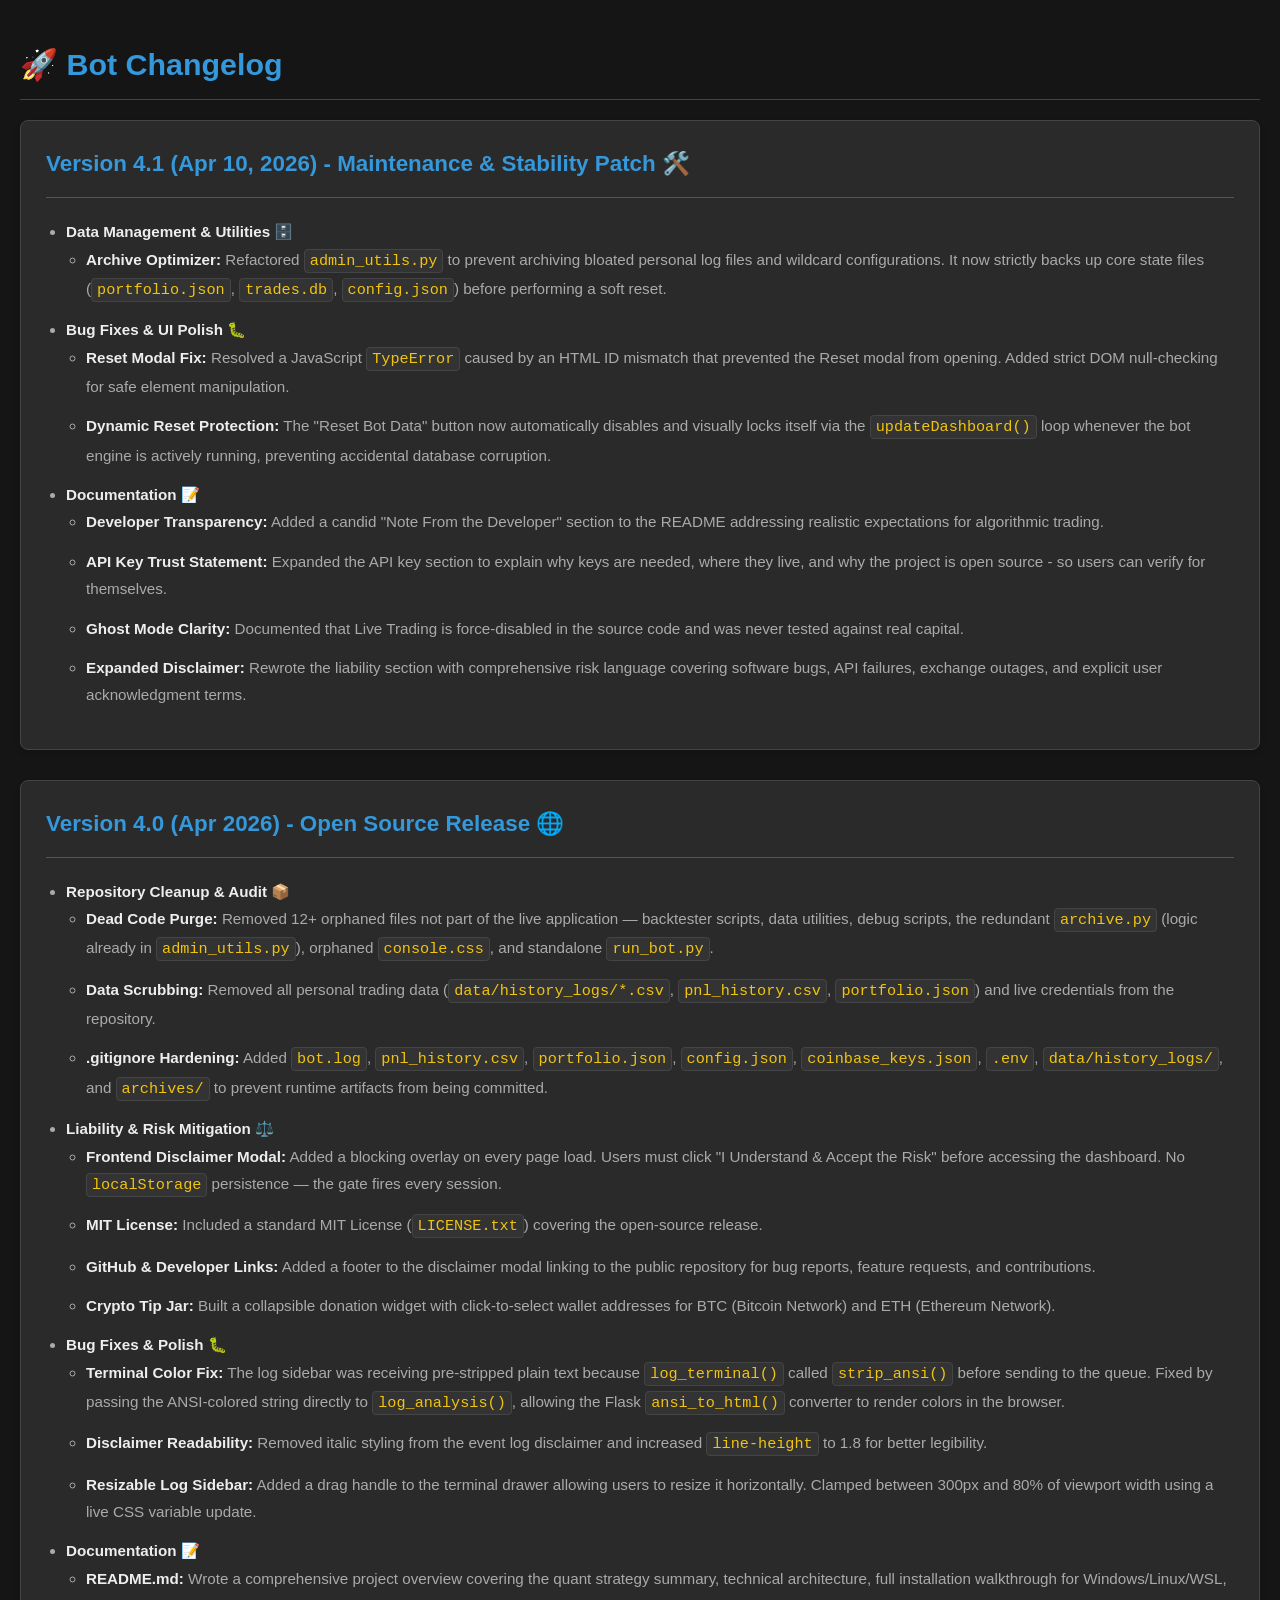
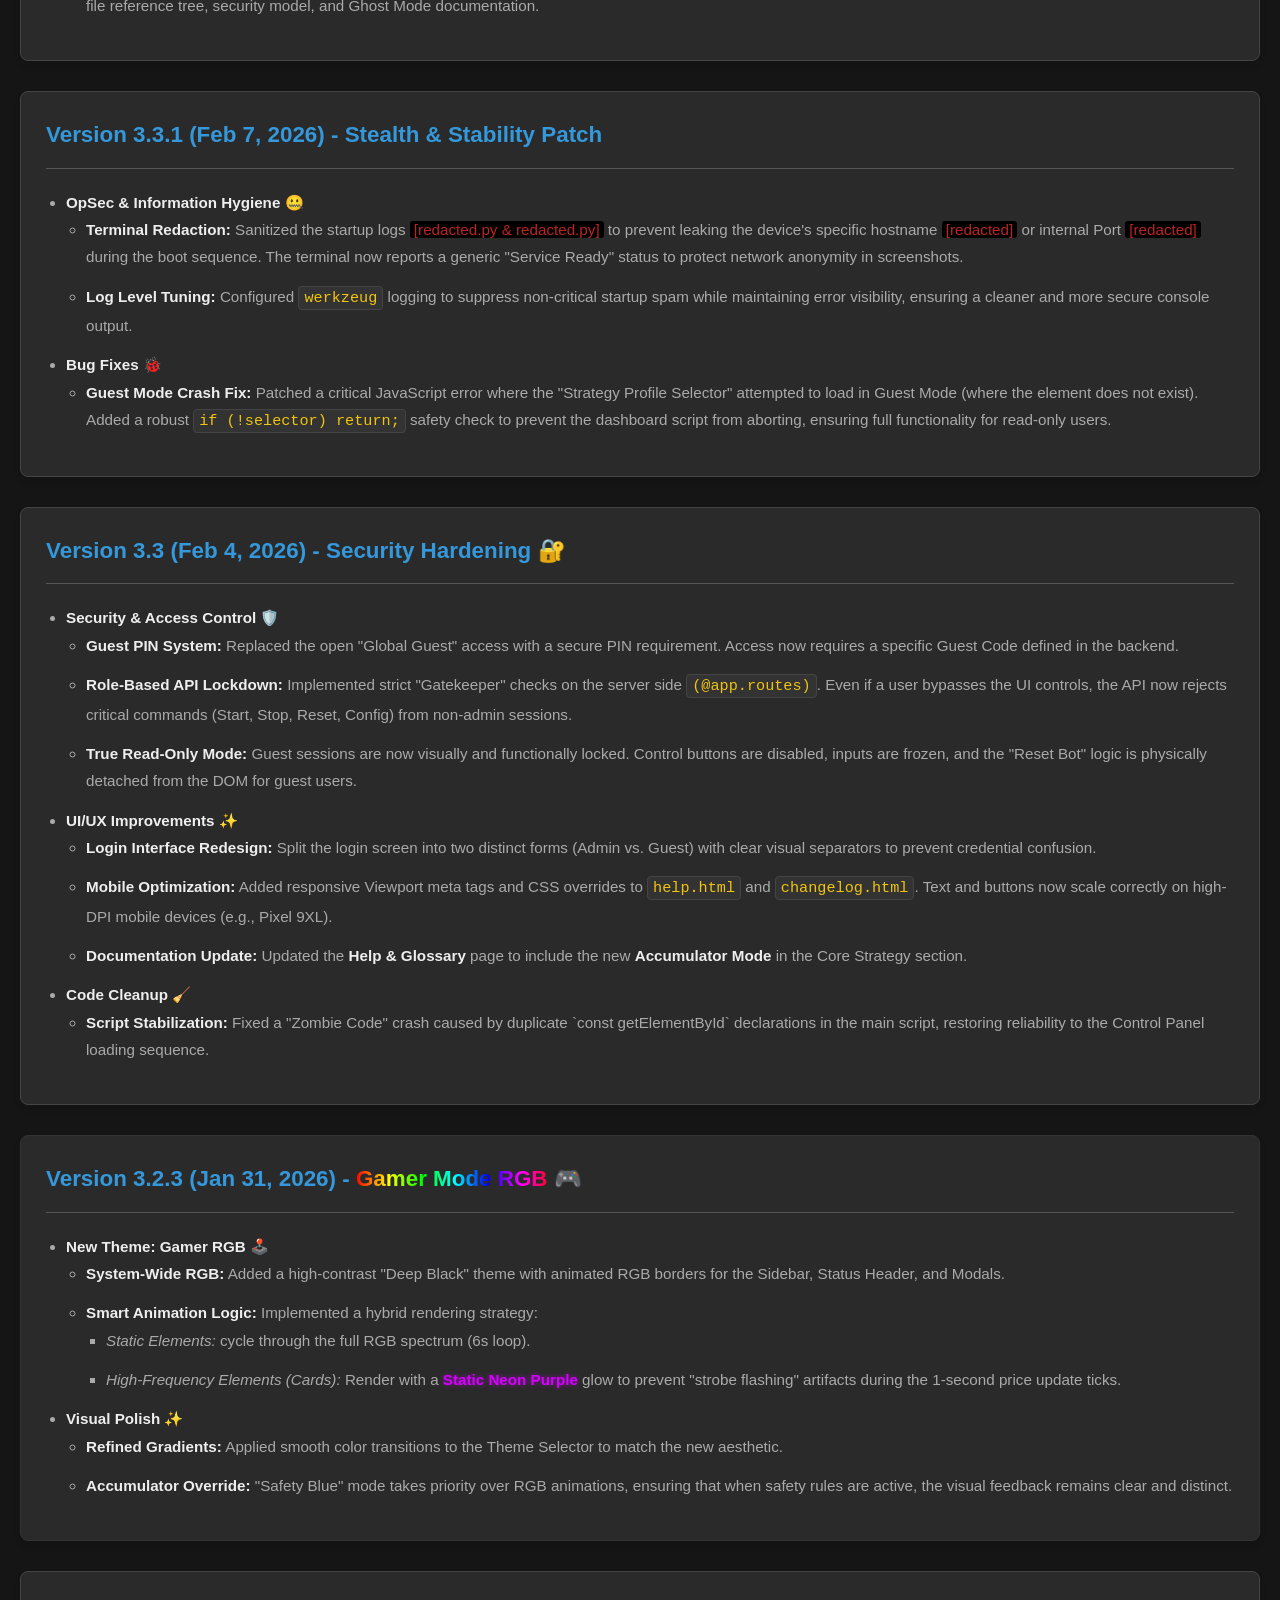
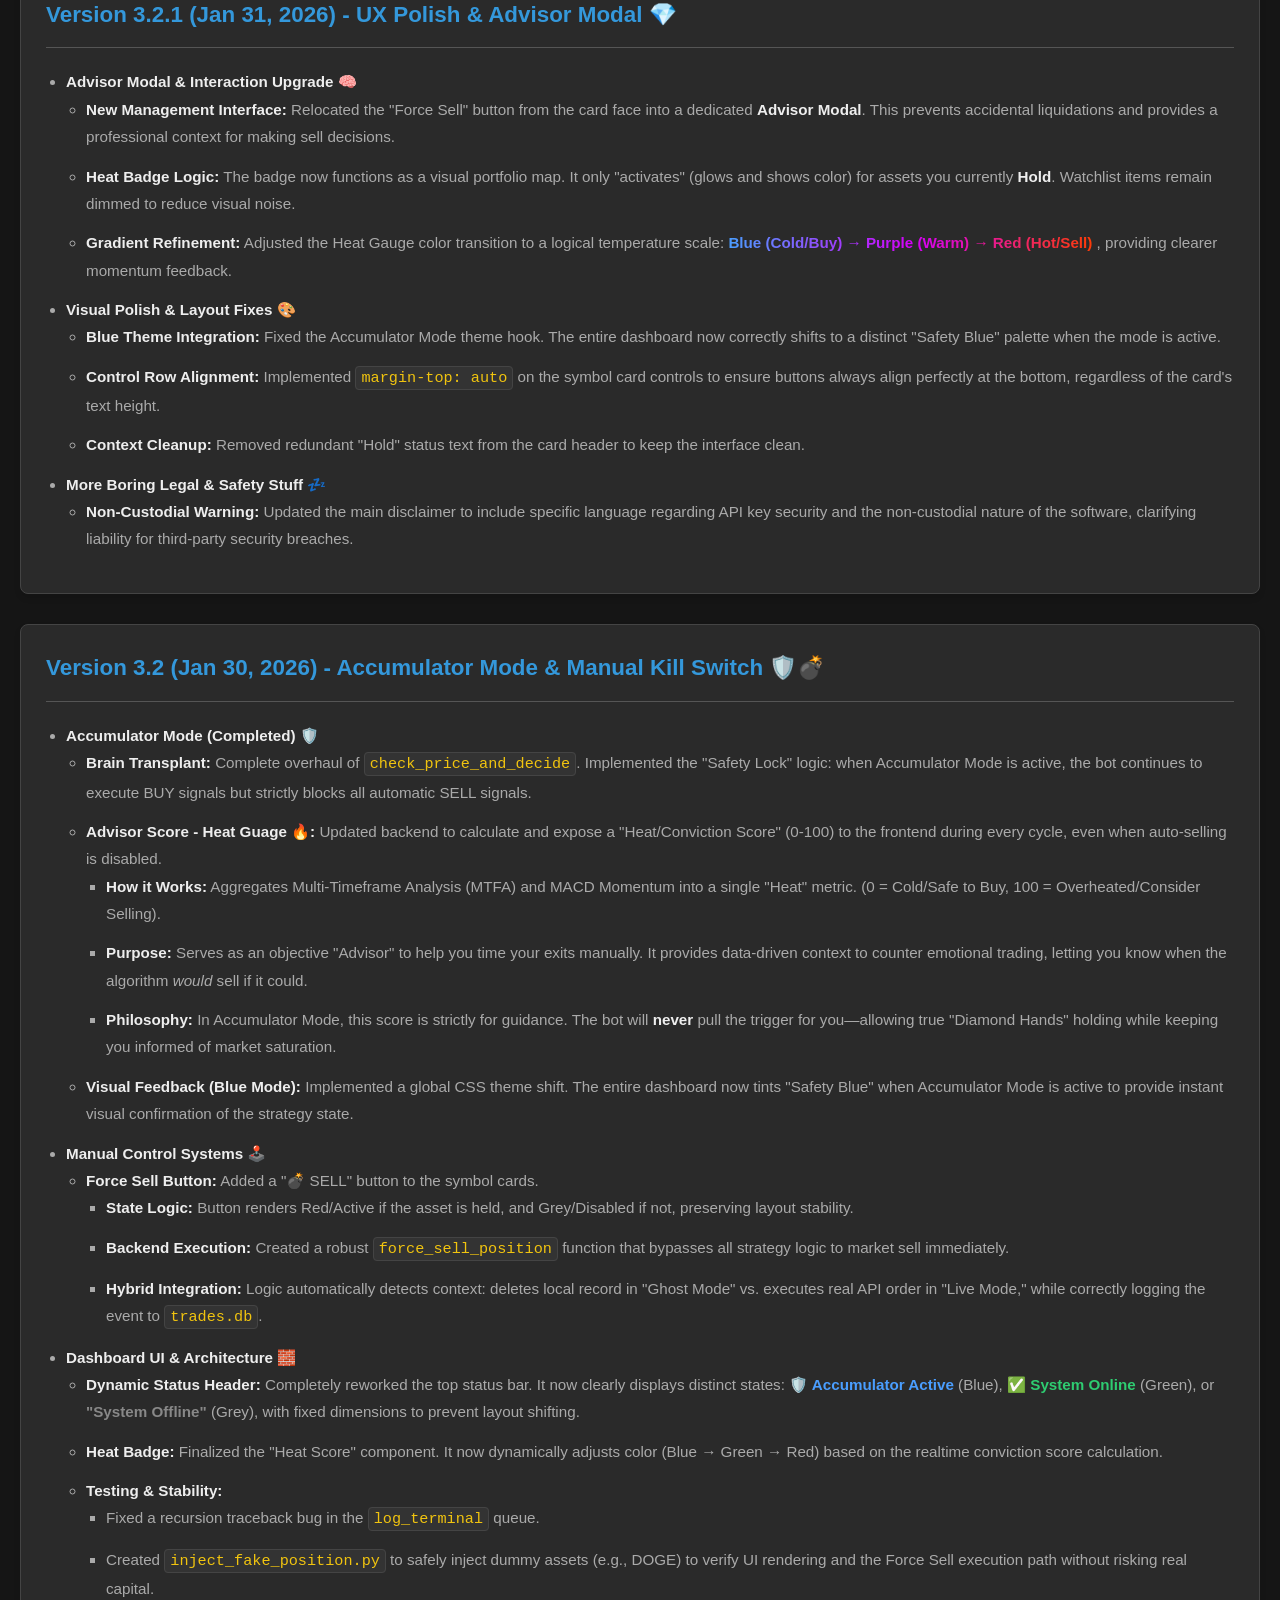
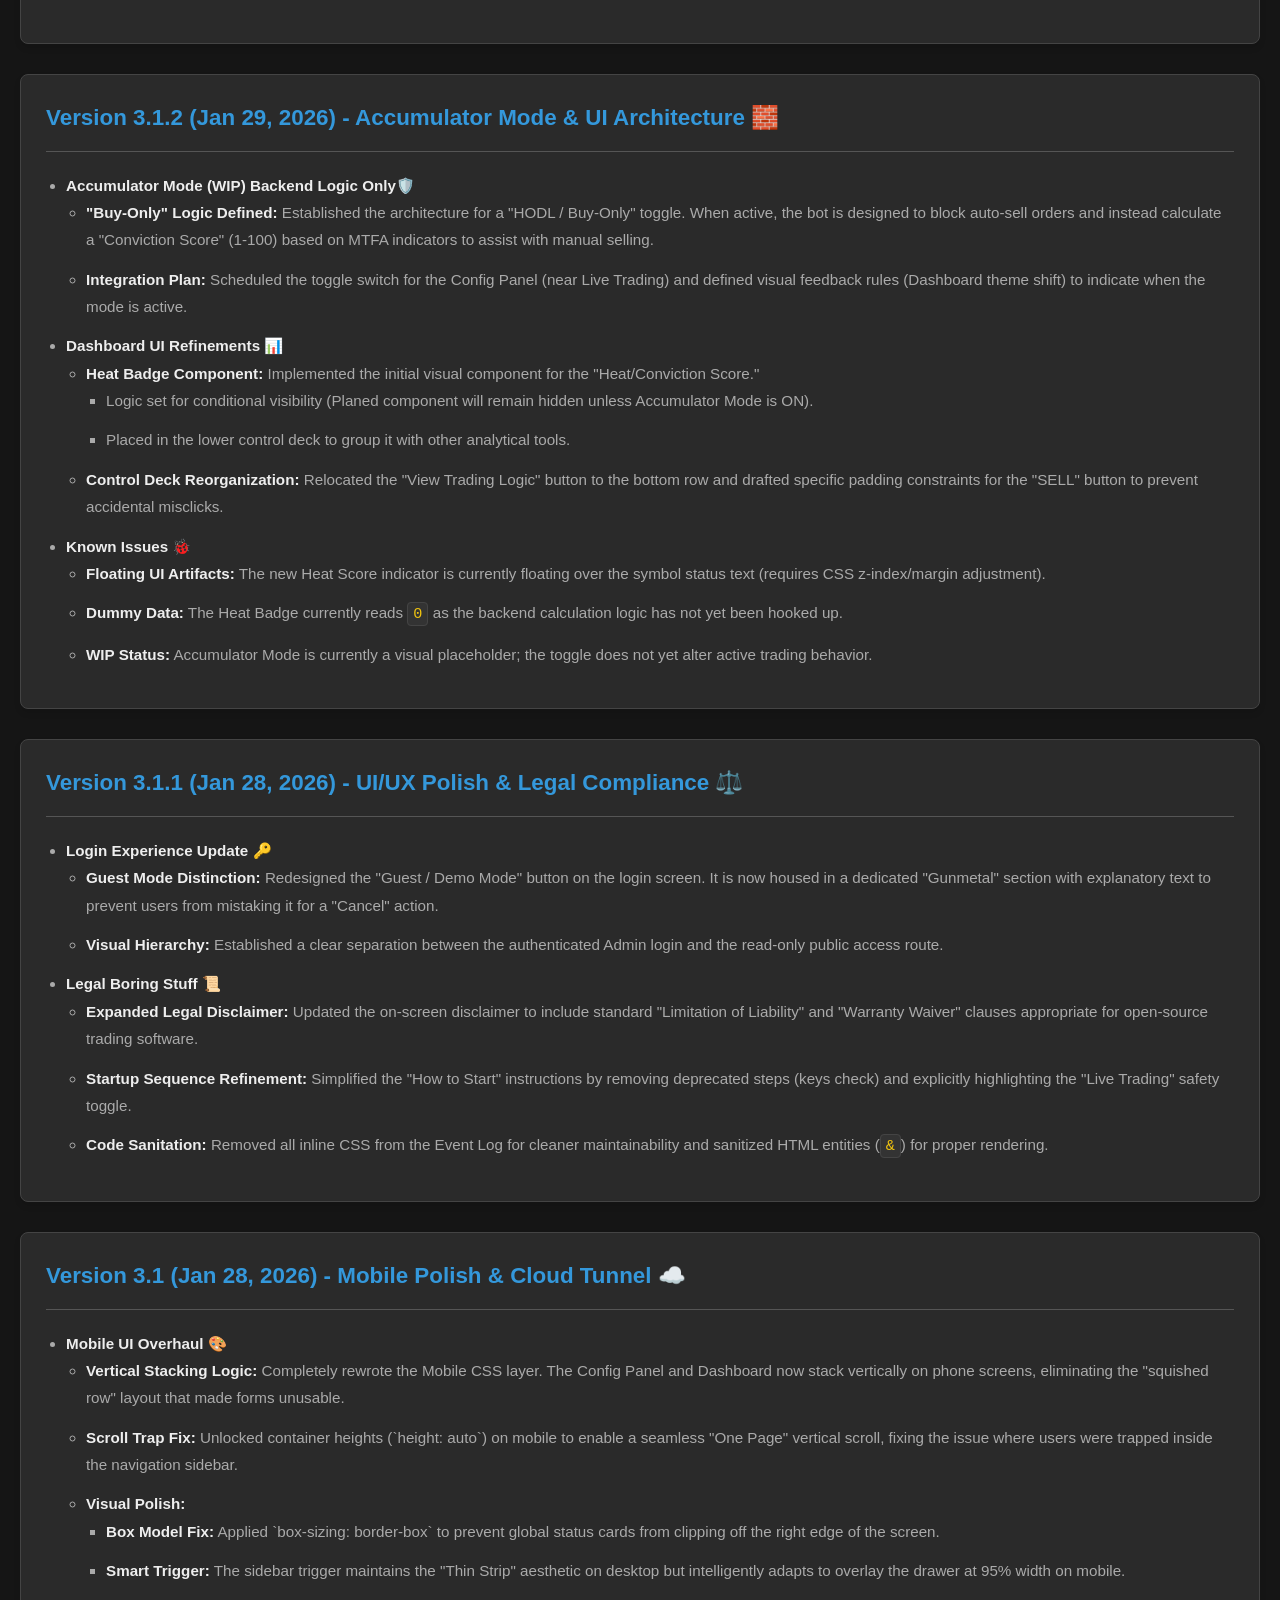
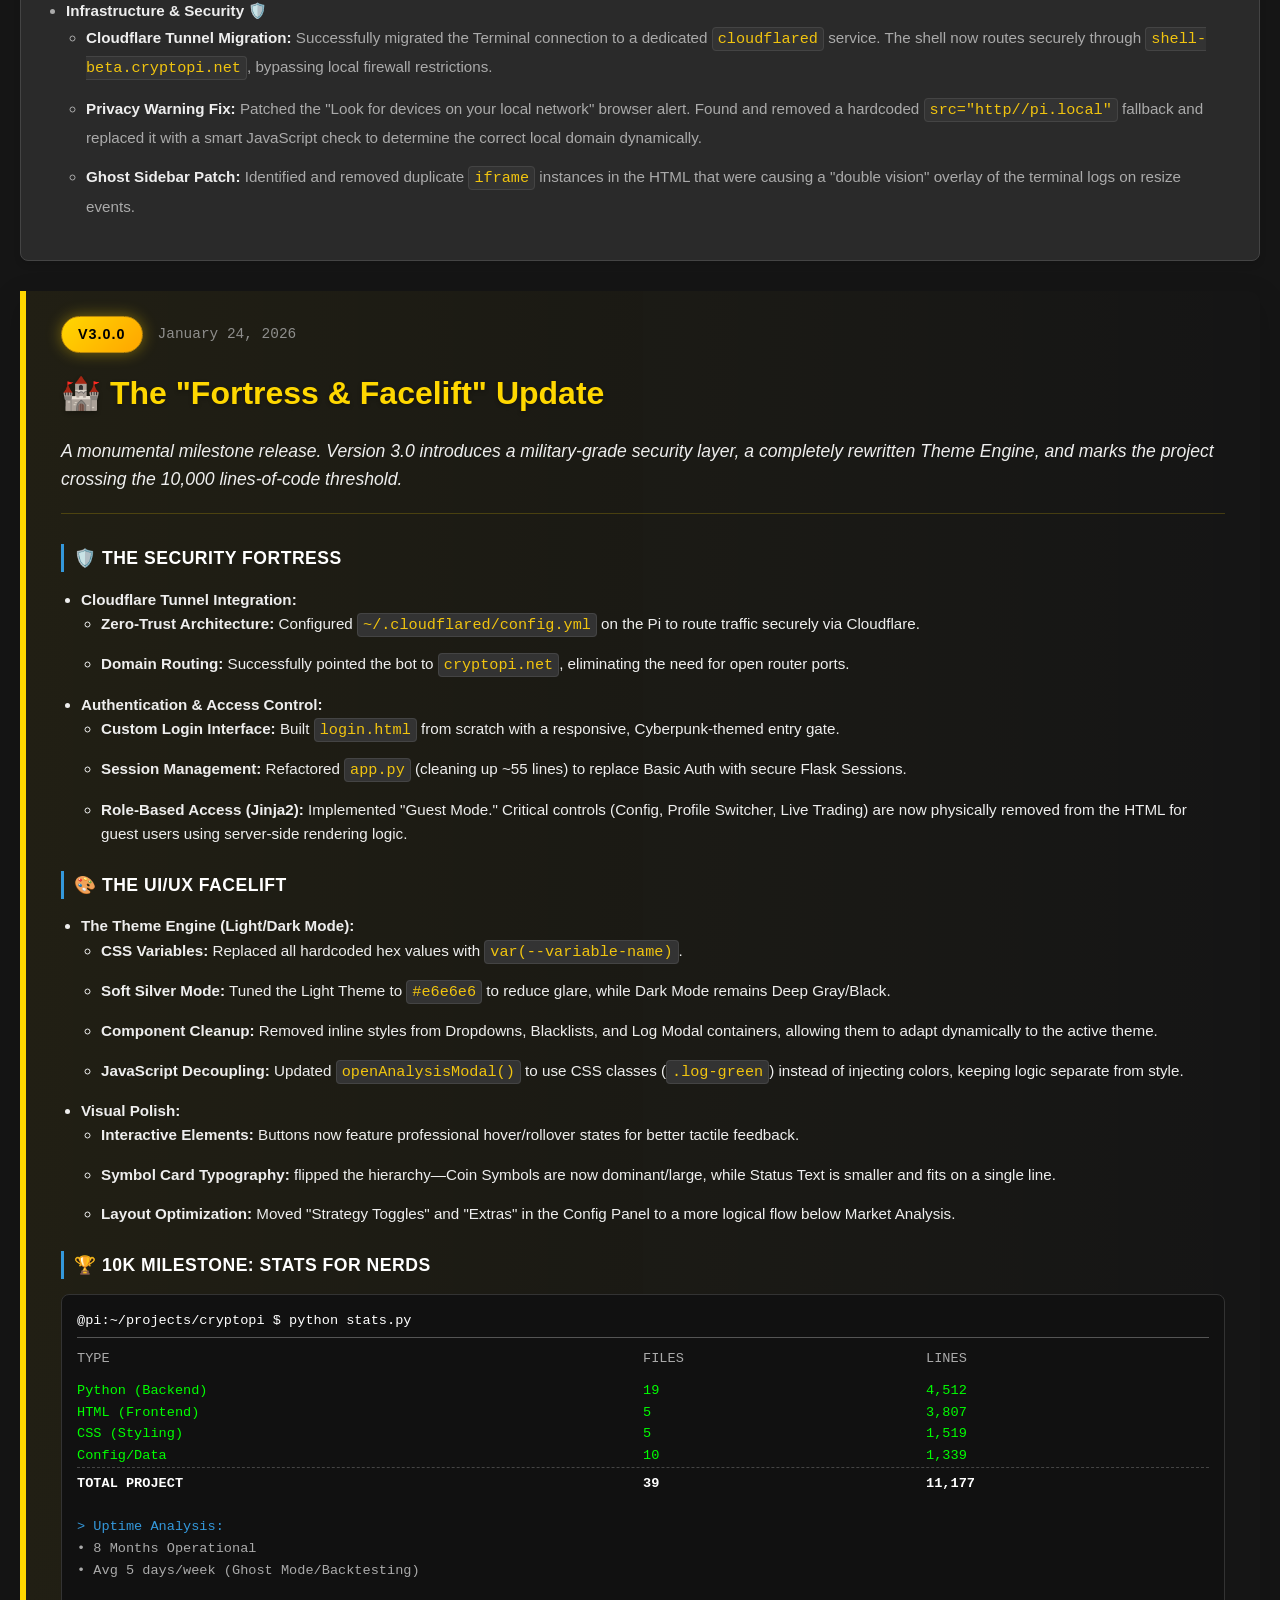
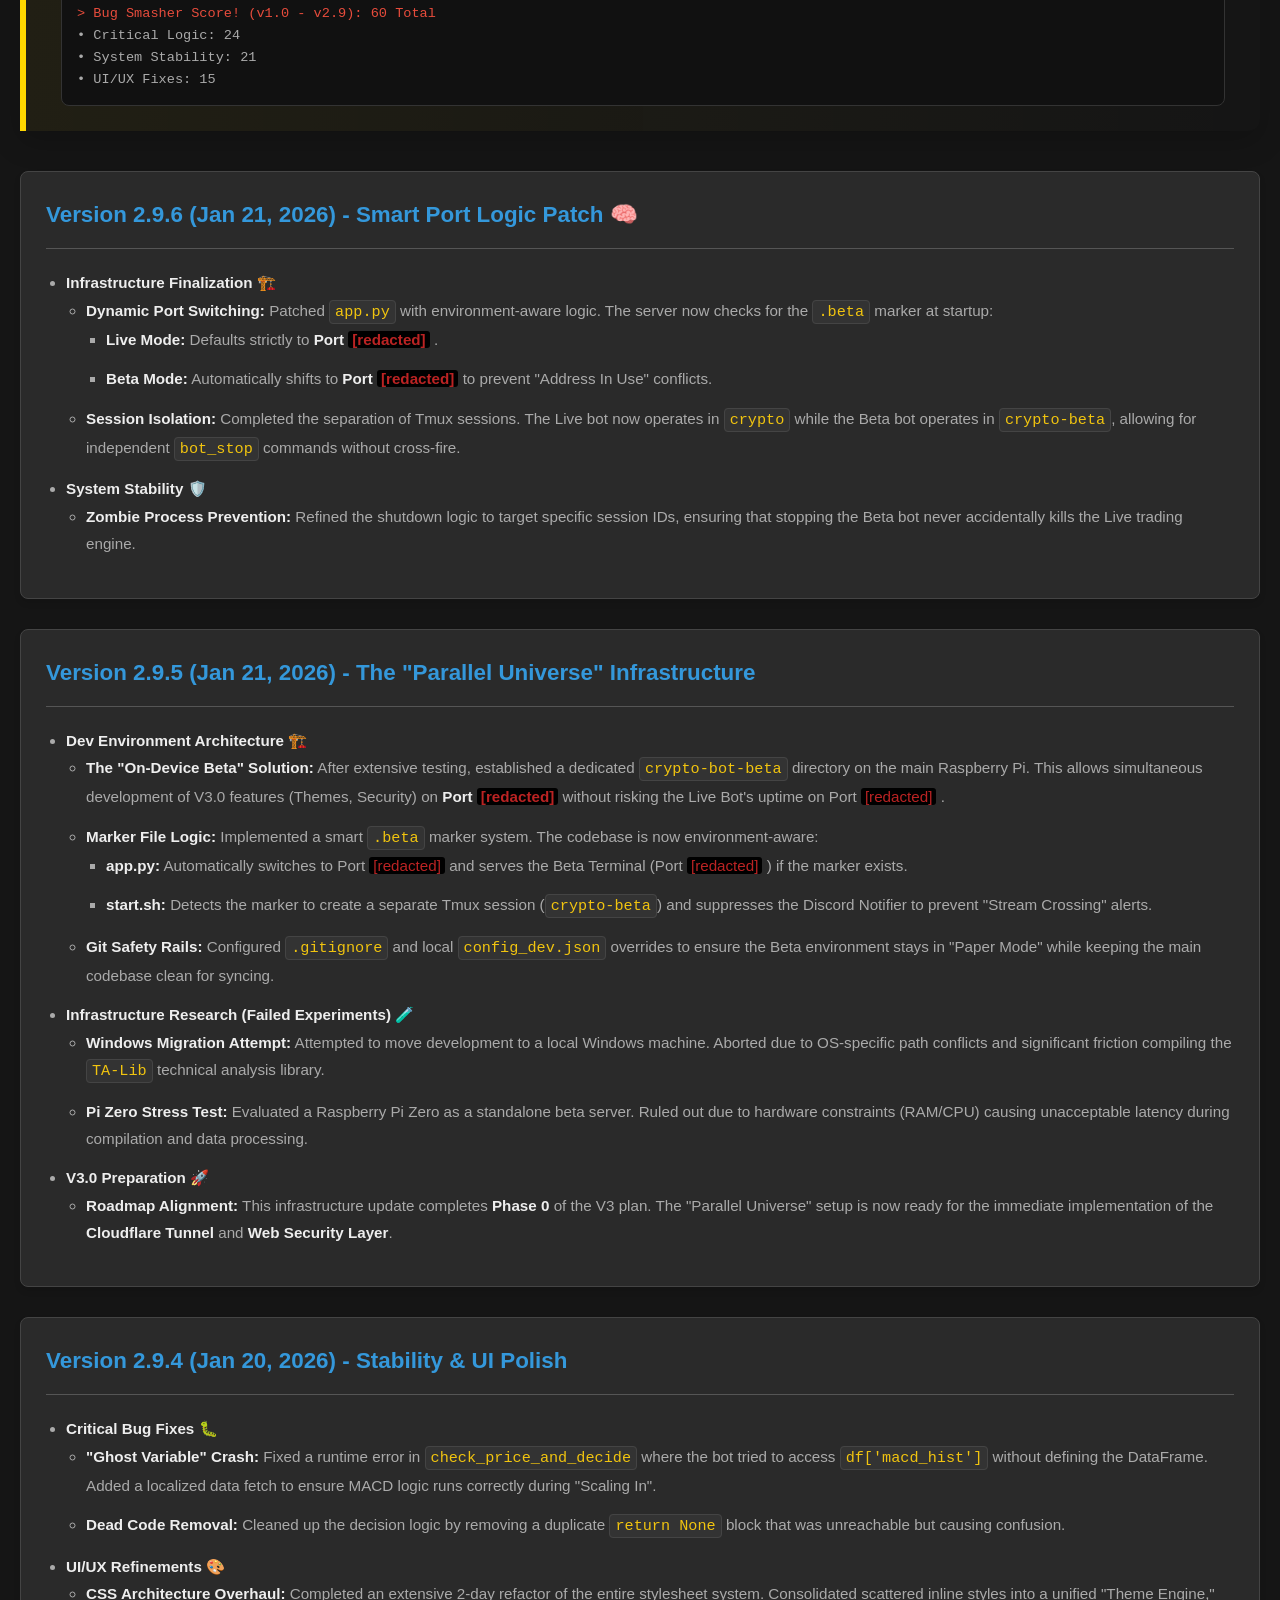
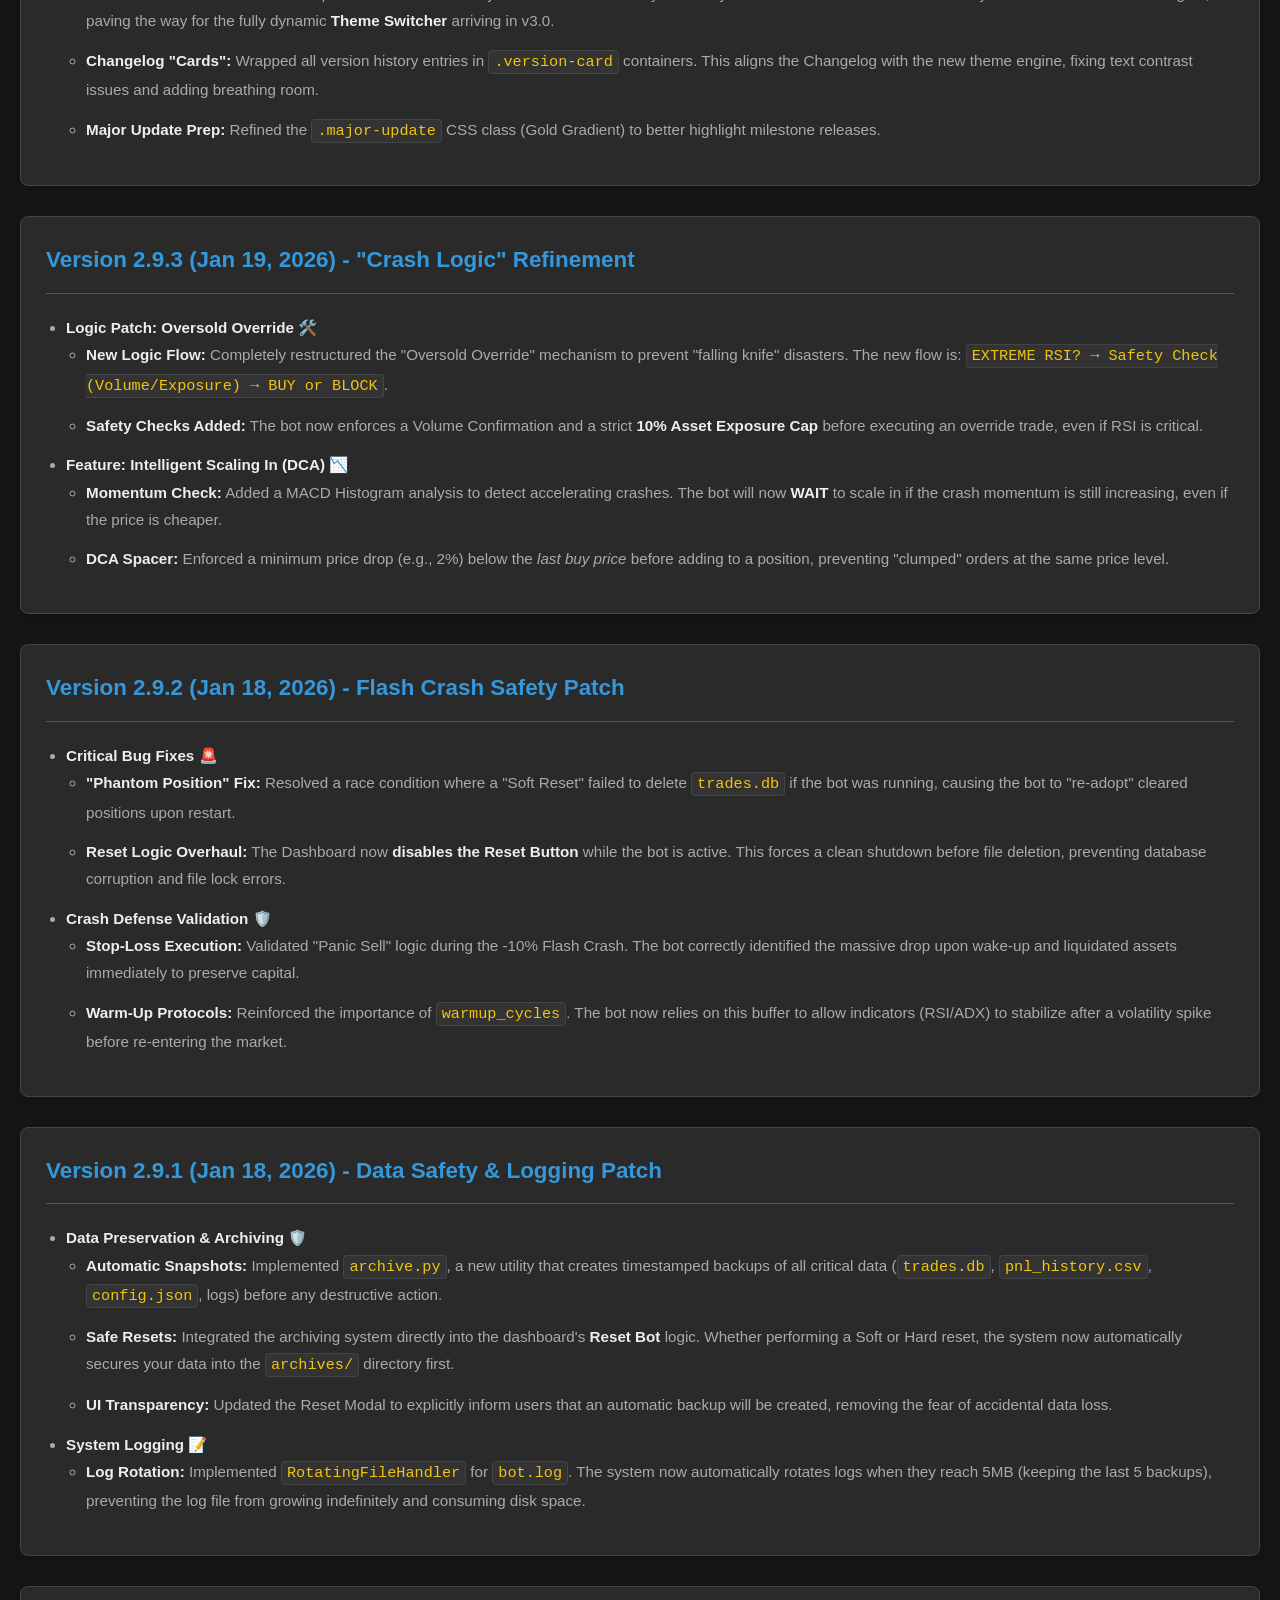
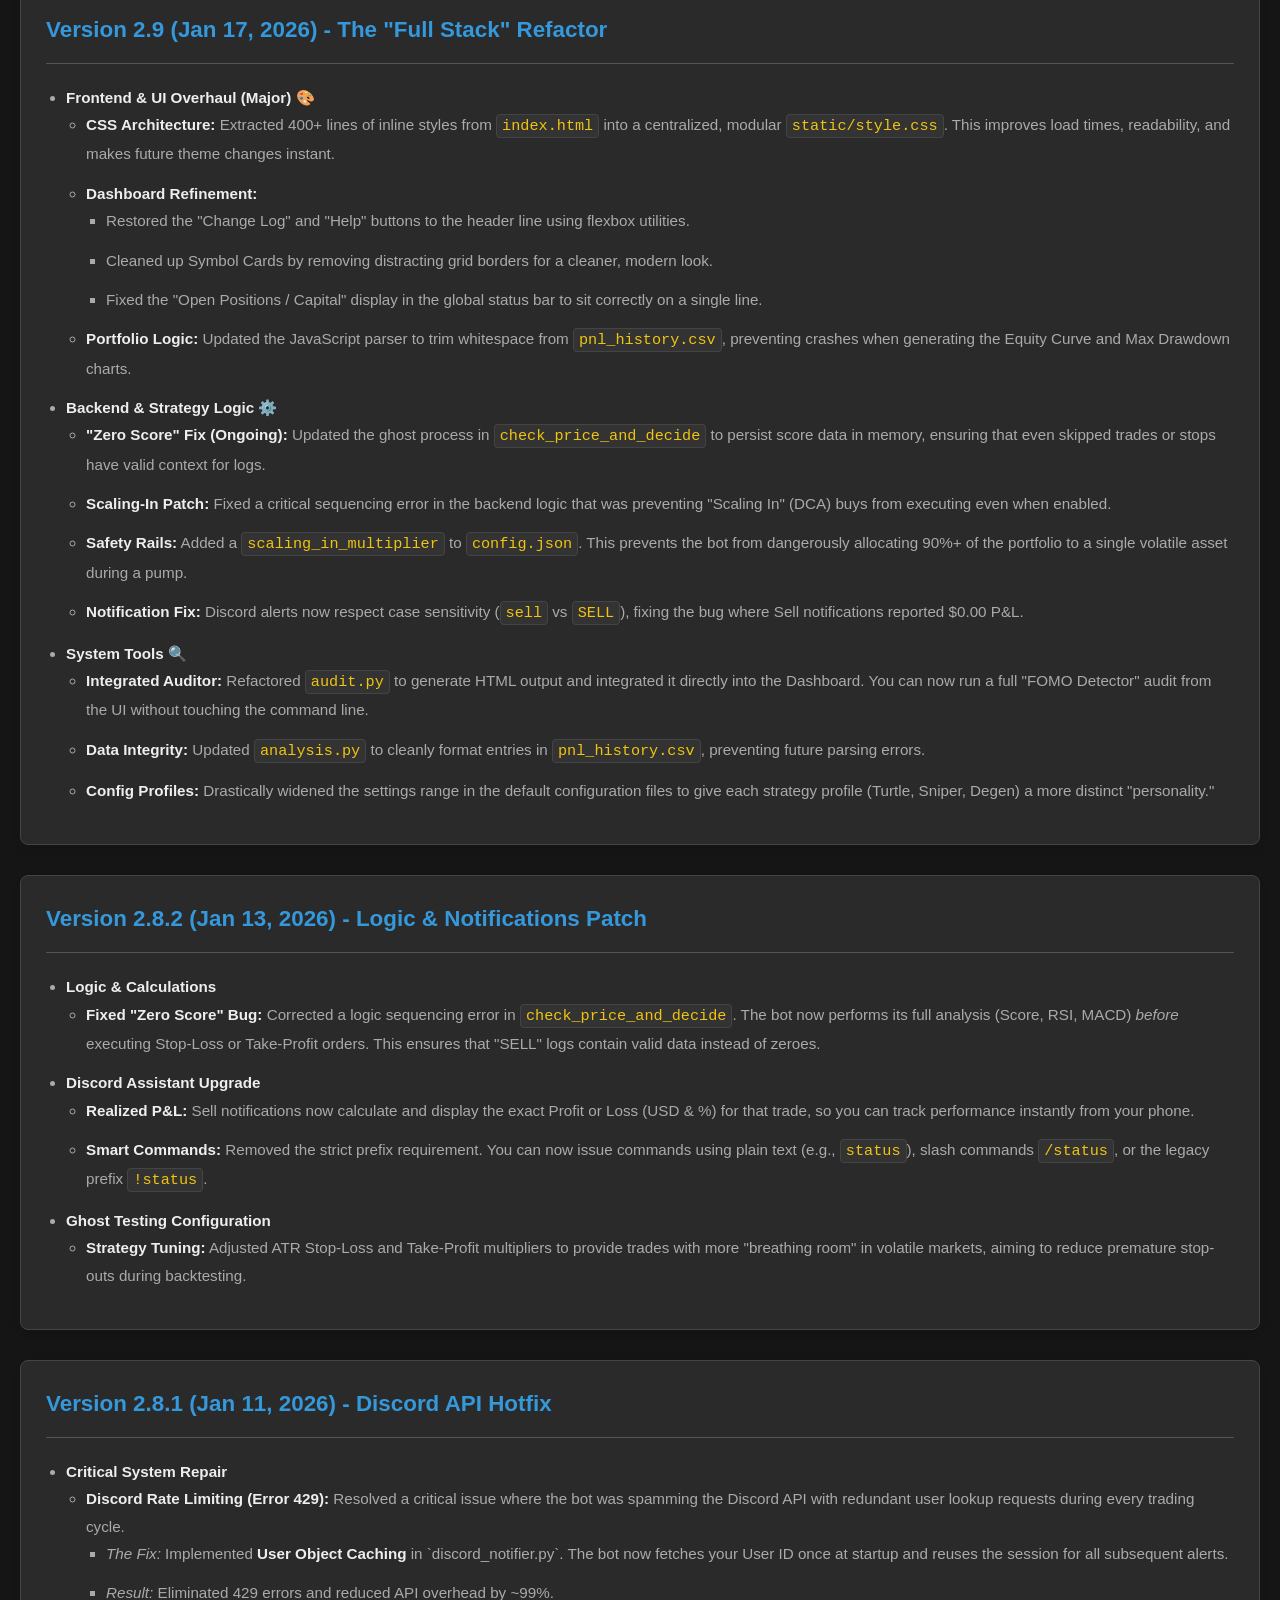
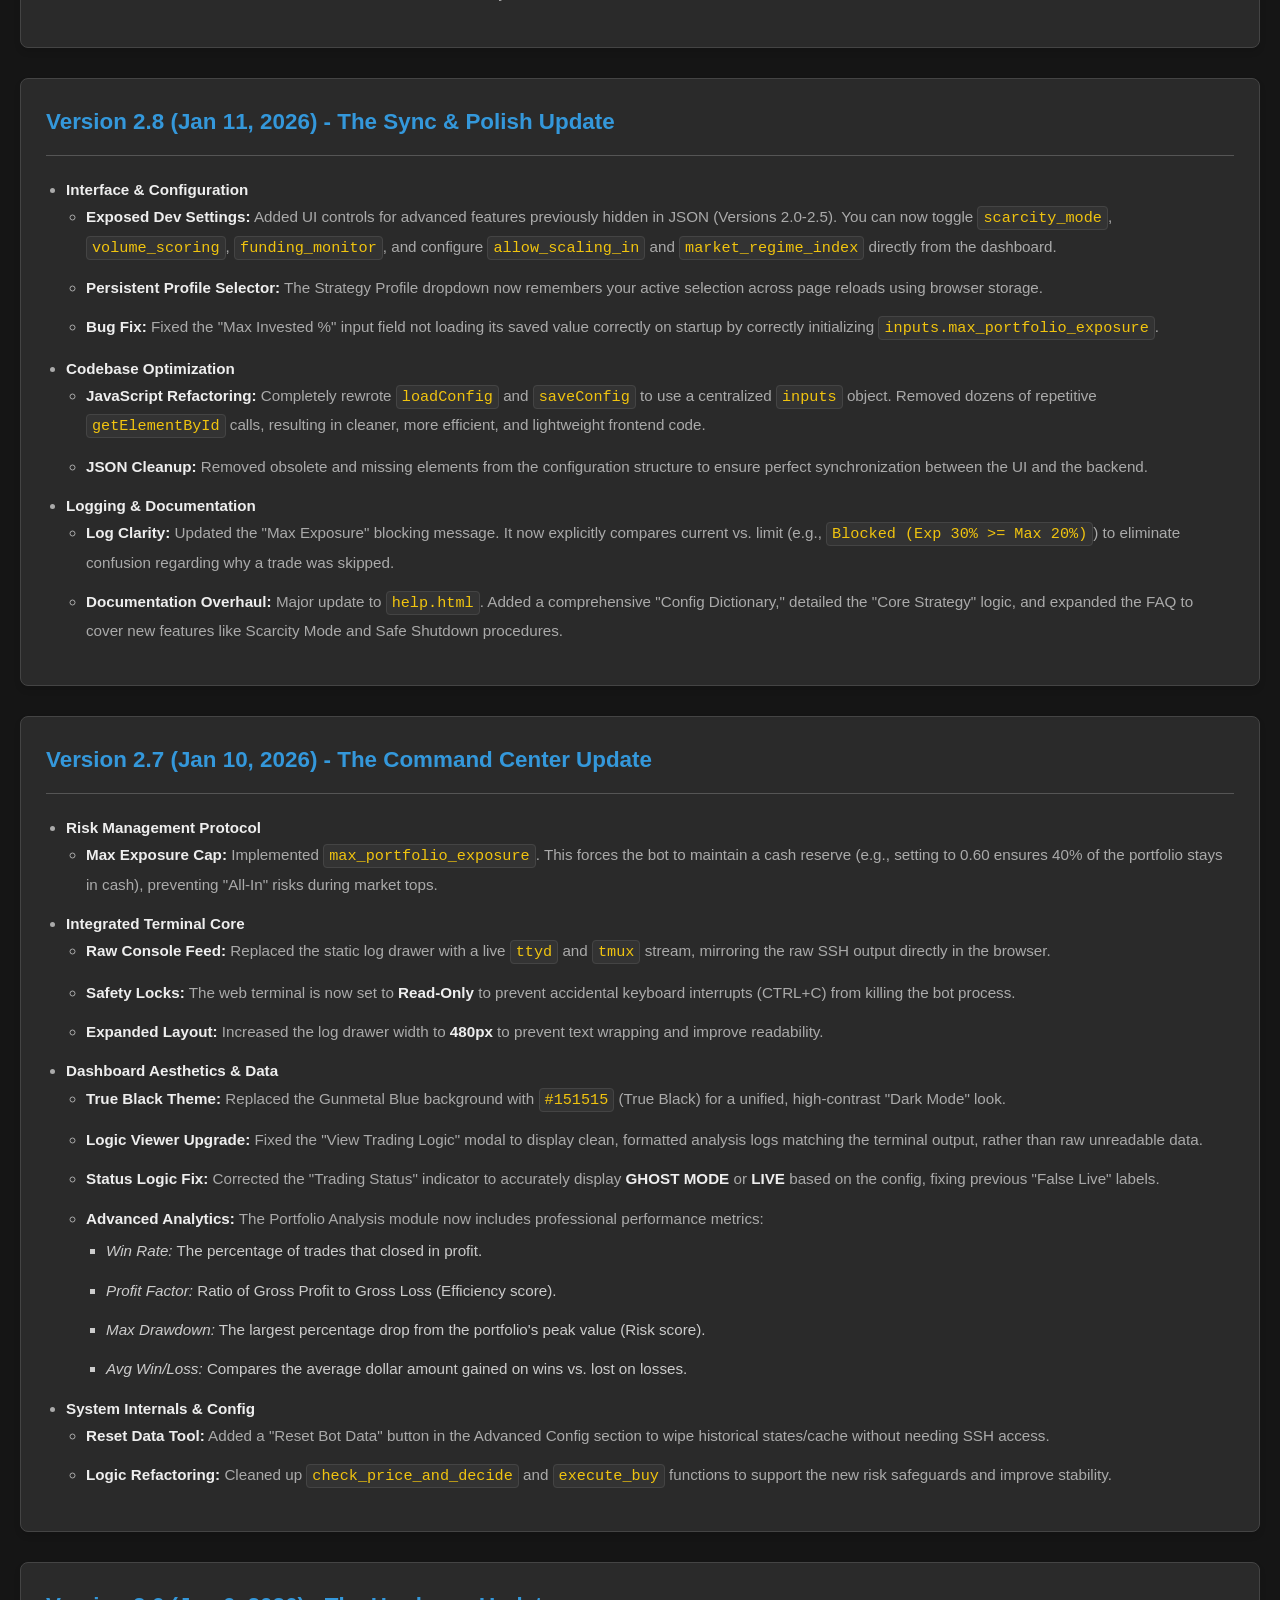
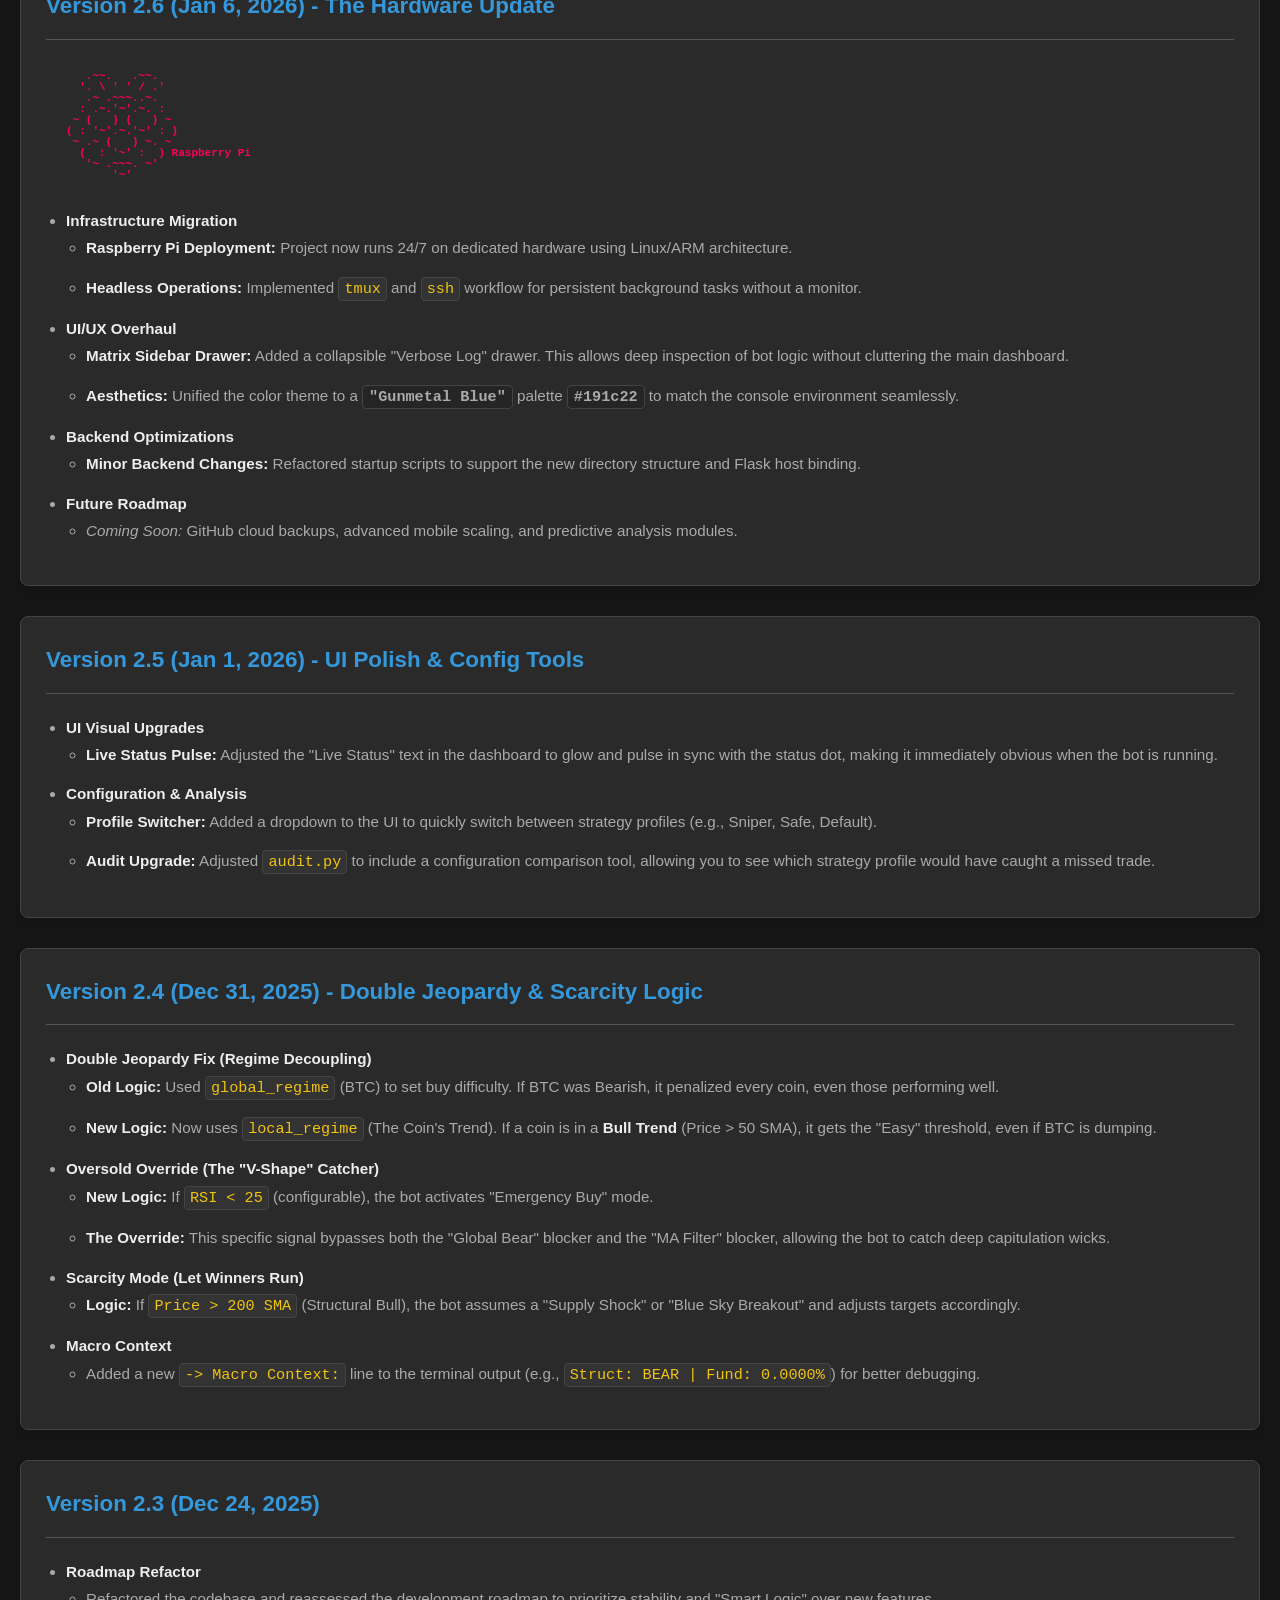
<file: templates/changelog.html>
<!DOCTYPE html>
<html lang="en">
<head>
    <meta charset="UTF-8">
    <meta name="viewport" content="width=device-width, initial-scale=1.0">
    <title>Changelog</title>
    <link rel="stylesheet" href="../static/style.css">
    <style>
        /* Only apply these rules on screens smaller than 768px (Tablets & Phones) */
        @media (max-width: 768px) {
            
            /* 1. Boost Base Text Size */
            body.aux-body, p, li, div {
                font-size: 18px !important; /* Standard is usually 14-16px */
                line-height: 1.6 !important; /* More breathing room between lines */
            }

            /* 2. Make Headings Stand Out */
            h1 { font-size: 28px !important; margin-bottom: 20px !important; }
            h2 { font-size: 24px !important; margin-top: 30px !important; }
            h3 { font-size: 20px !important; color: var(--accent-primary); }

            /* 3. Fix Code Blocks (Prevent tiny text) */
            code, .highlight-box {
                font-size: 14px !important; /* Readable but distinct from body text */
            }

            /* 4. Make "Details" Toggles Easier to Tap */
            summary {
                font-size: 19px !important;
                padding: 15px 0 !important; /* Bigger tap target for fingers */
            }

            /* 5. Add side padding so text doesn't hit the screen edge */
            body.aux-body {
                padding: 20px !important;
                max-width: 100% !important;
            }
        }
    </style>
    <script>
    const saved = localStorage.getItem('app_theme');
    if (saved && saved !== 'default') {
        document.documentElement.setAttribute('data-theme', saved);
    }
    </script>
</head>
<body class="aux-body">
    <h1 class="aux-header-1">🚀 Bot Changelog</h1>

    <div class="version-card">
    <h2 class="aux-header-2">
        Version 4.1 (Apr 10, 2026) - Maintenance & Stability Patch 🛠️
    </h2>
    <ul>
        <li>
            <strong>Data Management & Utilities 🗄️</strong>
            <ul>
                <li><strong>Archive Optimizer:</strong> Refactored <code>admin_utils.py</code> to prevent archiving bloated personal log files and wildcard configurations. It now strictly backs up core state files (<code>portfolio.json</code>, <code>trades.db</code>, <code>config.json</code>) before performing a soft reset.</li>
            </ul>
        </li>
        <li>
            <strong>Bug Fixes & UI Polish 🐛</strong>
            <ul>
                <li><strong>Reset Modal Fix:</strong> Resolved a JavaScript <code>TypeError</code> caused by an HTML ID mismatch that prevented the Reset modal from opening. Added strict DOM null-checking for safe element manipulation.</li>
                <li><strong>Dynamic Reset Protection:</strong> The "Reset Bot Data" button now automatically disables and visually locks itself via the <code>updateDashboard()</code> loop whenever the bot engine is actively running, preventing accidental database corruption.</li>
            </ul>
        </li>
        <li>
            <strong>Documentation 📝</strong>
            <ul>
                <li><strong>Developer Transparency:</strong> Added a candid "Note From the Developer" section to the README addressing realistic expectations for algorithmic trading.</li>
                <li><strong>API Key Trust Statement:</strong> Expanded the API key section to explain why keys are needed, where they live, and why the project is open source - so users can verify for themselves.</li>
                <li><strong>Ghost Mode Clarity:</strong> Documented that Live Trading is force-disabled in the source code and was never tested against real capital.</li>
                <li><strong>Expanded Disclaimer:</strong> Rewrote the liability section with comprehensive risk language covering software bugs, API failures, exchange outages, and explicit user acknowledgment terms.</li>
            </ul>
        </li>
    </ul>
    </div>

    <div class="version-card">
    <h2 class="aux-header-2">
        Version 4.0 (Apr 2026) - Open Source Release 🌐
    </h2>
    <ul>
        <li>
            <strong>Repository Cleanup & Audit 📦</strong>
            <ul>
                <li><strong>Dead Code Purge:</strong> Removed 12+ orphaned files not part of the live application — backtester scripts, data utilities, debug scripts, the redundant <code>archive.py</code> (logic already in <code>admin_utils.py</code>), orphaned <code>console.css</code>, and standalone <code>run_bot.py</code>.</li>
                <li><strong>Data Scrubbing:</strong> Removed all personal trading data (<code>data/history_logs/*.csv</code>, <code>pnl_history.csv</code>, <code>portfolio.json</code>) and live credentials from the repository.</li>
                <li><strong>.gitignore Hardening:</strong> Added <code>bot.log</code>, <code>pnl_history.csv</code>, <code>portfolio.json</code>, <code>config.json</code>, <code>coinbase_keys.json</code>, <code>.env</code>, <code>data/history_logs/</code>, and <code>archives/</code> to prevent runtime artifacts from being committed.</li>
            </ul>
        </li>
        <li>
            <strong>Liability & Risk Mitigation ⚖️</strong>
            <ul>
                <li><strong>Frontend Disclaimer Modal:</strong> Added a blocking overlay on every page load. Users must click "I Understand &amp; Accept the Risk" before accessing the dashboard. No <code>localStorage</code> persistence — the gate fires every session.</li>
                <li><strong>MIT License:</strong> Included a standard MIT License (<code>LICENSE.txt</code>) covering the open-source release.</li>
                <li><strong>GitHub &amp; Developer Links:</strong> Added a footer to the disclaimer modal linking to the public repository for bug reports, feature requests, and contributions.</li>
                <li><strong>Crypto Tip Jar:</strong> Built a collapsible donation widget with click-to-select wallet addresses for BTC (Bitcoin Network) and ETH (Ethereum Network).</li>
            </ul>
        </li>
        <li>
            <strong>Bug Fixes & Polish 🐛</strong>
            <ul>
                <li><strong>Terminal Color Fix:</strong> The log sidebar was receiving pre-stripped plain text because <code>log_terminal()</code> called <code>strip_ansi()</code> before sending to the queue. Fixed by passing the ANSI-colored string directly to <code>log_analysis()</code>, allowing the Flask <code>ansi_to_html()</code> converter to render colors in the browser.</li>
                <li><strong>Disclaimer Readability:</strong> Removed italic styling from the event log disclaimer and increased <code>line-height</code> to 1.8 for better legibility.</li>
                <li><strong>Resizable Log Sidebar:</strong> Added a drag handle to the terminal drawer allowing users to resize it horizontally. Clamped between 300px and 80% of viewport width using a live CSS variable update.</li>
            </ul>
        </li>
        <li>
            <strong>Documentation 📝</strong>
            <ul>
                <li><strong>README.md:</strong> Wrote a comprehensive project overview covering the quant strategy summary, technical architecture, full installation walkthrough for Windows/Linux/WSL, file reference tree, security model, and Ghost Mode documentation.</li>
            </ul>
        </li>
    </ul>
</div>
    
    <div class="version-card">
    <h2 class="aux-header-2">
        Version 3.3.1 (Feb 7, 2026) - Stealth & Stability Patch
    </h2>
    <ul>
        <li>
            <strong>OpSec & Information Hygiene 🤐</strong>
            <ul>
                <li>
                    <strong>Terminal Redaction:</strong> Sanitized the startup logs 
                    <span style="background-color: #000; color: #bb2323; padding: 0 4px; border-radius: 3px;" title="Redacted">[redacted.py & redacted.py]</span> 
                    to prevent leaking the device's specific hostname 
                    <span style="background-color: #000; color: #bb2323; padding: 0 4px; border-radius: 3px;" title="Redacted">[redacted]</span> 
                    or internal Port 
                    <span style="background-color: #000; color: #bb2323; padding: 0 4px; border-radius: 3px;" title="Redacted">[redacted]</span> 
                    during the boot sequence. The terminal now reports a generic "Service Ready" status to protect network anonymity in screenshots.
                </li>
                <li><strong>Log Level Tuning:</strong> Configured <code>werkzeug</code> logging to suppress non-critical startup spam while maintaining error visibility, ensuring a cleaner and more secure console output.</li>
            </ul>
        </li>
        <li>
            <strong>Bug Fixes 🐞</strong>
            <ul>
                <li><strong>Guest Mode Crash Fix:</strong> Patched a critical JavaScript error where the "Strategy Profile Selector" attempted to load in Guest Mode (where the element does not exist). Added a robust <code>if (!selector) return;</code> safety check to prevent the dashboard script from aborting, ensuring full functionality for read-only users.</li>
            </ul>
        </li>
    </ul>
</div>

    <div class="version-card">
    <h2 class="aux-header-2">
        Version 3.3 (Feb 4, 2026) - Security Hardening 🔐
    </h2>
    <ul>
        <li>
            <strong>Security & Access Control 🛡️</strong>
            <ul>
                <li><strong>Guest PIN System:</strong> Replaced the open "Global Guest" access with a secure PIN requirement. Access now requires a specific Guest Code defined in the backend.</li>
                <li><strong>Role-Based API Lockdown:</strong> Implemented strict "Gatekeeper" checks on the server side <code>(@app.routes)</code>. Even if a user bypasses the UI controls, the API now rejects critical commands (Start, Stop, Reset, Config) from non-admin sessions.</li>
                <li><strong>True Read-Only Mode:</strong> Guest sessions are now visually and functionally locked. Control buttons are disabled, inputs are frozen, and the "Reset Bot" logic is physically detached from the DOM for guest users.</li>
            </ul>
        </li>
        <li>
            <strong>UI/UX Improvements ✨</strong>
            <ul>
                <li><strong>Login Interface Redesign:</strong> Split the login screen into two distinct forms (Admin vs. Guest) with clear visual separators to prevent credential confusion.</li>
                <li><strong>Mobile Optimization:</strong> Added responsive Viewport meta tags and CSS overrides to <code>help.html</code> and <code>changelog.html</code>. Text and buttons now scale correctly on high-DPI mobile devices (e.g., Pixel 9XL).</li>
                <li><strong>Documentation Update:</strong> Updated the <strong>Help & Glossary</strong> page to include the new <strong>Accumulator Mode</strong> in the Core Strategy section.</li>
            </ul>
        </li>
        <li>
            <strong>Code Cleanup 🧹</strong>
            <ul>
                <li><strong>Script Stabilization:</strong> Fixed a "Zombie Code" crash caused by duplicate `const getElementById` declarations in the main script, restoring reliability to the Control Panel loading sequence.</li>
            </ul>
        </li>
    </ul>
</div>

    <div class="version-card" style="border: 1px solid #333;">
        <h2 class="aux-header-2">
            Version 3.2.3 (Jan 31, 2026) - 
            <span style="background-image: linear-gradient(to right, #ff0000, #ffff00, #00ff00, #00ffff, #0000ff, #ff00ff, #ff0000); -webkit-background-clip: text; color: transparent; animation: hue-rotate 6s infinite linear;">
                Gamer Mode RGB
            </span> 🎮
        </h2>
        <ul>
            <li>
                <strong>New Theme: Gamer RGB 🕹️</strong>
                <ul>
                    <li><strong>System-Wide RGB:</strong> Added a high-contrast "Deep Black" theme with animated RGB borders for the Sidebar, Status Header, and Modals.</li>
                    <li><strong>Smart Animation Logic:</strong> Implemented a hybrid rendering strategy:
                        <ul>
                            <li><em>Static Elements:</em> cycle through the full RGB spectrum (6s loop).</li>
                            <li><em>High-Frequency Elements (Cards):</em> Render with a <strong style="color: #d600ff; text-shadow: 0 0 5px rgba(214, 0, 255, 0.6);">Static Neon Purple</strong> glow to prevent "strobe flashing" artifacts during the 1-second price update ticks.</li>
                        </ul>
                    </li>
                </ul>
            </li>
            <li>
                <strong>Visual Polish ✨</strong>
                <ul>
                    <li><strong>Refined Gradients:</strong> Applied smooth color transitions to the Theme Selector to match the new aesthetic.</li>
                    <li><strong>Accumulator Override:</strong> "Safety Blue" mode takes priority over RGB animations, ensuring that when safety rules are active, the visual feedback remains clear and distinct.</li>
                </ul>
            </li>
        </ul>
    </div>

    <div class="version-card">
    <h2 class="aux-header-2">Version 3.2.1 (Jan 31, 2026) - UX Polish & Advisor Modal 💎</h2>
    <ul>
        <li>
            <strong>Advisor Modal & Interaction Upgrade 🧠</strong>
            <ul>
                <li><strong>New Management Interface:</strong> Relocated the "Force Sell" button from the card face into a dedicated <strong>Advisor Modal</strong>. This prevents accidental liquidations and provides a professional context for making sell decisions.</li>
                <li><strong>Heat Badge Logic:</strong> The badge now functions as a visual portfolio map. It only "activates" (glows and shows color) for assets you currently <strong>Hold</strong>. Watchlist items remain dimmed to reduce visual noise.</li>
                <li><strong>Gradient Refinement:</strong> Adjusted the Heat Gauge color transition to a logical temperature scale: 
                    <strong style="background-image: linear-gradient(to right, #4a9eff, #d500f9, #ff3d00); -webkit-background-clip: text; color: transparent;">
                        Blue (Cold/Buy) → Purple (Warm) → Red (Hot/Sell)
                    </strong>, providing clearer momentum feedback.
                </li>
            </ul>
        </li>
        <li>
            <strong>Visual Polish & Layout Fixes 🎨</strong>
            <ul>
                <li><strong>Blue Theme Integration:</strong> Fixed the Accumulator Mode theme hook. The entire dashboard now correctly shifts to a distinct "Safety Blue" palette when the mode is active.</li>
                <li><strong>Control Row Alignment:</strong> Implemented <code>margin-top: auto</code> on the symbol card controls to ensure buttons always align perfectly at the bottom, regardless of the card's text height.</li>
                <li><strong>Context Cleanup:</strong> Removed redundant "Hold" status text from the card header to keep the interface clean.</li>
            </ul>
        </li>
        <li>
            <strong>More Boring Legal & Safety Stuff 💤</strong>
            <ul>
                <li><strong>Non-Custodial Warning:</strong> Updated the main disclaimer to include specific language regarding API key security and the non-custodial nature of the software, clarifying liability for third-party security breaches.</li>
            </ul>
        </li>
    </ul>
</div>

    <div class="version-card">
    <h2 class="aux-header-2">Version 3.2 (Jan 30, 2026) - Accumulator Mode & Manual Kill Switch 🛡️💣</h2>
    <ul>
        <li>
            <strong>Accumulator Mode (Completed) 🛡️</strong>
            <ul>
                <li><strong>Brain Transplant:</strong> Complete overhaul of <code>check_price_and_decide</code>. Implemented the "Safety Lock" logic: when Accumulator Mode is active, the bot continues to execute BUY signals but strictly blocks all automatic SELL signals.</li>
                <li><strong>Advisor Score - Heat Guage 🔥:</strong> Updated backend to calculate and expose a "Heat/Conviction Score" (0-100) to the frontend during every cycle, even when auto-selling is disabled.
                    <ul>
                        <li><strong>How it Works:</strong> Aggregates Multi-Timeframe Analysis (MTFA) and MACD Momentum into a single "Heat" metric. (0 = Cold/Safe to Buy, 100 = Overheated/Consider Selling).</li>
                        <li><strong>Purpose:</strong> Serves as an objective "Advisor" to help you time your exits manually. It provides data-driven context to counter emotional trading, letting you know when the algorithm <em>would</em> sell if it could.</li>
                        <li><strong>Philosophy:</strong> In Accumulator Mode, this score is strictly for guidance. The bot will <strong>never</strong> pull the trigger for you—allowing true "Diamond Hands" holding while keeping you informed of market saturation.</li>
                    </ul>
                </li>
                <li><strong>Visual Feedback (Blue Mode):</strong> Implemented a global CSS theme shift. The entire dashboard now tints "Safety Blue" when Accumulator Mode is active to provide instant visual confirmation of the strategy state.</li>
            </ul>
        </li>
        <li>
            <strong>Manual Control Systems 🕹️</strong>
            <ul>
                <li><strong>Force Sell Button:</strong> Added a "💣 SELL" button to the symbol cards.
                    <ul>
                        <li><strong>State Logic:</strong> Button renders Red/Active if the asset is held, and Grey/Disabled if not, preserving layout stability.</li>
                        <li><strong>Backend Execution:</strong> Created a robust <code>force_sell_position</code> function that bypasses all strategy logic to market sell immediately.</li>
                        <li><strong>Hybrid Integration:</strong> Logic automatically detects context: deletes local record in "Ghost Mode" vs. executes real API order in "Live Mode," while correctly logging the event to <code>trades.db</code>.</li>
                    </ul>
                </li>
            </ul>
        </li>
        <li>
            <strong>Dashboard UI & Architecture 🧱</strong>
            <ul>
                <li><strong>Dynamic Status Header:</strong> Completely reworked the top status bar. It now clearly displays distinct states: 
                    <span class="live-text mode-accumulator" style="display:inline; font-size:inherit; color:#4a9eff; animation: text-pulse-blue 2s infinite;">🛡️ Accumulator Active</span> (Blue), 
                    <span class="live-text mode-running" style="display:inline; font-size:inherit; color:#2ecc71; animation: text-pulse-green 2s infinite;">✅ System Online</span> (Green), or 
                    <span class="live-text mode-offline" style="display:inline; font-size:inherit; color:#888;">"System Offline"</span> (Grey), 
                    with fixed dimensions to prevent layout shifting.
                </li>
                <li><strong>Heat Badge:</strong> Finalized the "Heat Score" component. It now dynamically adjusts color (Blue → Green → Red) based on the realtime conviction score calculation.</li>
                <li><strong>Testing & Stability:</strong> 
                    <ul>
                        <li>Fixed a recursion traceback bug in the <code>log_terminal</code> queue.</li>
                        <li>Created <code>inject_fake_position.py</code> to safely inject dummy assets (e.g., DOGE) to verify UI rendering and the Force Sell execution path without risking real capital.</li>
                    </ul>
                </li>
            </ul>
        </li>
    </ul>
</div>

    <div class="version-card">
    <h2 class="aux-header-2">Version 3.1.2 (Jan 29, 2026) - Accumulator Mode & UI Architecture 🧱</h2>
    <ul>
        <li>
            <strong>Accumulator Mode (WIP) Backend Logic Only🛡️</strong>
            <ul>
                <li><strong>"Buy-Only" Logic Defined:</strong> Established the architecture for a "HODL / Buy-Only" toggle. When active, the bot is designed to block auto-sell orders and instead calculate a "Conviction Score" (1-100) based on MTFA indicators to assist with manual selling.</li>
                <li><strong>Integration Plan:</strong> Scheduled the toggle switch for the Config Panel (near Live Trading) and defined visual feedback rules (Dashboard theme shift) to indicate when the mode is active.</li>
            </ul>
        </li>
        <li>
            <strong>Dashboard UI Refinements 📊</strong>
            <ul>
                <li><strong>Heat Badge Component:</strong> Implemented the initial visual component for the "Heat/Conviction Score."
                    <ul>
                        <li>Logic set for conditional visibility (Planed component will remain hidden unless Accumulator Mode is ON).</li>
                        <li>Placed in the lower control deck to group it with other analytical tools.</li>
                    </ul>
                </li>
                <li><strong>Control Deck Reorganization:</strong> Relocated the "View Trading Logic" button to the bottom row and drafted specific padding constraints for the "SELL" button to prevent accidental misclicks.</li>
            </ul>
        </li>
        <li>
            <strong>Known Issues 🐞</strong>
            <ul>
                <li><strong>Floating UI Artifacts:</strong> The new Heat Score indicator is currently floating over the symbol status text (requires CSS z-index/margin adjustment).</li>
                <li><strong>Dummy Data:</strong> The Heat Badge currently reads <code>0</code> as the backend calculation logic has not yet been hooked up.</li>
                <li><strong>WIP Status:</strong> Accumulator Mode is currently a visual placeholder; the toggle does not yet alter active trading behavior.</li>
            </ul>
        </li>
    </ul>
</div>

    <div class="version-card">
    <h2 class="aux-header-2">Version 3.1.1 (Jan 28, 2026) - UI/UX Polish & Legal Compliance ⚖️</h2>
    <ul>
        <li>
            <strong>Login Experience Update 🔑</strong>
            <ul>
                <li><strong>Guest Mode Distinction:</strong> Redesigned the "Guest / Demo Mode" button on the login screen. It is now housed in a dedicated "Gunmetal" section with explanatory text to prevent users from mistaking it for a "Cancel" action.</li>
                <li><strong>Visual Hierarchy:</strong> Established a clear separation between the authenticated Admin login and the read-only public access route.</li>
            </ul>
        </li>
        <li>
            <strong>Legal Boring Stuff 📜</strong>
            <ul>
                <li><strong>Expanded Legal Disclaimer:</strong> Updated the on-screen disclaimer to include standard "Limitation of Liability" and "Warranty Waiver" clauses appropriate for open-source trading software.</li>
                <li><strong>Startup Sequence Refinement:</strong> Simplified the "How to Start" instructions by removing deprecated steps (keys check) and explicitly highlighting the "Live Trading" safety toggle.</li>
                <li><strong>Code Sanitation:</strong> Removed all inline CSS from the Event Log for cleaner maintainability and sanitized HTML entities (<code>&amp;</code>) for proper rendering.</li>
            </ul>
        </li>
    </ul>
</div>

    <div class="version-card">
    <h2 class="aux-header-2">Version 3.1 (Jan 28, 2026) - Mobile Polish & Cloud Tunnel ☁️</h2>
    <ul>
        <li>
            <strong>Mobile UI Overhaul 🎨</strong>
            <ul>
                <li><strong>Vertical Stacking Logic:</strong> Completely rewrote the Mobile CSS layer. The Config Panel and Dashboard now stack vertically on phone screens, eliminating the "squished row" layout that made forms unusable.</li>
                <li><strong>Scroll Trap Fix:</strong> Unlocked container heights (`height: auto`) on mobile to enable a seamless "One Page" vertical scroll, fixing the issue where users were trapped inside the navigation sidebar.</li>
                <li><strong>Visual Polish:</strong>
                    <ul>
                        <li><strong>Box Model Fix:</strong> Applied `box-sizing: border-box` to prevent global status cards from clipping off the right edge of the screen.</li>
                        <li><strong>Smart Trigger:</strong> The sidebar trigger maintains the "Thin Strip" aesthetic on desktop but intelligently adapts to overlay the drawer at 95% width on mobile.</li>
                    </ul>
                </li>
            </ul>
        </li>
        <li>
            <strong>Infrastructure & Security 🛡️</strong>
            <ul>
                <li><strong>Cloudflare Tunnel Migration:</strong> Successfully migrated the Terminal connection to a dedicated <code>cloudflared</code> service. The shell now routes securely through <code>shell-beta.cryptopi.net</code>, bypassing local firewall restrictions.</li>
                <li><strong>Privacy Warning Fix:</strong> Patched the "Look for devices on your local network" browser alert. Found and removed a hardcoded <code>src="http//pi.local"</code> fallback and replaced it with a smart JavaScript check to determine the correct local domain dynamically.</li>
                <li><strong>Ghost Sidebar Patch:</strong> Identified and removed duplicate <code>iframe</code> instances in the HTML that were causing a "double vision" overlay of the terminal logs on resize events.</li>
            </ul>
        </li>
    </ul>
</div>

<div class="changelog-entry major-update">
    
    <div class="version-header">
        <span class="version-tag v2">v3.0.0</span>
        <span class="release-date">January 24, 2026</span>
    </div>
    
    <h3 class="update-title">🏰 The "Fortress & Facelift" Update</h3>
    <p class="update-summary">
        A monumental milestone release. Version 3.0 introduces a military-grade security layer, a completely rewritten Theme Engine, and marks the project crossing the 10,000 lines-of-code threshold.
    </p>

    <div class="changes-list">
        
        <h4>🛡️ The Security Fortress</h4>
        <ul>
            <li>
                <strong>Cloudflare Tunnel Integration:</strong>
                <ul>
                    <li><strong>Zero-Trust Architecture:</strong> Configured <code>~/.cloudflared/config.yml</code> on the Pi to route traffic securely via Cloudflare.</li>
                    <li><strong>Domain Routing:</strong> Successfully pointed the bot to <code>cryptopi.net</code>, eliminating the need for open router ports.</li>
                </ul>
            </li>
            <li>
                <strong>Authentication & Access Control:</strong>
                <ul>
                    <li><strong>Custom Login Interface:</strong> Built <code>login.html</code> from scratch with a responsive, Cyberpunk-themed entry gate.</li>
                    <li><strong>Session Management:</strong> Refactored <code>app.py</code> (cleaning up ~55 lines) to replace Basic Auth with secure Flask Sessions.</li>
                    <li><strong>Role-Based Access (Jinja2):</strong> Implemented "Guest Mode." Critical controls (Config, Profile Switcher, Live Trading) are now physically removed from the HTML for guest users using server-side rendering logic.</li>
                </ul>
            </li>
        </ul>

        <h4>🎨 The UI/UX Facelift</h4>
        <ul>
            <li>
                <strong>The Theme Engine (Light/Dark Mode):</strong>
                <ul>
                    <li><strong>CSS Variables:</strong> Replaced all hardcoded hex values with <code>var(--variable-name)</code>. </li>
                    <li><strong>Soft Silver Mode:</strong> Tuned the Light Theme to <code>#e6e6e6</code> to reduce glare, while Dark Mode remains Deep Gray/Black.</li>
                    <li><strong>Component Cleanup:</strong> Removed inline styles from Dropdowns, Blacklists, and Log Modal containers, allowing them to adapt dynamically to the active theme.</li>
                    <li><strong>JavaScript Decoupling:</strong> Updated <code>openAnalysisModal()</code> to use CSS classes (<code>.log-green</code>) instead of injecting colors, keeping logic separate from style.</li>
                </ul>
            </li>
            <li>
                <strong>Visual Polish:</strong>
                <ul>
                    <li><strong>Interactive Elements:</strong> Buttons now feature professional hover/rollover states for better tactile feedback.</li>
                    <li><strong>Symbol Card Typography:</strong> flipped the hierarchy—Coin Symbols are now dominant/large, while Status Text is smaller and fits on a single line.</li>
                    <li><strong>Layout Optimization:</strong> Moved "Strategy Toggles" and "Extras" in the Config Panel to a more logical flow below Market Analysis.</li>
                </ul>
            </li>
        </ul>

        <h4>🏆 10k Milestone: Stats for Nerds</h4>
        <div style="background-color: #111; padding: 15px; border-radius: 8px; font-family: monospace; font-size: 0.85rem; color: #00ff00; border: 1px solid #333; margin-top: 10px;">
            <p style="margin: 0 0 10px 0; color: #fff; border-bottom: 1px solid #555; padding-bottom: 5px;">@pi:~/projects/cryptopi $ python stats.py</p>
            
            <div style="display: grid; grid-template-columns: 2fr 1fr 1fr; margin-bottom: 10px; color: #aaa;">
                <span>TYPE</span><span>FILES</span><span>LINES</span>
            </div>
            <div style="display: grid; grid-template-columns: 2fr 1fr 1fr;">
                <span>Python (Backend)</span><span>19</span><span>4,512</span>
            </div>
            <div style="display: grid; grid-template-columns: 2fr 1fr 1fr;">
                <span>HTML (Frontend)</span><span>5</span><span>3,807</span>
            </div>
            <div style="display: grid; grid-template-columns: 2fr 1fr 1fr;">
                <span>CSS (Styling)</span><span>5</span><span>1,519</span>
            </div>
            <div style="display: grid; grid-template-columns: 2fr 1fr 1fr; margin-bottom: 5px; border-bottom: 1px dashed #444;">
                <span>Config/Data</span><span>10</span><span>1,339</span>
            </div>
            <div style="display: grid; grid-template-columns: 2fr 1fr 1fr; font-weight: bold; color: #fff;">
                <span>TOTAL PROJECT</span><span>39</span><span>11,177</span>
            </div>

            <br>
            <p style="margin: 0; color: #3498db;">> Uptime Analysis:</p>
            <p style="margin: 0; color: #aaa;">  • 8 Months Operational</p>
            <p style="margin: 0; color: #aaa;">  • Avg 5 days/week (Ghost Mode/Backtesting)</p>
            <br>
            <p style="margin: 0; color: #e74c3c;">> Bug Smasher Score! (v1.0 - v2.9): 60 Total</p>
            <p style="margin: 0; color: #aaa;">  • Critical Logic: 24</p>
            <p style="margin: 0; color: #aaa;">  • System Stability: 21</p>
            <p style="margin: 0; color: #aaa;">  • UI/UX Fixes: 15</p>
        </div>

    </div>
</div>    

<div class="version-card">
    <h2 class="aux-header-2">Version 2.9.6 (Jan 21, 2026) - Smart Port Logic Patch 🧠</h2>
    <ul>
        <li>
            <strong>Infrastructure Finalization 🏗️</strong>
            <ul>
                <li><strong>Dynamic Port Switching:</strong> Patched <code>app.py</code> with environment-aware logic. The server now checks for the <code>.beta</code> marker at startup:
                    <ul>
                        <li><strong>Live Mode:</strong> Defaults strictly to <strong>Port <span style="background-color: #000; color: #bb2323; padding: 0 4px; border-radius: 3px;" title="Redacted">[redacted]</span> </strong>.</li>
                        <li><strong>Beta Mode:</strong> Automatically shifts to <strong>Port <span style="background-color: #000; color: #bb2323; padding: 0 4px; border-radius: 3px;" title="Redacted">[redacted]</span> </strong> to prevent "Address In Use" conflicts.</li>
                    </ul>
                </li>
                <li><strong>Session Isolation:</strong> Completed the separation of Tmux sessions. The Live bot now operates in <code>crypto</code> while the Beta bot operates in <code>crypto-beta</code>, allowing for independent <code>bot_stop</code> commands without cross-fire.</li>
            </ul>
        </li>
        <li>
            <strong>System Stability 🛡️</strong>
            <ul>
                <li><strong>Zombie Process Prevention:</strong> Refined the shutdown logic to target specific session IDs, ensuring that stopping the Beta bot never accidentally kills the Live trading engine.</li>
            </ul>
        </li>
    </ul>
</div>

<div class="version-card">
    <h2 class="aux-header-2">Version 2.9.5 (Jan 21, 2026) - The "Parallel Universe" Infrastructure</h2>
    <ul>
        <li>
            <strong>Dev Environment Architecture 🏗️</strong>
            <ul>
                <li><strong>The "On-Device Beta" Solution:</strong> After extensive testing, established a dedicated <code>crypto-bot-beta</code> directory on the main Raspberry Pi. This allows simultaneous development of V3.0 features (Themes, Security) on <strong>Port <span style="background-color: #000; color: #bb2323; padding: 0 4px; border-radius: 3px;" title="Redacted">[redacted]</span> </strong> without risking the Live Bot's uptime on Port <span style="background-color: #000; color: #bb2323; padding: 0 4px; border-radius: 3px;" title="Redacted">[redacted]</span> .</li>
                <li><strong>Marker File Logic:</strong> Implemented a smart <code>.beta</code> marker system. The codebase is now environment-aware:
                    <ul>
                        <li><strong>app.py:</strong> Automatically switches to Port <span style="background-color: #000; color: #bb2323; padding: 0 4px; border-radius: 3px;" title="Redacted">[redacted]</span>  and serves the Beta Terminal (Port <span style="background-color: #000; color: #bb2323; padding: 0 4px; border-radius: 3px;" title="Redacted">[redacted]</span> ) if the marker exists.</li>
                        <li><strong>start.sh:</strong> Detects the marker to create a separate Tmux session (<code>crypto-beta</code>) and suppresses the Discord Notifier to prevent "Stream Crossing" alerts.</li>
                    </ul>
                </li>
                <li><strong>Git Safety Rails:</strong> Configured <code>.gitignore</code> and local <code>config_dev.json</code> overrides to ensure the Beta environment stays in "Paper Mode" while keeping the main codebase clean for syncing.</li>
            </ul>
        </li>
        <li>
            <strong>Infrastructure Research (Failed Experiments) 🧪</strong>
            <ul>
                <li><strong>Windows Migration Attempt:</strong> Attempted to move development to a local Windows machine. Aborted due to OS-specific path conflicts and significant friction compiling the <code>TA-Lib</code> technical analysis library.</li>
                <li><strong>Pi Zero Stress Test:</strong> Evaluated a Raspberry Pi Zero as a standalone beta server. Ruled out due to hardware constraints (RAM/CPU) causing unacceptable latency during compilation and data processing.</li>
            </ul>
        </li>
        <li>
            <strong>V3.0 Preparation 🚀</strong>
            <ul>
                <li><strong>Roadmap Alignment:</strong> This infrastructure update completes <strong>Phase 0</strong> of the V3 plan. The "Parallel Universe" setup is now ready for the immediate implementation of the <strong>Cloudflare Tunnel</strong> and <strong>Web Security Layer</strong>.</li>
            </ul>
        </li>
    </ul>
</div>    

<div class="version-card">
    <h2 class="aux-header-2">Version 2.9.4 (Jan 20, 2026) - Stability & UI Polish</h2>
    <ul>
        <li>
            <strong>Critical Bug Fixes 🐛</strong>
            <ul>
                <li><strong>"Ghost Variable" Crash:</strong> Fixed a runtime error in <code>check_price_and_decide</code> where the bot tried to access <code>df['macd_hist']</code> without defining the DataFrame. Added a localized data fetch to ensure MACD logic runs correctly during "Scaling In".</li>
                <li><strong>Dead Code Removal:</strong> Cleaned up the decision logic by removing a duplicate <code>return None</code> block that was unreachable but causing confusion.</li>
            </ul>
        </li>
        <li>
            <strong>UI/UX Refinements 🎨</strong>
            <ul>
                <li><strong>CSS Architecture Overhaul:</strong> Completed an extensive 2-day refactor of the entire stylesheet system. Consolidated scattered inline styles into a unified "Theme Engine," paving the way for the fully dynamic <strong>Theme Switcher</strong> arriving in v3.0.</li>
                <li><strong>Changelog "Cards":</strong> Wrapped all version history entries in <code>.version-card</code> containers. This aligns the Changelog with the new theme engine, fixing text contrast issues and adding breathing room.</li>
                <li><strong>Major Update Prep:</strong> Refined the <code>.major-update</code> CSS class (Gold Gradient) to better highlight milestone releases.</li>
            </ul>
        </li>
    </ul>
</div>

<div class="version-card">
    <h2 class="aux-header-2">Version 2.9.3 (Jan 19, 2026) - "Crash Logic" Refinement</h2>
    
    <ul>
        <li>
            <strong>Logic Patch: Oversold Override 🛠️ </strong>
            <ul>
                <li><strong>New Logic Flow:</strong> Completely restructured the "Oversold Override" mechanism to prevent "falling knife" disasters. The new flow is: <code>EXTREME RSI? &rarr; Safety Check (Volume/Exposure) &rarr; BUY or BLOCK</code>.</li>
                <li><strong>Safety Checks Added:</strong> The bot now enforces a <stronterg>Volume Confirmation</strong> and a strict <strong>10% Asset Exposure Cap</strong> before executing an override trade, even if RSI is critical.</li>
            </ul>
        </li>
        <li>
            <strong>Feature: Intelligent Scaling In (DCA) 📉</strong>
            <ul>
                <li><strong>Momentum Check:</strong> Added a MACD Histogram analysis to detect accelerating crashes. The bot will now <strong>WAIT</strong> to scale in if the crash momentum is still increasing, even if the price is cheaper.</li>
                <li><strong>DCA Spacer:</strong> Enforced a minimum price drop (e.g., 2%) below the <em>last buy price</em> before adding to a position, preventing "clumped" orders at the same price level.</li>
            </ul>
        </li>
    </ul>
</div>

<div class="version-card">
    <h2 class="aux-header-2">Version 2.9.2 (Jan 18, 2026) - Flash Crash Safety Patch</h2>
    
    <ul>
        <li>
            <strong>Critical Bug Fixes 🚨 </strong>
            <ul>
                <li><strong>"Phantom Position" Fix:</strong> Resolved a race condition where a "Soft Reset" failed to delete <code>trades.db</code> if the bot was running, causing the bot to "re-adopt" cleared positions upon restart.</li>
                <li><strong>Reset Logic Overhaul:</strong> The Dashboard now <strong>disables the Reset Button</strong> while the bot is active. This forces a clean shutdown before file deletion, preventing database corruption and file lock errors.</li>
            </ul>
        </li>
        <li>
            <strong>Crash Defense Validation 🛡️ </strong>
            <ul>
                <li><strong>Stop-Loss Execution:</strong> Validated "Panic Sell" logic during the -10% Flash Crash. The bot correctly identified the massive drop upon wake-up and liquidated assets immediately to preserve capital.</li>
                <li><strong>Warm-Up Protocols:</strong> Reinforced the importance of <code>warmup_cycles</code>. The bot now relies on this buffer to allow indicators (RSI/ADX) to stabilize after a volatility spike before re-entering the market.</li>
            </ul>
        </li>
    </ul>
</div>

<div class="version-card">
    <h2 class="aux-header-2">Version 2.9.1 (Jan 18, 2026) - Data Safety & Logging Patch</h2>

        <ul>
            <li>
                <strong>Data Preservation & Archiving 🛡️ </strong>
                <ul>
                    <li><strong>Automatic Snapshots:</strong> Implemented <code>archive.py</code>, a new utility that creates timestamped backups of all critical data (<code>trades.db</code>, <code>pnl_history.csv</code>, <code>config.json</code>, logs) before any destructive action.</li>
                    <li><strong>Safe Resets:</strong> Integrated the archiving system directly into the dashboard's <strong>Reset Bot</strong> logic. Whether performing a Soft or Hard reset, the system now automatically secures your data into the <code>archives/</code> directory first.</li>
                    <li><strong>UI Transparency:</strong> Updated the Reset Modal to explicitly inform users that an automatic backup will be created, removing the fear of accidental data loss.</li>
                </ul>
            </li>
            <li>
                <strong>System Logging 📝 </strong>
                <ul>
                    <li><strong>Log Rotation:</strong> Implemented <code>RotatingFileHandler</code> for <code>bot.log</code>. The system now automatically rotates logs when they reach 5MB (keeping the last 5 backups), preventing the log file from growing indefinitely and consuming disk space.</li>
                </ul>
            </li>
        </ul>
</div>

<div class="version-card">
    <h2 class="aux-header-2">Version 2.9 (Jan 17, 2026) - The "Full Stack" Refactor</h2>

    <ul>
        <li>
            <strong>Frontend & UI Overhaul (Major) 🎨 </strong>
            <ul>
                <li><strong>CSS Architecture:</strong> Extracted 400+ lines of inline styles from <code>index.html</code> into a centralized, modular <code>static/style.css</code>. This improves load times, readability, and makes future theme changes instant.</li>
                <li><strong>Dashboard Refinement:</strong>
                    <ul>
                        <li>Restored the "Change Log" and "Help" buttons to the header line using flexbox utilities.</li>
                        <li>Cleaned up Symbol Cards by removing distracting grid borders for a cleaner, modern look.</li>
                        <li>Fixed the "Open Positions / Capital" display in the global status bar to sit correctly on a single line.</li>
                    </ul>
                </li>
                <li><strong>Portfolio Logic:</strong> Updated the JavaScript parser to trim whitespace from <code>pnl_history.csv</code>, preventing crashes when generating the Equity Curve and Max Drawdown charts.</li>
            </ul>
        </li>
        <li>
            <strong>Backend & Strategy Logic ⚙️ </strong>
            <ul>
                <li><strong>"Zero Score" Fix (Ongoing):</strong> Updated the ghost process in <code>check_price_and_decide</code> to persist score data in memory, ensuring that even skipped trades or stops have valid context for logs.</li>
                <li><strong>Scaling-In Patch:</strong> Fixed a critical sequencing error in the backend logic that was preventing "Scaling In" (DCA) buys from executing even when enabled.</li>
                <li><strong>Safety Rails:</strong> Added a <code>scaling_in_multiplier</code> to <code>config.json</code>. This prevents the bot from dangerously allocating 90%+ of the portfolio to a single volatile asset during a pump.</li>
                <li><strong>Notification Fix:</strong> Discord alerts now respect case sensitivity (<code>sell</code> vs <code>SELL</code>), fixing the bug where Sell notifications reported $0.00 P&L.</li>
            </ul>
        </li>
        <li>
            <strong>System Tools 🔍 </strong>
            <ul>
                <li><strong>Integrated Auditor:</strong> Refactored <code>audit.py</code> to generate HTML output and integrated it directly into the Dashboard. You can now run a full "FOMO Detector" audit from the UI without touching the command line.</li>
                <li><strong>Data Integrity:</strong> Updated <code>analysis.py</code> to cleanly format entries in <code>pnl_history.csv</code>, preventing future parsing errors.</li>
                <li><strong>Config Profiles:</strong> Drastically widened the settings range in the default configuration files to give each strategy profile (Turtle, Sniper, Degen) a more distinct "personality."</li>
            </ul>
        </li>
    </ul>
</div>

<div class="version-card">
    <h2 class="aux-header-2">Version 2.8.2 (Jan 13, 2026) - Logic & Notifications Patch</h2>
    
    <ul>
        <li>
            <strong>Logic & Calculations</strong>
            <ul>
                <li><strong>Fixed "Zero Score" Bug:</strong> Corrected a logic sequencing error in <code>check_price_and_decide</code>. The bot now performs its full analysis (Score, RSI, MACD) <em>before</em> executing Stop-Loss or Take-Profit orders. This ensures that "SELL" logs contain valid data instead of zeroes.</li>
            </ul>
        </li>
        <li>
            <strong>Discord Assistant Upgrade</strong>
            <ul>
                <li><strong>Realized P&L:</strong> Sell notifications now calculate and display the exact Profit or Loss (USD & %) for that trade, so you can track performance instantly from your phone.</li>
                <li><strong>Smart Commands:</strong> Removed the strict prefix requirement. You can now issue commands using plain text (e.g., <code>status</code>), slash commands <code>/status</code>, or the legacy prefix <code>!status</code>.</li>
            </ul>
        </li>
        <li>
            <strong>Ghost Testing Configuration</strong>
            <ul>
                <li><strong>Strategy Tuning:</strong> Adjusted ATR Stop-Loss and Take-Profit multipliers to provide trades with more "breathing room" in volatile markets, aiming to reduce premature stop-outs during backtesting.</li>
            </ul>
        </li>
    </ul>
</div>

<div class="version-card">
    <h2 class="aux-header-2">Version 2.8.1 (Jan 11, 2026) - Discord API Hotfix</h2>
    
    <ul>
        <li>
            <strong>Critical System Repair</strong>
            <ul>
                <li><strong>Discord Rate Limiting (Error 429):</strong> Resolved a critical issue where the bot was spamming the Discord API with redundant user lookup requests during every trading cycle.
                    <ul>
                        <li><em>The Fix:</em> Implemented <strong>User Object Caching</strong> in `discord_notifier.py`. The bot now fetches your User ID once at startup and reuses the session for all subsequent alerts.</li>
                        <li><em>Result:</em> Eliminated 429 errors and reduced API overhead by ~99%.</li>
                    </ul>
                </li>
            </ul>
        </li>
    </ul>
</div>

<div class="version-card">    
    <h2 class="aux-header-2">Version 2.8 (Jan 11, 2026) - The Sync & Polish Update</h2>
    
    <ul>
        <li>
            <strong>Interface & Configuration</strong>
            <ul>
                <li><strong>Exposed Dev Settings:</strong> Added UI controls for advanced features previously hidden in JSON (Versions 2.0-2.5). You can now toggle <code>scarcity_mode</code>, <code>volume_scoring</code>, <code>funding_monitor</code>, and configure <code>allow_scaling_in</code> and <code>market_regime_index</code> directly from the dashboard.</li>
                <li><strong>Persistent Profile Selector:</strong> The Strategy Profile dropdown now remembers your active selection across page reloads using browser storage.</li>
                <li><strong>Bug Fix:</strong> Fixed the "Max Invested %" input field not loading its saved value correctly on startup by correctly initializing <code>inputs.max_portfolio_exposure</code>.</li>
            </ul>
        </li>
        <li>
            <strong>Codebase Optimization</strong>
            <ul>
                <li><strong>JavaScript Refactoring:</strong> Completely rewrote <code>loadConfig</code> and <code>saveConfig</code> to use a centralized <code>inputs</code> object. Removed dozens of repetitive <code>getElementById</code> calls, resulting in cleaner, more efficient, and lightweight frontend code.</li>
                <li><strong>JSON Cleanup:</strong> Removed obsolete and missing elements from the configuration structure to ensure perfect synchronization between the UI and the backend.</li>
            </ul>
        </li>
        <li>
            <strong>Logging & Documentation</strong>
            <ul>
                <li><strong>Log Clarity:</strong> Updated the "Max Exposure" blocking message. It now explicitly compares current vs. limit (e.g., <code>Blocked (Exp 30% >= Max 20%)</code>) to eliminate confusion regarding why a trade was skipped.</li>
                <li><strong>Documentation Overhaul:</strong> Major update to <code>help.html</code>. Added a comprehensive "Config Dictionary," detailed the "Core Strategy" logic, and expanded the FAQ to cover new features like Scarcity Mode and Safe Shutdown procedures.</li>
            </ul>
        </li>
    </ul>
</div>

<div class="version-card">
    <h2 class="aux-header-2">Version 2.7 (Jan 10, 2026) - The Command Center Update</h2>
    
    <ul>
        <li>
            <strong>Risk Management Protocol</strong>
            <ul>
                <li><strong>Max Exposure Cap:</strong> Implemented <code>max_portfolio_exposure</code>. This forces the bot to maintain a cash reserve (e.g., setting to 0.60 ensures 40% of the portfolio stays in cash), preventing "All-In" risks during market tops.</li>
            </ul>
        </li>
        <li>
            <strong>Integrated Terminal Core</strong>
            <ul>
                <li><strong>Raw Console Feed:</strong> Replaced the static log drawer with a live <code>ttyd</code> and <code>tmux</code> stream, mirroring the raw SSH output directly in the browser.</li>
                <li><strong>Safety Locks:</strong> The web terminal is now set to <strong>Read-Only</strong> to prevent accidental keyboard interrupts (CTRL+C) from killing the bot process.</li>
                <li><strong>Expanded Layout:</strong> Increased the log drawer width to <strong>480px</strong> to prevent text wrapping and improve readability.</li>
            </ul>
        </li>
        <li>
            <strong>Dashboard Aesthetics & Data</strong>
            <ul>
                <li><strong>True Black Theme:</strong> Replaced the Gunmetal Blue background with <code class="black">#151515</code> (True Black) for a unified, high-contrast "Dark Mode" look.</li>
                <li><strong>Logic Viewer Upgrade:</strong> Fixed the "View Trading Logic" modal to display clean, formatted analysis logs matching the terminal output, rather than raw unreadable data.</li>
                <li><strong>Status Logic Fix:</strong> Corrected the "Trading Status" indicator to accurately display <strong>GHOST MODE</strong> or <strong>LIVE</strong> based on the config, fixing previous "False Live" labels.</li>
                <li>
                    <strong>Advanced Analytics:</strong> The Portfolio Analysis module now includes professional performance metrics:
                    <ul style="margin-top: 5px; color: #ccc;">
                        <li><em>Win Rate:</em> The percentage of trades that closed in profit.</li>
                        <li><em>Profit Factor:</em> Ratio of Gross Profit to Gross Loss (Efficiency score).</li>
                        <li><em>Max Drawdown:</em> The largest percentage drop from the portfolio's peak value (Risk score).</li>
                        <li><em>Avg Win/Loss:</em> Compares the average dollar amount gained on wins vs. lost on losses.</li>
                    </ul>
                </li>
            </ul>
        </li>
        <li>
            <strong>System Internals & Config</strong>
            <ul>
                <li><strong>Reset Data Tool:</strong> Added a "Reset Bot Data" button in the Advanced Config section to wipe historical states/cache without needing SSH access.</li>
                <li><strong>Logic Refactoring:</strong> Cleaned up <code>check_price_and_decide</code> and <code>execute_buy</code> functions to support the new risk safeguards and improve stability.</li>
            </ul>
        </li>
    </ul>
</div>

<div class="version-card">
    <h2 class="aux-header-2">Version 2.6 (Jan 6, 2026) - The Hardware Update</h2>
    
    <div class="ascii-art">
   .~~.   .~~.
  '. \ ' ' / .'
   .~ .~~~..~.
  : .~.'~'.~. :
 ~ (   ) (   ) ~
( : '~'.~.'~' : )
 ~ .~ (   ) ~. ~
  (  : '~' :  ) Raspberry Pi
   '~ .~~~. ~'
       '~'
    </div>

    <ul>
        <li>
            <strong>Infrastructure Migration</strong>
            <ul>
                <li><strong>Raspberry Pi Deployment:</strong> Project now runs 24/7 on dedicated hardware using Linux/ARM architecture.</li>
                <li><strong>Headless Operations:</strong> Implemented <code>tmux</code> and <code>ssh</code> workflow for persistent background tasks without a monitor.</li>
            </ul>
        </li>
        <li>
            <strong>UI/UX Overhaul</strong>
            <ul>
                <li><strong>Matrix Sidebar Drawer:</strong> Added a collapsible "Verbose Log" drawer. This allows deep inspection of bot logic without cluttering the main dashboard.</li>
                <li><strong>Aesthetics:</strong> Unified the color theme to a <code class="gunmetal">"Gunmetal Blue"</code> palette <code class="gunmetal">#191c22</code> to match the console environment seamlessly.</li>
            </ul>
        </li>
        <li>
            <strong>Backend Optimizations</strong>
            <ul>
                <li><strong>Minor Backend Changes:</strong> Refactored startup scripts to support the new directory structure and Flask host binding.</li>
            </ul>
        </li>
        <li>
            <strong>Future Roadmap</strong>
            <ul>
                <li><em>Coming Soon:</em> GitHub cloud backups, advanced mobile scaling, and predictive analysis modules.</li>
            </ul>
        </li>
    </ul>
</div>

<div class="version-card">
    <h2 class="aux-header-2">Version 2.5 (Jan 1, 2026) - UI Polish & Config Tools</h2>
    <ul>
        <li>
            <strong>UI Visual Upgrades</strong>
            <ul>
                <li><strong>Live Status Pulse:</strong> Adjusted the "Live Status" text in the dashboard to glow and pulse in sync with the status dot, making it immediately obvious when the bot is running.</li>
            </ul>
        </li>
        <li>
            <strong>Configuration & Analysis</strong>
            <ul>
                <li><strong>Profile Switcher:</strong> Added a dropdown to the UI to quickly switch between strategy profiles (e.g., Sniper, Safe, Default).</li>
                <li><strong>Audit Upgrade:</strong> Adjusted <code>audit.py</code> to include a configuration comparison tool, allowing you to see which strategy profile would have caught a missed trade.</li>
            </ul>
        </li>
    </ul>
</div>

<div class="version-card">
    <h2 class="aux-header-2">Version 2.4 (Dec 31, 2025) - Double Jeopardy & Scarcity Logic</h2>
    <ul>
        <li>
            <strong>Double Jeopardy Fix (Regime Decoupling)</strong>
            <ul>
                <li><strong>Old Logic:</strong> Used <code>global_regime</code> (BTC) to set buy difficulty. If BTC was Bearish, it penalized every coin, even those performing well.</li>
                <li><strong>New Logic:</strong> Now uses <code>local_regime</code> (The Coin's Trend). If a coin is in a <strong>Bull Trend</strong> (Price > 50 SMA), it gets the "Easy" threshold, even if BTC is dumping.</li>
            </ul>
        </li>
        <li>
            <strong>Oversold Override (The "V-Shape" Catcher)</strong>
            <ul>
                <li><strong>New Logic:</strong> If <code>RSI &lt; 25</code> (configurable), the bot activates "Emergency Buy" mode.</li>
                <li><strong>The Override:</strong> This specific signal bypasses both the "Global Bear" blocker and the "MA Filter" blocker, allowing the bot to catch deep capitulation wicks.</li>
            </ul>
        </li>
        <li>
            <strong>Scarcity Mode (Let Winners Run)</strong>
            <ul>
                <li><strong>Logic:</strong> If <code>Price > 200 SMA</code> (Structural Bull), the bot assumes a "Supply Shock" or "Blue Sky Breakout" and adjusts targets accordingly.</li>
            </ul>
        </li>
        <li>
            <strong>Macro Context</strong>
            <ul>
                <li>Added a new <code>-> Macro Context:</code> line to the terminal output (e.g., <code>Struct: BEAR | Fund: 0.0000%</code>) for better debugging.</li>
            </ul>
        </li>
    </ul>
</div>

<div class="version-card">
    <h2 class="aux-header-2">Version 2.3 (Dec 24, 2025)</h2>
    <ul>
        <li>
            <strong>Roadmap Refactor</strong>
            <ul>
                <li>Refactored the codebase and reassessed the development roadmap to prioritize stability and "Smart Logic" over new features.</li>
            </ul>
        </li>
    </ul>
</div>

<div class="version-card">
    <h2 class="aux-header-2">Version 2.2 (Dec 17, 2025) - Winter Safety & Auditing</h2>
    <ul>
        <li>
            <strong>Crypto Winter Protocol</strong>
            <ul>
                <li>Added a dedicated safety protocol for extended bear markets ("Crypto Winter"), tightening entry requirements globally.</li>
            </ul>
        </li>
        <li>
            <strong>New Tools</strong>
            <ul>
                <li><strong>Audit Script:</strong> Created <code>audit.py</code> to help analyze missed opportunities. <em>(Future update will add this to the UI Portfolio page).</em></li>
                <li><strong>Funding Rate Monitor:</strong> Integrated <code>ccxt</code> to monitor global derivative funding rates to adjust scoring logic. <em>(Future update will add this to UI settings).</em></li>
            </ul>
        </li>
    </ul>
</div>

<div class="version-card">
    <h2 class="aux-header-2">Version 2.1 (Dec 10, 2025) - Core Stability & Optimization</h2>
    <ul>
        <li>
            <strong>Codebase Refactor</strong>
            <ul>
                <li>Refactored and cleaned over <strong>600 lines</strong> of code in <code>trading_bot.py</code> to improve readability and execution speed.</li>
            </ul>
        </li>
        <li>
            <strong>Order Management</strong>
            <ul>
                <li><strong>Duplicate Order Fix:</strong> Solved an issue where the bot could trigger multiple buy orders for the same signal.</li>
                <li><strong>Open Order Veto:</strong> Added logic to wait for an open order to fill before issuing new signals, preventing race conditions.</li>
            </ul>
        </li>
        <li>
            <strong>Scoring & Stability</strong>
            <ul>
                <li><strong>Smart Volume Scoring:</strong> Improved the volume weight calculation. <em>(Future update will add UI settings for weights).</em></li>
                <li><strong>Terminal Fixes:</strong> Fixed the "blind exit" bug where the terminal would close unexpectedly.</li>
                <li><strong>Server Logic:</strong> Fixed the Flask Server starting before the browser could cache data on cold starts.</li>
            </ul>
        </li>
    </ul>
</div>

<div class="changelog-entry major-update">
    
    <div class="version-header">
        <span class="version-tag v2">v2.0.0</span>
        <span class="release-date">December 3, 2025</span>
    </div>
    
    <h3 class="update-title">✨ The "Smart Safety" Milestone</h3>
    <p class="update-summary">
        A major architectural upgrade focusing on market awareness and capital preservation. Version 2.0 introduces Global Veto protocols and automatic bad-actor filtering.
    </p>

    <div class="changes-list">
        
        <h4>🛡️ Critical Safety Protocols</h4>
        <ul>
            <li>
                <strong>Global Veto & Fake Breakout Protection:</strong> Added a logic layer that checks Bitcoin's stability before authorizing any altcoin buy. Prevents buying into "Bull Traps" during market-wide dumps.
            </li>
            <li>
                <strong>Anti-Pump & Dump Guard:</strong> New configurable filter (UI) that blocks coins with massive 24h volatility (>30% swings). Prevents the bot from FOMO-buying tops.
            </li>
            <li>
                <strong>Dip Immunity Logic:</strong> Fixed a loop in the trading logic to properly handle dip-buying opportunities without getting stuck in false signals.
            </li>
        </ul>

        <h4>🧠 Strategy & Configuration</h4>
        <ul>
            <li>
                <strong>ATR-Driven Exits:</strong> Adjusted <code>neutral_sell_threshold</code> to <code>-15%</code>. This effectively hands control over to the ATR (Average True Range) for trailing stops, while keeping a "hard crash" MTFA trigger as an emergency brake.
            </li>
        </ul>

        <h4>🔧 System Stability (Scanner)</h4>
        <ul>
            <li>
                <strong>Auto-Blacklisting:</strong> The scanner now automatically moves "bad coins" (corrupt data/API errors) to a <code>runtime_blacklist</code> so they don't clog the log.
            </li>
            <li>
                <strong>Data Sanitization:</strong> Fixed scanner loop to safely print <code>0.0</code> for coins with missing information instead of crashing or throwing <code>NaN</code> errors.
            </li>
        </ul>

        <h4>🎨 UI & Documentation</h4>
        <ul>
            <li>
                <strong>Live Heartbeat:</strong> Added a pulsing Green/Grey indicator to the status panel. You can now visually verify the bot loop is running at a glance.
            </li>
            <li>
                <strong>Documentation Update:</strong> Completely rewrote the <em>Safety Protocols</em> section in the Help page to reflect the new v2.0 logic.
            </li>
        </ul>

    </div>
</div>

<div class="version-card">
    <h2 class="aux-header-2">Version 1.9 (Nov 29, 2025) - The "Ecosystem & Context" Update</h2>
    <ul>
        <li>
            <strong>Remote Monitoring Ecosystem Patch (Discord Sidecar)</strong>
            <ul>
                <li><strong>Live Notifications:</strong> Patched the <code>discord_notifier.py</code> service to run silently alongside the main bot.</li>
                <li><strong>Direct Interaction:</strong> Updated secure DM commands (<code>!status</code>, <code>!history</code>, <code>!analyze</code>) to properly check portfolio health, P&L, and trade logic remotely. Notifications are slightly richer to share information clearly.</li>
                <li><strong>Process Manager:</strong> Replaced the legacy Batch file logic with a Python Process Manager (<code>run_bot.py</code>) that handles launching the Dashboard, Bot, and Discord service simultaneously and ensures clean shutdowns.</li>
            </ul>
        </li>
        <li>
            <strong>Deep Trend Visibility (SMA Context)</strong>
            <ul>
                <li><strong>Dashboard Upgrade:</strong> Symbol Cards now display the <strong>Macro Trend</strong> (50-Day SMA) alongside the <strong>Micro Trend</strong> (MA Filter) for instant context (e.g., <code>Trend: $0.14 / $0.16</code>).</li>
                <li><strong>Log Standardization:</strong> Updated all log outputs (Terminal, UI, History) to explicitly show the Local SMA value, clarifying exactly how far the price is from the Bear/Bull threshold.</li>
            </ul>
        </li>
        <li>
            <strong>Logic & Stability Fixes</strong>
            <ul>
                <li><strong>Volume Check Patch:</strong> Volume Check was using <code>"timeframe": "1d"</code> which resets at <code>UTC-00:00.</code> This was causing a false negative in volume checks at the start of the day. The patch solves the "00:00 UTC Reset" problem perfectly. At 1:00 AM, instead of seeing "1 hour of volume," the bot will see "The volume from 1:00 AM yesterday to 1:00 AM today.</li>
                <li><strong>Dip Buy Safety Patch:</strong> Fixed a critical logic gap where "Dip Buys" were bypassing the Bear Safety Lock. The bot now correctly blocks dip entries if the specific coin enters a crash state.</li>
                <li><strong>Terminal Hygiene:</strong> Eliminated additional "Ghost Timestamps" and duplicate log entries in the Windows Terminal for a cleaner, professional debug view.</li>
                <li><strong>Backtester Cleanup:</strong> Resolved syntax warnings and variable scope issues in the simulation engine to ensure reliable long-term testing.</li>
            </ul>
        </li>
        <li>
            <strong>Other Stuff</strong>
            <ul>
                <li><strong>Frequently Asked Questions:</strong> There is now an FAQ section in the <code>Help</code> page. Click <code>Help</code> above the config settings to find it near the bottom of the page.</li>
                <li><strong>Reset Bot Changes:</strong> Reseting the bot through the termianl Options now displays a series of confirmations to avoide accidently deleting trading history.</li>
            </ul>
        </li>
    </ul>
</div>

<div class="version-card">
    <h2 class="aux-header-2">Version 1.8 (Nov 26, 2025) - The "Connected & Visual" Update</h2>
    <ul>
        <li>
            <strong>Remote Command Center (Discord Integration)</strong>
            <ul>
                <li><strong>The Sidecar:</strong> Implemented <code>discord_notifier.py</code>, a standalone process that monitors the bot's database in real-time.</li>
                <li><strong>Direct Messaging:</strong> The bot now sends private DMs for every Buy, Sell, and Profit Sweep.</li>
                <li><strong>Interactive Commands:</strong> Added <code>!status</code> (Financial Health), <code>!history</code> (Recent Trades), and the powerful <code>!analyze [ID]</code> which retrieves the "Black Box" logic for any past trade.</li>
            </ul>
        </li>
        <li>
            <strong>Trend Context (SMA Integration)</strong>
            <ul>
                <li><strong>Deep Visibility:</strong> The <strong>50-Day SMA</strong> is now plumbed through the entire logic chain.</li>
                <li><strong>Unified Dashboard:</strong> Symbol Cards now display the <strong>Short-Term Trend</strong> (MA Filter) and <strong>Long-Term Trend</strong> (50-Day SMA) side-by-side (e.g., <code>Trend: $0.14 / $0.16</code>).</li>
                <li><strong>Log Context:</strong> Terminal and History logs now explicitly show the 50-Day SMA value next to the Market Regime, helping visualize exactly how close the price is to a Regime Flip.</li>
            </ul>
        </li>
        <li>
            <strong style="background-image: linear-gradient(to left, violet, indigo, blue, green, yellow, orange, red); -webkit-background-clip: text; color: transparent; font-family: 'Comic Sans MS', 'Chalkboard SE', sans-serif; letter-spacing: 1px;">
                 TERMINAL COLOR RESTORATION 
            </strong> 🌈
            <ul>
                <li><strong>Dual-Stream Logging:</strong> Solved the architecture conflict between Flask and Windows Console. The bot now splits the log stream: Raw ANSI Colors go to the Terminal, while Clean Text goes to the Web UI.</li>
                <li><strong>Visual Clarity:</strong> Restored Green (Success), Red (Failure), and Blue (Info) highlighting to the Command Prompt window, making it easier to spot actions while scrolling.</li>
                <li><strong>Noise Reduction:</strong> Removed redundant timestamps and added smart visual spacing between symbol scans.</li>
            </ul>
        </li>
    </ul>
</div>

<div class="version-card">
    <h2 class="aux-header-2">Version 1.7 (Nov 25, 2025) - The "Bear Bounce" & Unification Update</h2>
    <ul>
        <li>
            <strong>Strategic Logic Upgrade: The Bear Bounce</strong>
            <ul>
                <li><strong>Concept:</strong> While the "Bear Safety Lock" protects capital, it missed bottom-fishing opportunities. We implemented a "Dead Cat Bounce" exception.</li>
                <li><strong>Mechanism:</strong> If the market is in a <strong>Bear Trend</strong> (Price &lt; 50-Day SMA + High ADX), the bot now checks for a specific capitulation pattern: <code>RSI &lt; 25</code> (Deep Oversold) AND <code>RSI Hook</code> (Rising vs Previous).</li>
                <li><strong>Execution:</strong> If confirmed, the bot bypasses the safety lock and executes a buy using the safe "Dip Allocation" size.</li>
            </ul>
        </li>
        <li>
            <strong>The Grand Unification (Logging)</strong>
            <ul>
                <li><strong>Master Log Builder:</strong> Created a centralized logging system. The Windows Terminal, the Web UI "Logic Modal," and the Portfolio "History Modal" now all display data in the exact same, standardized format.</li>
                <li><strong>Hybrid Regime Visibility:</strong> Logs now explicitly display local deviations. If BTC is Neutral but ETH is crashing, the log reads: <code>Market Regime: NEUTRAL (Local: BEAR)</code>, clarifying exactly why the Safety Lock engaged.</li>
                <li><strong>Visual Noise Reduction:</strong> Cleaned up the Windows Terminal output, removing redundant timestamps and adding visual spacing between symbol scans.</li>
            </ul>
        </li>
        <li>
            <strong>UI & UX Refinements</strong>
            <ul>
                <li><strong>Cleaner Dashboard:</strong> Removed the redundant <code>/USD</code> suffix from Symbol Cards.</li>
                <li><strong>Instant Feedback:</strong> The Event Log now prints <span class="positive">📝 Config Saved</span> immediately when you update settings.</li>
            </ul>
        </li>
        <li>
            <strong>Stability & Smart Scanner</strong>
            <ul>
                <li><strong>Smart Scanner Fallback:</strong> Updated the Volatility Scanner to gracefully handle coins where Coinbase provides Volume but misses High/Low data (ranking by Log-Volume instead of crashing).</li>
                <li><strong>Crash Fixes:</strong> Hardened the analysis engine against `NoneType` errors during API data gaps or new coin listings.</li>
            </ul>
        </li>
    </ul>
</div>

<div class="version-card">
    <h2 class="aux-header-2">Version 1.6 (Nov 23, 2025) - The "Smart Scan" & Hybrid Logic Update</h2>
    <ul>
        <li>
            <strong>Major Logic Upgrade: Hybrid Market Analysis</strong>
            <ul>
                <li><strong>Old Logic:</strong> "Coupled" — If BTC is Ranging, the bot assumed <em>all</em> coins were Ranging.</li>
                <li><strong>New Logic:</strong> "Hybrid" — The bot now checks BTC for the global "Traffic Light" (Bull/Bear Regime), but checks <strong>each individual coin</strong> for its own Trend Strength (ADX).</li>
                <li><strong>Benefit:</strong> Allows the bot to trade a specific Altcoin breakout ("Alt Season") even if Bitcoin is moving sideways.</li>
                <li><strong>Global Status:</strong> Updated the dashboard to show <strong>Trend Breadth</strong> (e.g., "4/10 Trending") instead of a generic global ADX value.</li>
            </ul>
        </li>
        <li>
            <strong>New Feature: Smart Volatility Scanner</strong>
            <ul>
                <li><strong>The Problem:</strong> Scanning by "Top % Gainers" often meant buying coins that had already pumped +30% (Buying the Top).</li>
                <li><strong>The Solution:</strong> Implemented a <strong>"Smart Volatility"</strong> mode (<code>Volatility * Log(Volume)</code>). This finds coins that are "waking up" with high activity <em>before</em> the massive price spike happens.</li>
                <li><strong>Configurable:</strong> Added a "Scanner Mode" dropdown to the UI. You can switch between <code>VOLATILITY</code> (Early Detection) and <code>GAINERS</code> (Momentum Chasing) on the fly.</li>
            </ul>
        </li>
        <li>
            <strong>Dashboard & UI Refinements</strong>
            <ul>
                <li><strong>4x2 Grid Layout:</strong> Added <strong>24h Change</strong> to the Symbol Cards to perfectly balance the grid. You can now compare "5m Momentum" vs "24h Trend" side-by-side.</li>
                <li><strong>Robust Data Fetching:</strong> Switched percentage calculations to use <strong>OHLCV Candles</strong> instead of Ticker Snapshots. This fixed the "0.00%" display bug caused by API data gaps.</li>
                <li><strong>Vault Separation:</strong> Fixed the "Open Positions" math to correctly subtract the Profit Vault (USDC) balance, ensuring the dashboard distinguishes between "Risk Capital" and "Safe Capital."</li>
            </ul>
        </li>
        <li>
            <strong>Stability Fixes</strong>
            <ul>
                <li><strong>Portfolio Modal:</strong> Fixed a syntax error preventing the "Logic Details" modal from opening on historical trades.</li>
                <li><strong>Startup Sequence:</strong> Fixed a race condition where the scanner would sometimes return empty lists due to missing High/Low data from the exchange.</li>
            </ul>
        </li>
    </ul>
</div>

<div class="version-card">
    <h2 class="aux-header-2">Version 1.5 (Nov 22, 2025) - "Bear Safety Lock Tweaks & Performance Update</h2>
    <ul>
        <li>
            <strong>Bear Safety Lock Tweaks</strong>
            <ul>
                <li><strong>The Logic:</strong> Adjusted the logic to use a "Circuit Breaker" that blocks all BUY signals when the Market is <code>Bearish</code> AND <code>Trending</code> (High ADX).</li>
                <li><strong>The Control:</strong> Added a toggle in the Config Panel so you can disable this safety feature if you want to take higher risks.</li>
            </ul>
        </li>
        <li>
            <strong>Profit Vault Changes</strong>
            <ul>
                <li><strong>Auto-Sweeping:</strong> The bot now pproperly monitors your cash balance. If it exceeds <code>Starting Capital + Threshold</code>, it automatically buys <strong>USDC</strong> to lock in gains.</li>
                <li><strong>Dashboard Update:</strong> Separated "Profit Vault" from "Open Positions" in the Global Status panel to clearly show "Safe Capital" vs. "Risk Capital."</li>
            </ul>
        </li>
        <li>
            <strong>Optimization & Performance</strong>
            <ul>
                <li><strong>Aggressive Sizing:</strong> Because the Safety Lock protects against crashes, we optimized the bot to be more aggressive in Bull markets. Increased sizing tiers to 30-45% for high-confidence signals.</li>
                <li><strong>Numba Backtester:</strong> Refactored the backtesting engine to use JIT compilation (Numba), increasing optimization speed by ~100x.</li>
            </ul>
        </li>
        <li>
            <strong>Bug Fixes & UI Polish</strong>
            <ul>
                <li><strong>Fixed Startup Freeze:</strong> Resolved a race condition where `cash_balance` was undefined on the first cycle, causing the dashboard to remain empty.</li>
                <li><strong>Portfolio Modal:</strong> Fixed syntax errors in the "Logic Details" button that prevented the modal from opening.</li>
            </ul>
        </li>
    </ul>
</div>

<div class="version-card">
    <h2 class="aux-header-2">Version 1.5 (Nov 21, 2025) - The "Bear Safety Lock" Update</h2>
    <ul>
        <li>
            <strong>Strategic Logic Upgrade: Bear Safety Lock</strong>
            <ul>
                <li><strong>Problem:</strong> High ADX in a Bear Market indicates a strong crash, not a rally. Previous logic was trying to buy "momentum" during waterfalls.</li>
                <li><strong>Solution:</strong> Implemented a hard block on all BUY signals when <code>Regime = Bear</code> AND <code>Character = Trending</code>.</li>
                <li><strong>Result:</strong> Reduced backtest drawdown from -5.13% to -0.78% on historical data.</li>
            </ul>
        </li>
        <li>
            <strong>New Feature: Profit Vault (Cash Sweeping)</strong>
            <ul>
                <li><strong>Concept:</strong> Automatically secures excess profits by moving them out of the active trading float.</li>
                <li><strong>Mechanism:</strong> When <code>Cash Balance > (Starting Capital + Threshold)</code>, the bot automatically buys <strong>USDC</strong> to lock in gains.</li>
                <li><strong>Benefit:</strong> Locks in realized gains and prevents the bot from risking accumulated profits on future trades ("House Money" protection).</li>
            </ul>
        </li>
        <li>
            <strong>Portfolio & History Upgrades</strong>
            <ul>
                <li><strong>Logic Viewer:</strong> The "Logic Details" button in the Portfolio popup is now fully functional. It retrieves the "Black Box" JSON metadata from <code>trades.db</code> and formats it into a readable Terminal view.</li>
                <li><strong>Crash Fix:</strong> Fixed a syntax error where single quotes in the logic log were breaking the "View" button.</li>
            </ul>
        </li>
        <li>
            <strong>Stability & Clean Up</strong>
            <ul>
                <li><strong>Startup Crash Fix:</strong> Resolved a "Silent Failure" where the dashboard would stay empty because <code>cash_balance</code> was referenced before definition.</li>
                <li><strong>Data Type Safety:</strong> Hardened the Dashboard against crashes caused by string/number mismatches in Volume formatting.</li>
                <li><strong>Disk Hygiene:</strong> Removed the redundant <code>trade_history_logic.txt</code> file generation (since the DB now handles this).</li>
            </ul>
        </li>
    </ul>
</div>

<div class="version-card">
    <h2 class="aux-header-2">Version 1.4 (Nov 19, 2025) - UI Polish & Config Editor Upgrade</h2>
    <ul>
        <li>
            <strong>Enhanced UI/UX Polish</strong>
            <ul>
                <li><strong>Redesigned Symbol Cards:</strong> Switched to a flexible column layout with <code>box-sizing</code> fixes to prevent overlap. Aligned the "View Trading Logic" button to the bottom of every card for a consistent grid look.</li>
                <li><strong>Improved Button Styling:</strong> Changed the "View Analysis" button to a professional Dark Gray ("View Trading Logic") with top margins to prevent text collision.</li>
                <li><strong>Live Trading Warning:</strong> Restored the high-visibility Red/Orange warning box for the "Enable Live Trading" toggle to ensure safety awareness.</li>
            </ul>
        </li>
        <li>
            <strong>Advanced Config Editor</strong>
            <ul>
                <li><strong>Full-Screen Editor:</strong> Upgraded the "View Raw JSON" modal to a large (85% height), editable text area.</li>
                <li><strong>Validation & Saving:</strong> Added client-side JSON syntax validation (catching typos before saving) and a "Save Changes" button that instantly updates the live bot configuration without a restart.</li>
            </ul>
        </li>
        <li>
            <strong>Event Log & Status Restoration</strong>
            <ul>
                <li><strong>Colored Event Log:</strong> Restored color-coded logs (Green for Buy, Red for Sell/Error) by switching to a structured data object format <code>{message, type}</code> instead of raw text strings.</li>
                <li><strong>Status Icons:</strong> Re-added emojis (🚀 for Start, ⚠️ for Errors) to the event stream for better readability.</li>
                <li><strong>Global Status Refinements:</strong> Renamed fields for clarity ("Bot Mode" -> "Trading Status", "Next Cycle In" -> "Next Cycle").</li>
            </ul>
        </li>
        <li>
            <strong>Detailed Analysis Modal (Terminal View)</strong>
            <ul>
                <li><strong>Terminal-Style Logs:</strong> Replaced the generic "Strategy/Risk" tables with a high-fidelity "Terminal View" log inside the modal.</li>
                <li><strong>Rich Data:</strong> Now displays every step of the decision logic in chronological order (e.g., "Volume Check: FAILED > MA Filter: PASSED > Score: 1.2").</li>
                <li><strong>Visual Cues:</strong> Added green/red highlighting to key values (Pass/Fail, Profit/Loss) within the log text for instant readability.</li>
            </ul>
        </li>
    </ul>
</div>

<div class="version-card">
    <h2 class="aux-header-2">Version 1.3 (Nov 18, 2025) - Final V1.1 Stabilization</h2>
    <ul>
        <li>
            <strong>CRITICAL ARCHITECTURAL STABILITY (JSON Fix)</strong>
            <ul>
                <li><strong>Permanent Fix:</strong> Eliminated persistent <code>JSON.parse</code> errors by replacing the unstable custom stream handler (<code>QueueLogHandler</code>).</li>
                <li><strong>Logging Rework:</strong> Replaced all native <code>print()</code> calls with stable log functions (<code>log_analysis</code>/<code>log_terminal</code>).</li>
                <li><strong>Color Neutralization:</strong> Implemented conditional disabling of ANSI color codes in <code>trading_bot.py</code> when running inside Flask, ensuring log streams remain clean.</li>
            </ul>
        </li>
        <li>
            <strong>UI/UX & Data Structure Overhaul</strong>
            <ul>
                <li><strong>Analysis Detail Modal:</strong> Implemented "View Analysis" button to open a dedicated modal that displays structured, per-symbol debug data (ATR, MA Filter result, MACD Score). This replaces noisy terminal prints.</li>
                <li><strong>Global Status Redesign:</strong> Refactored the dashboard to a logical 3-column format, moving Buy/Sell thresholds to the global status bar.
                </li>
                <li><strong>Data Consistency:</strong> Fixed the display of Total Portfolio Value and Warm-Up Status to prevent flickering (`N/A` or `$0.00`) by ensuring the shared status dictionary is updated correctly.</li>
            </ul>
        </li>
        <li>
            <strong>Risk Management Enhancements</strong>
            <ul>
                <li><strong>MA Trend Filter:</strong> Added the configurable Short-Term Moving Average filter to block dangerous "pump and dump" buy signals.</li>
                <li><strong>Cash Reserve:</strong> Updated allocation logic to calculate trade size based on <strong>usable cash</strong> (Total Cash - Low Funds Reserve), making the reserve a truly protected capital floor.</li>
                <li><strong>Min Trade Size:</strong> Added <code>min_trade_size</code> to configuration and logic to block small trades that are inefficient due to fees.</li>
            </ul>
        </li>
    </ul>
</div>

<div class="version-card">
    <h2 class="aux-header-2">Version 1.2 (Nov 10, 2025)</h2>
    <ul>
        <li>
            <strong>Critical Logic Fix: "Dip-Buy Death Spiral"</strong>
            <ul>
                <li>Fixed the bug where a <code>999</code> score (from a dip-buy) would trigger the 90% allocation tier.</li>
                <li>Added a new <code>dip_buy_allocation_percent</code> setting to the config and UI.</li>
                <li><code>execute_buy</code> now has special logic to use this new fixed allocation for all dip-buys, ignoring the sizing tiers.</li>
            </ul>
        </li>
        <li>
            <strong>Critical Logic Fix: "Scaling In" Removed</strong>
            <ul>
                <li>Permanently disabled the "allow scaling in" feature to prevent the "all-in" bug.</li>
                <li>Cleaned up <code>execute_buy</code> to only check for max positions and if a position is already open.</li>
            </ul>
        </li>
        <li>
            <strong>Bug Fixes & Quality of Life</strong>
            <ul>
                <li><strong>Updated <code>setup.bat</code>:</strong> Added a final "pause" and "Run start_bot.bat" message for a better first-time user experience.</li>
                <li><strong>Fixed UI Glyphs:</strong> Replaced <code>>=</code> and <code><=</code> in the HTML with <code>&ge;</code> and <code>&le;</code> for a cleaner look.</li>
            </ul>
        </li>
    </ul>
</div>

<div class="version-card">    
    <h2 class="aux-header-2">Version 1.1 (Nov 9, 2025)</h2>
    <ul>
        <li>
            <strong>Major Feature: "Ghost Mode" vs. "Live Trading"</strong>
            <ul>
                <li>Added a <code>"live_trading": false</code> master switch to <code>config.json</code>.</li>
                <li>Added a "Enable Live Trading" checkbox to the UI with a pop-up safety confirmation.</li>
                <li>Renamed <code>simulate_buy</code>/<code>sell</code> to <code>execute_buy</code>/<code>sell</code> to handle both live and ghost trades.</li>
                <li>Bot now fetches the *real* cash balance from the exchange when in Live Mode.</li>
                <li>Event Log now specifies if a trade was <code>LIVE</code> or <code>GHOST</code>.</li>
            </ul>
        </li>
        <li>
            <strong>Major Feature: "Buy & Hold" Analysis</strong>
            <ul>
                <li>The "View Portfolio" page now calculates a real "Buy & Hold" comparison.</li>
                <li><code>analysis.py</code> now finds the bot's first trade date from <code>trades.db</code> and fetches historical prices for BTC, ETH, and LINK from that start date to calculate their "HODL" P&L.</li>
                <li>Fixed a bug in <code>analysis.py</code> to robustly handle cases where no historical data was found.</li>
            </ul>
        </li>
        <li>
            <strong>Major Feature: Real P&L Equity Curve</strong>
            <ul>
                <li>The "Portfolio Equity Curve" chart is no longer mock data.</li>
                <li>Created <code>log_portfolio_value()</code> in <code>trading_bot.py</code> to save the portfolio value to <code>pnl_history.csv</code> once per cycle.</li>
                <li>Upgraded <code>analysis.py</code> to read this new <code>pnl_history.csv</code> file to generate the real P&L chart.</li>
            </ul>
        </li>
        <li>
            <strong>Major Feature: Asymmetrical Volume Logic</strong>
            <ul>
                <li>Fixed a critical logic flaw where the bot was blocking "Sell the Rip" signals.</li>
                <li>The volume check is now "smarter": "Trending" signals still require high volume, but "Ranging" (Mean Reversion) sells now *ignore* the volume check, correctly identifying low-volume rallies as weak.</li>
            </ul>
        </li>
        <li>
            <strong>Feature: Configurable Volume Timeframe</strong>
            <ul>
                <li>Added a dropdown to the UI to select the timeframe for the volume check (e.g., '5m', '1h').</li>
                <li>Updated <code>run_mtfa</code> to fetch and calculate median volume using this new setting.</li>
                <li>Fixed a bug in <code>saveConfig</code> in <code>index.html</code> that was ignoring the user's selection.</li>
            </ul>
        </li>
        <li>
            <strong>Bug Fixes & Quality of Life</strong>
            <ul>
                <li><strong>Fixed Silent Terminal:</strong> Resolved the conflict between <code>app.py</code> and the bot scripts. <code>app.py</code> is now the sole controller of terminal output, and all logs (including colors) are correctly printed.</li>
                <li><strong>Silenced Noisy Logs:</strong> The terminal is now cleaner. <code>app.py</code> filters out the repetitive <code>GET /status</code> and <code>GET /events</code> log messages.</li>
                <li><strong>Fixed P&L "Flicker":</strong> The "Portfolio Value" in the UI no longer flashes to $0.00 during analysis.</li>
                <li><strong>Added Button Feedback:</strong> The "Start," "Stop," and "Analyze" buttons now print confirmation messages to the Event Log.</li>
                <li><strong>Fixed "View Portfolio" Button:</strong> Correctly wired up the button to open the new <code>portfolio.html</code> pop-up.</li>
                <li><strong>Fixed Caching:</strong> Added a no-cache config to <code>app.py</code> to force the browser to always load the newest version of the GUI.</li>
                <li><strong>Added "Flavor Text":</strong> The terminal log is now more descriptive, printing reasons for signals like <code>(Bear Trap)</code> or <code>(Buy the Dip)</code>.</li>
            </ul>
        </li>
    </ul>
</div>

<div class="version-card">
    <h2 class="aux-header-2">Version 1.0 (Nov 8, 2025)</h2>
    <ul>
        <li>Added new "View Portfolio" pop-up page (<code>portfolio.html</code>).</li>
        <li>Implemented (mock) live P&L Equity Curve chart.</li>
        <li>Implemented (mock) "Buy & Hold" comparison logic.</li>
        <li>Fixed disclaimer styling and spacing in the Event Log.</li>
        <li>Fixed the <code>favicon.ico</code> 404 error.</li>
        <li>Resolved script conflicts by "cleaning" <code>trading_bot.py</code> and <code>analysis.py</code>.</li>
        <li>Fixed P&L value "flickering" to $0.00 during analysis.</li>
        <li>Added "Bot Started" and "Stop Signal" messages to the Event Log.</li>
        <li>Initial setup of Flask server, web UI, and bot threading.</li>
    </ul>
</div>

<div class="version-card">
    <h2 class="aux-header-2">Version 0.9 (Mid-October - Early Nov 2025) - The Web UI</h2>
    <ul>
        <li>
            <strong>Major Pivot:</strong> Scrapped the Tkinter GUI due to complexity and limitations.
        </li>
        <li>
            <strong>Flask Server:</strong> Created <code>app.py</code>, a new web server to act as the master controller.
        </li>
        <li>
            <strong>Web Dashboard:</strong> Built the <code>index.html</code> dashboard, replacing the clunky GUI with a clean web interface.
        </li>
        <li>
            <strong>Real-Time Status:</strong> Implemented the <code>bot_status</code> dictionary, allowing the bot (in a background thread) to send live data to the web UI.
        </li>
        <li>
            <strong>New UI Features:</strong>
            <ul>
                <li>Added the live "Dashboard" grid with a "Symbol Card" for each asset.</li>
                <li>Created the "Event Log" to show key actions (Buy/Sell/Stop).</li>
                <li>Implemented the pop-up "Help Page" (<code>help.html</code>).</li>
                <li>Created the form-based "Config Panel" to replace the raw JSON <code>&lt;textarea&gt;</code>.</li>
            </ul>
        </li>
        <li>
            <strong>Logic Upgrades:</strong>
            <ul>
                <li>Added "Warm-Up" mode to prevent bad trades on a cold start.</li>
                <li>Created the "Advanced Settings" modal for complex JSON editing.</li>
                <li>Added dynamic price formatting to handle low-value coins.</li>
            </ul>
        </li>
    </ul>
</div>

<div class="version-card">
    <h2 class="aux-header-2">Version 0.5 (Early - Mid-October 2025) - The "Smart" Strategy</h2>
    <ul>
        <li>
            <strong>Dual-Strategy Core:</strong> This was the biggest logic upgrade.
            <ul>
                <li>Added <strong>Market Regime</strong> (SMA) to identify Bull/Bear markets.</li>
                <li>Added <strong>Market Character</strong> (ADX) to identify "Trending" vs. "Ranging" markets.</li>
                <li>Bot now automatically switches between a <strong>Momentum</strong> strategy (in Trending markets) and a <strong>Mean Reversion</strong> strategy (in Ranging markets).</li>
            </ul>
        </li>
        <li>
            <strong>Advanced Risk Management:</strong>
            <ul>
                <li>Upgraded from a simple stop-loss to a dynamic <strong>ATR Trailing Stop-Loss</strong>.</li>
                <li>Added <code>max_open_positions</code> to limit risk.</li>
                <li>Implemented dynamic <strong>Sizing Tiers</strong> based on signal score.</li>
                <li>Added "Buy the Dip" (ATR Buy Back) logic.</li>
            </ul>
        </li>
        <li>
            <strong>Scoring Engine:</strong>
            <ul>
                <li>Added <strong>MACD</strong> and <strong>RSI</strong> as secondary confirmation/filter indicators.</li>
                <li>The Final Score is now a combination of MTFA + MACD.</li>
            </ul>
        </li>
    </ul>
</div>

<div class="version-card">
    <h2 class="aux-header-2">Version 0.1 (September 2025) - The Core Bot</h2>
    <ul>
        <li>Initial project creation (<code>trading_bot.py</code>).</li>
        <li>Established <code>ccxt</code> connection to Coinbase.</li>
        <li>Created core simulation functions: <code>simulate_buy</code> and <code>simulate_sell</code>.</li>
        <li>Implemented basic data files: <code>config.json</code>, <code>portfolio.json</code>.</li>
        <li>Created <code>trades.csv</code> and <code>record_trade</code> function for logging.</li>
        <li>Built the first <strong>MTFA (Multi-Timeframe Analysis)</strong> scoring engine.</li>
    </ul>
</div>
    </body>
</html>
</file>
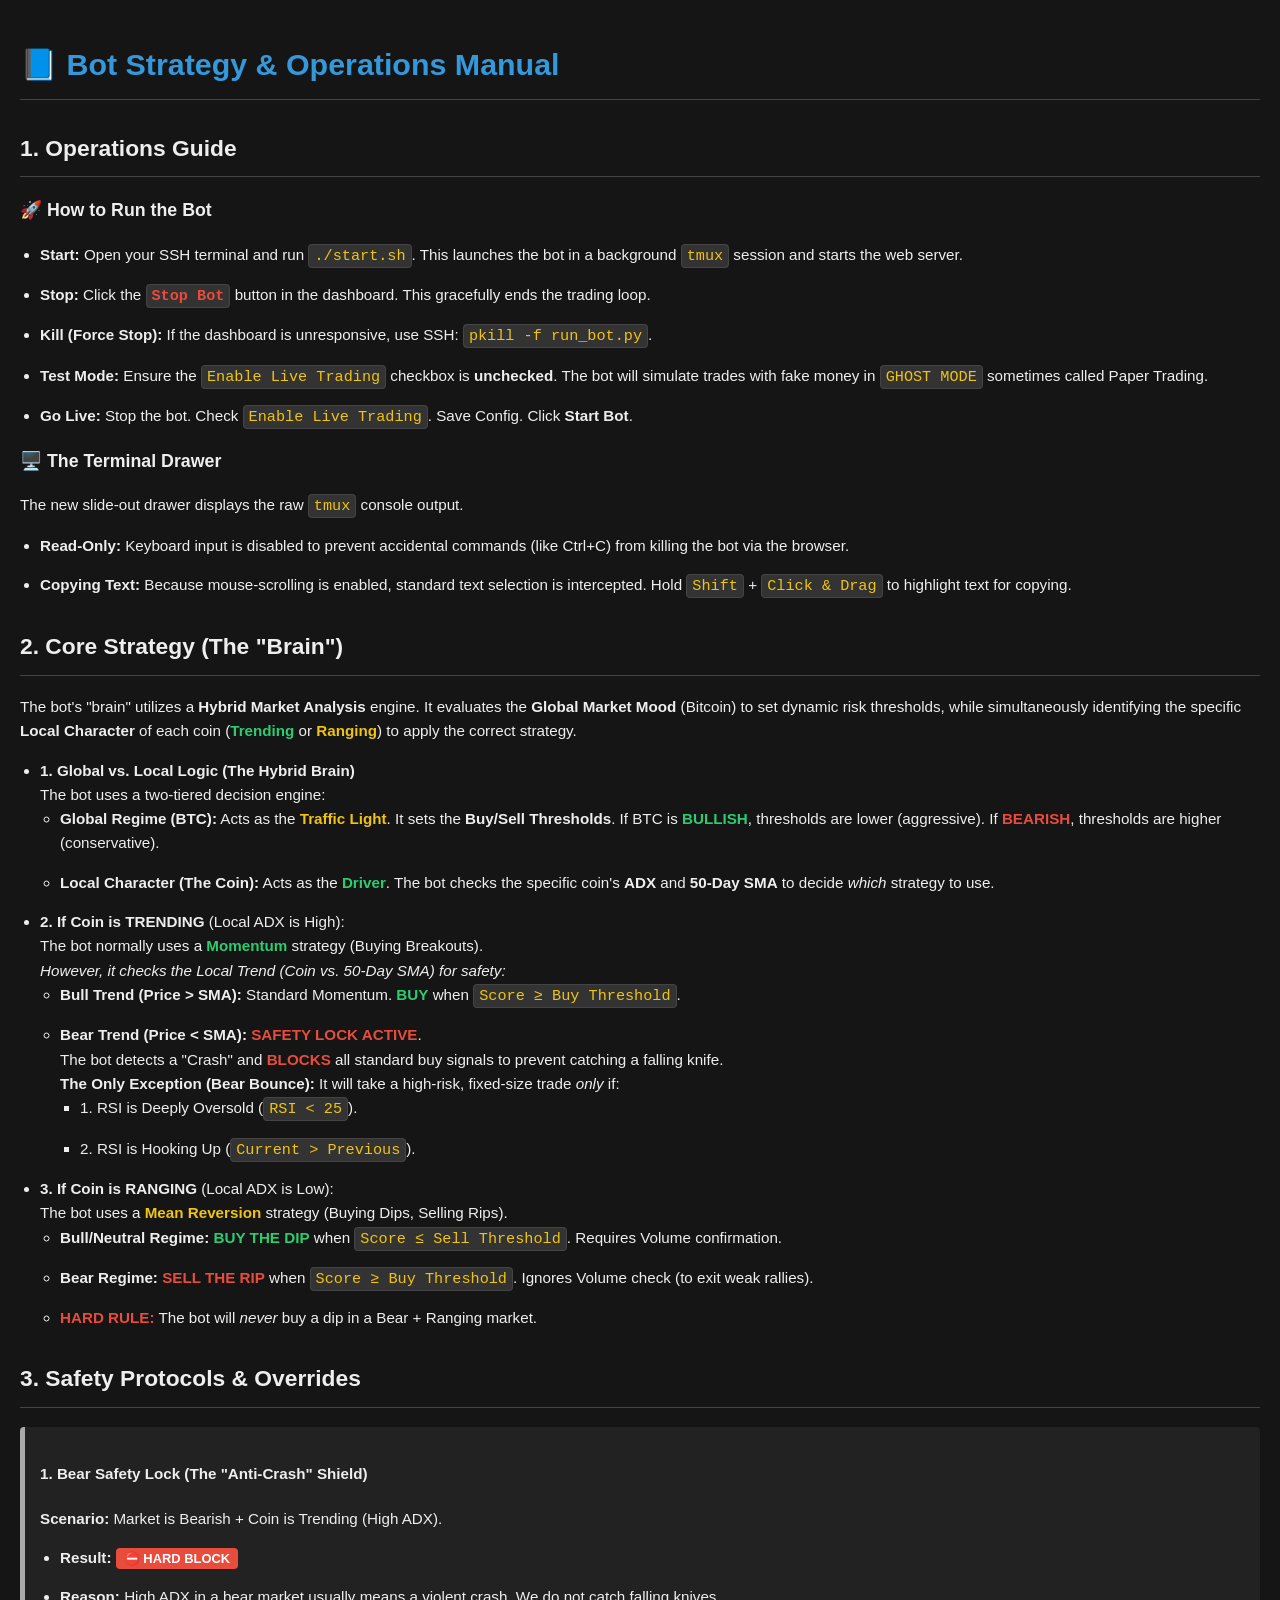
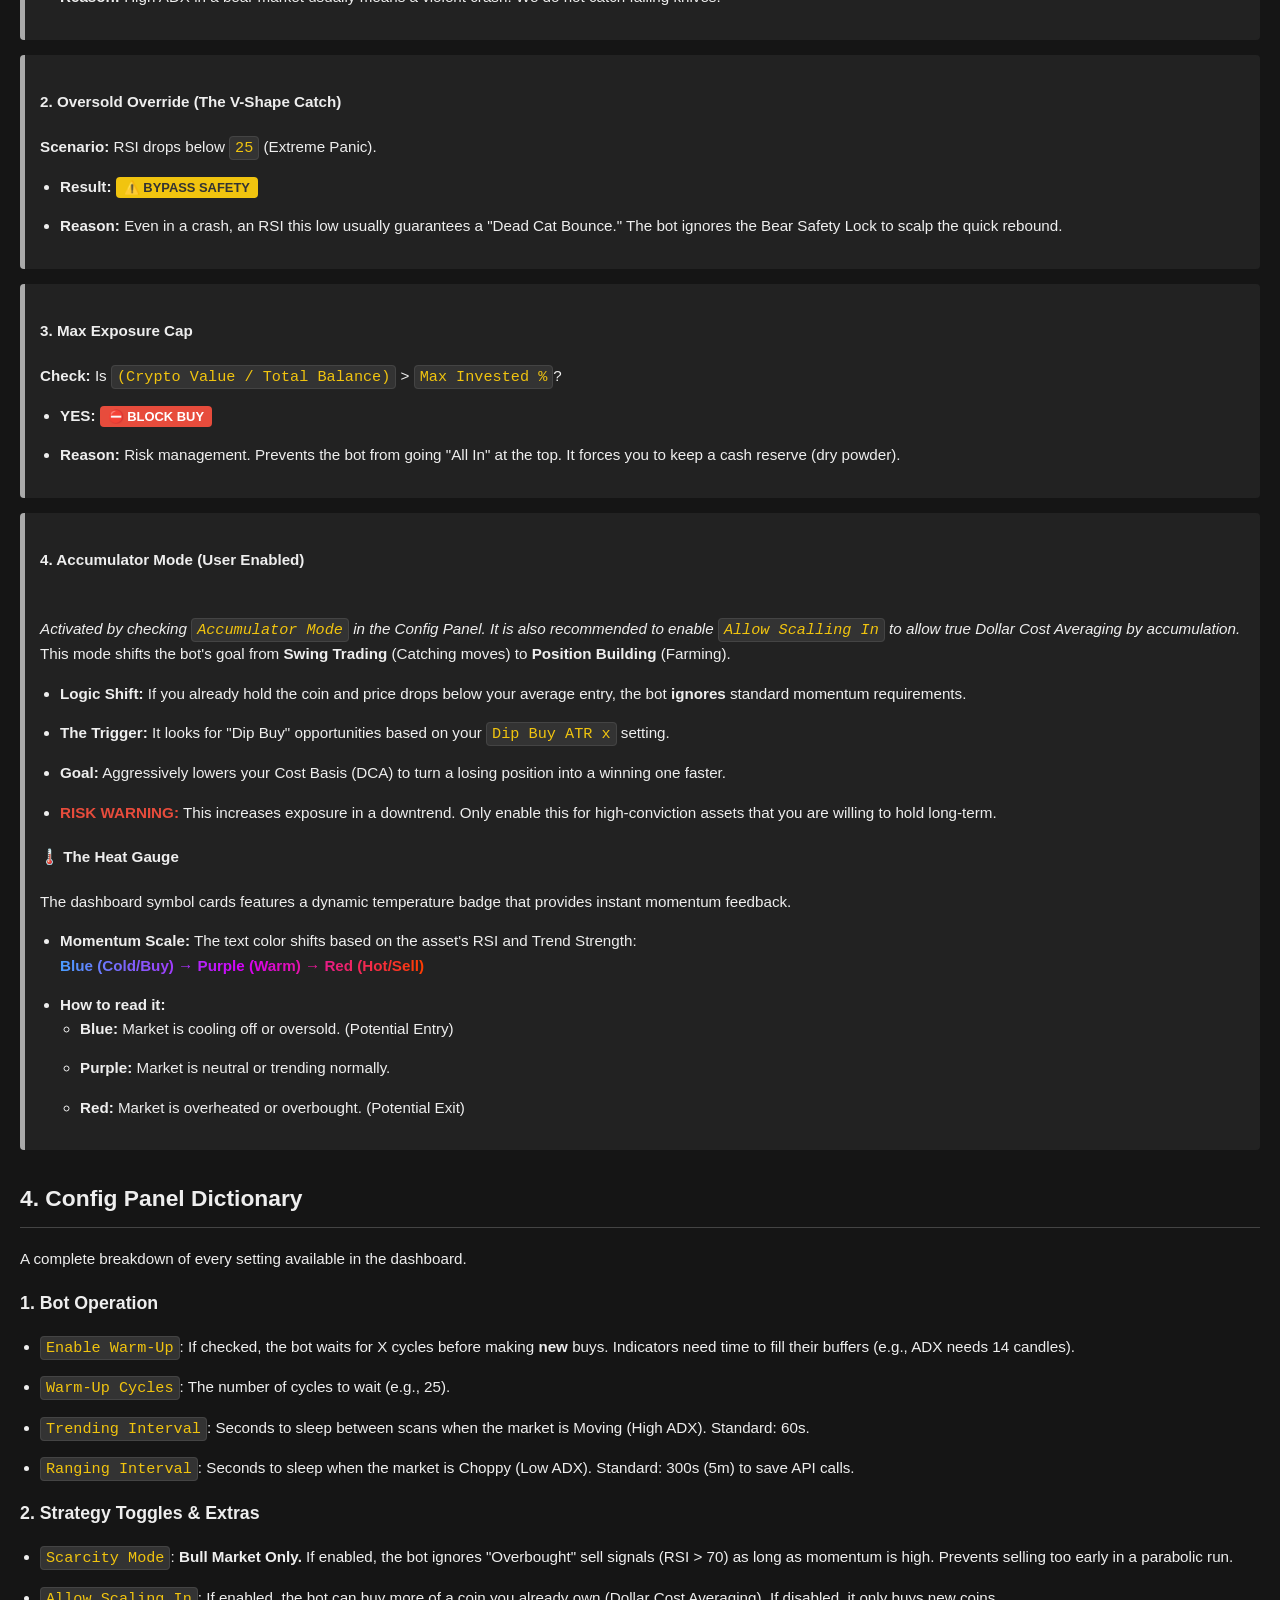
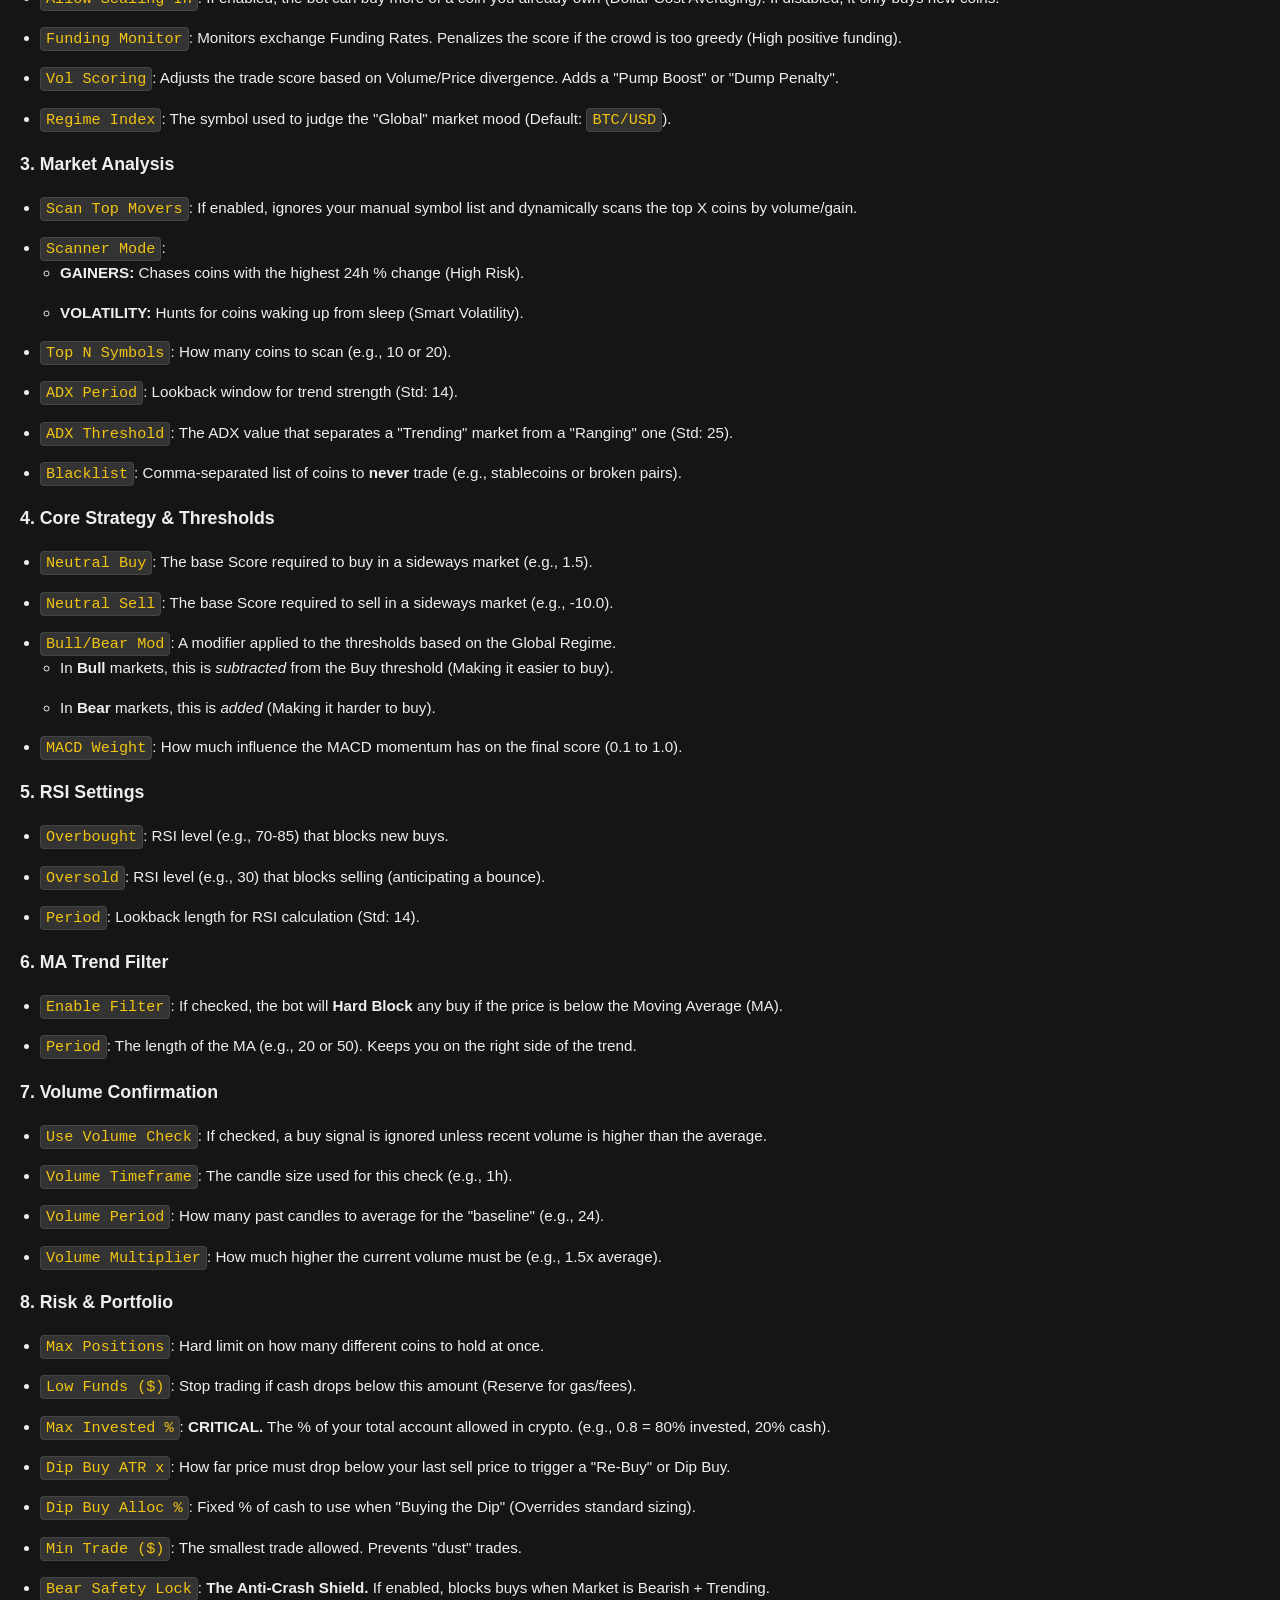
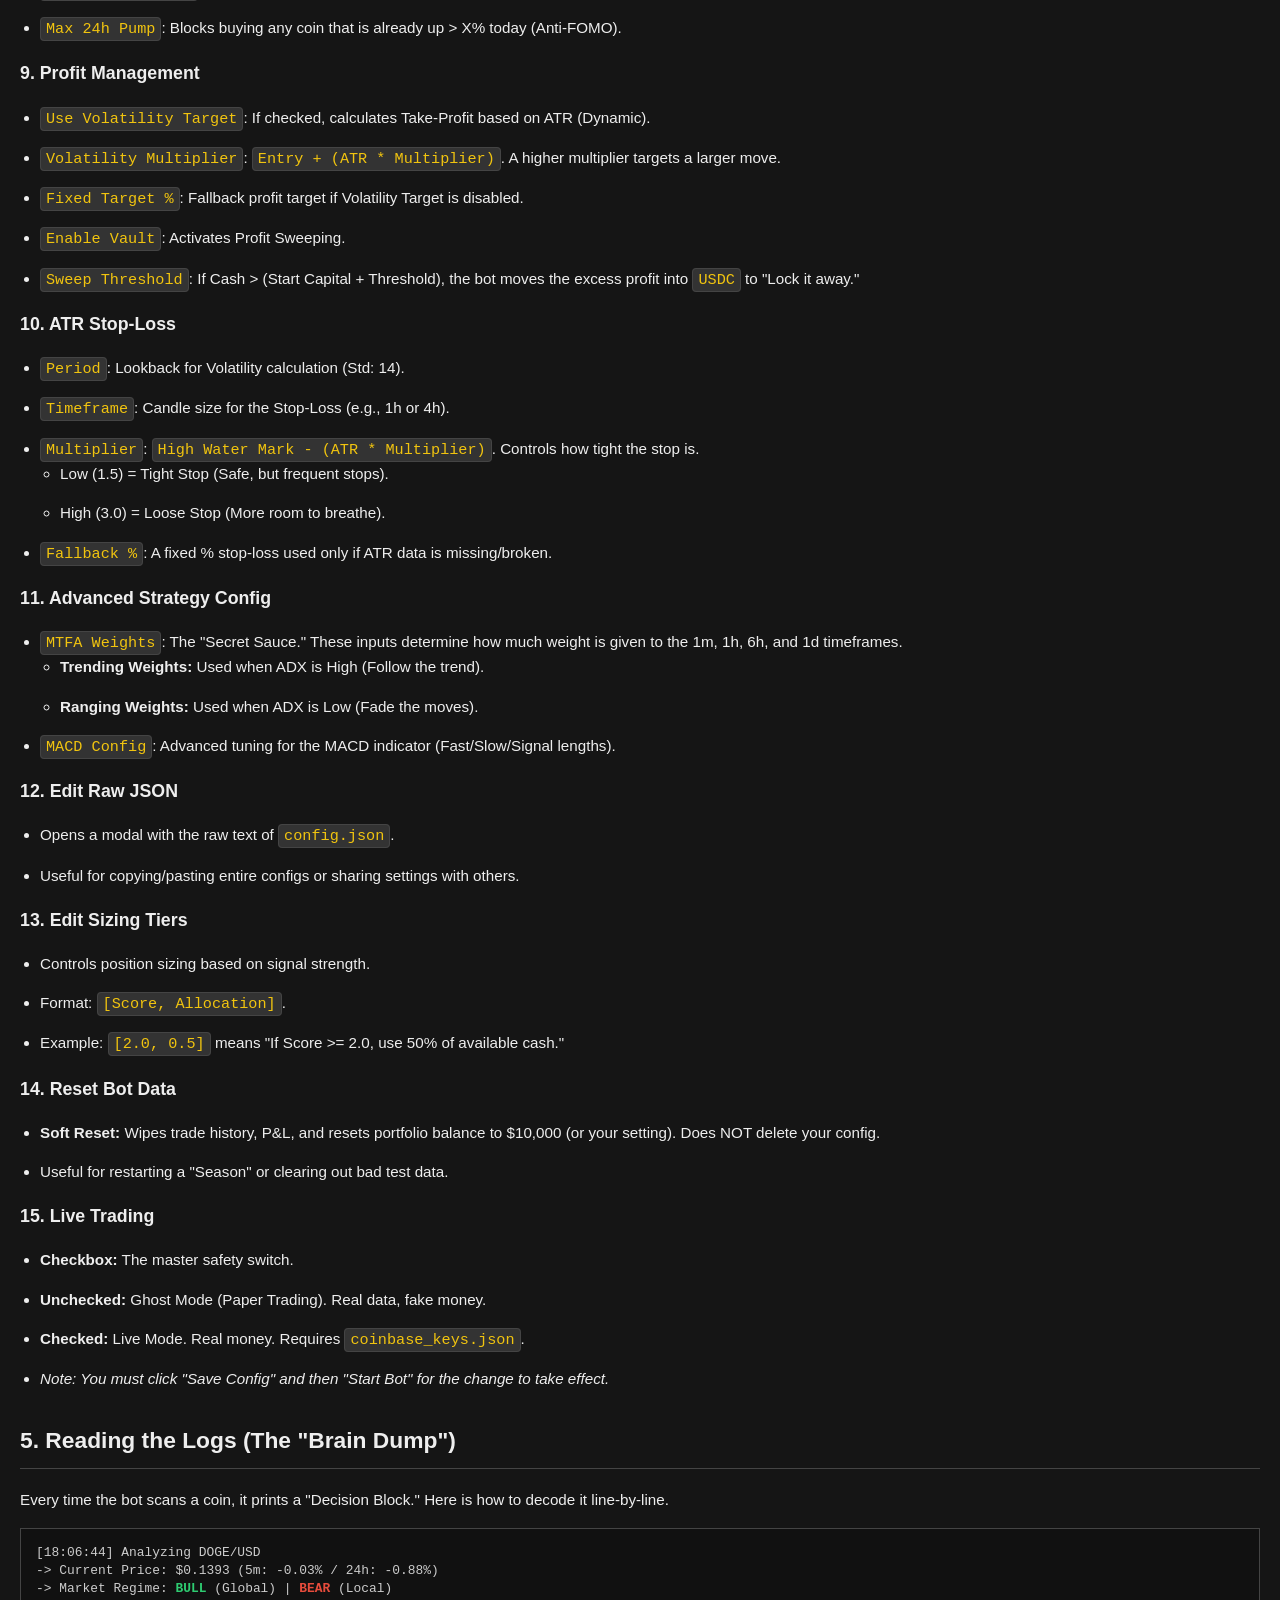
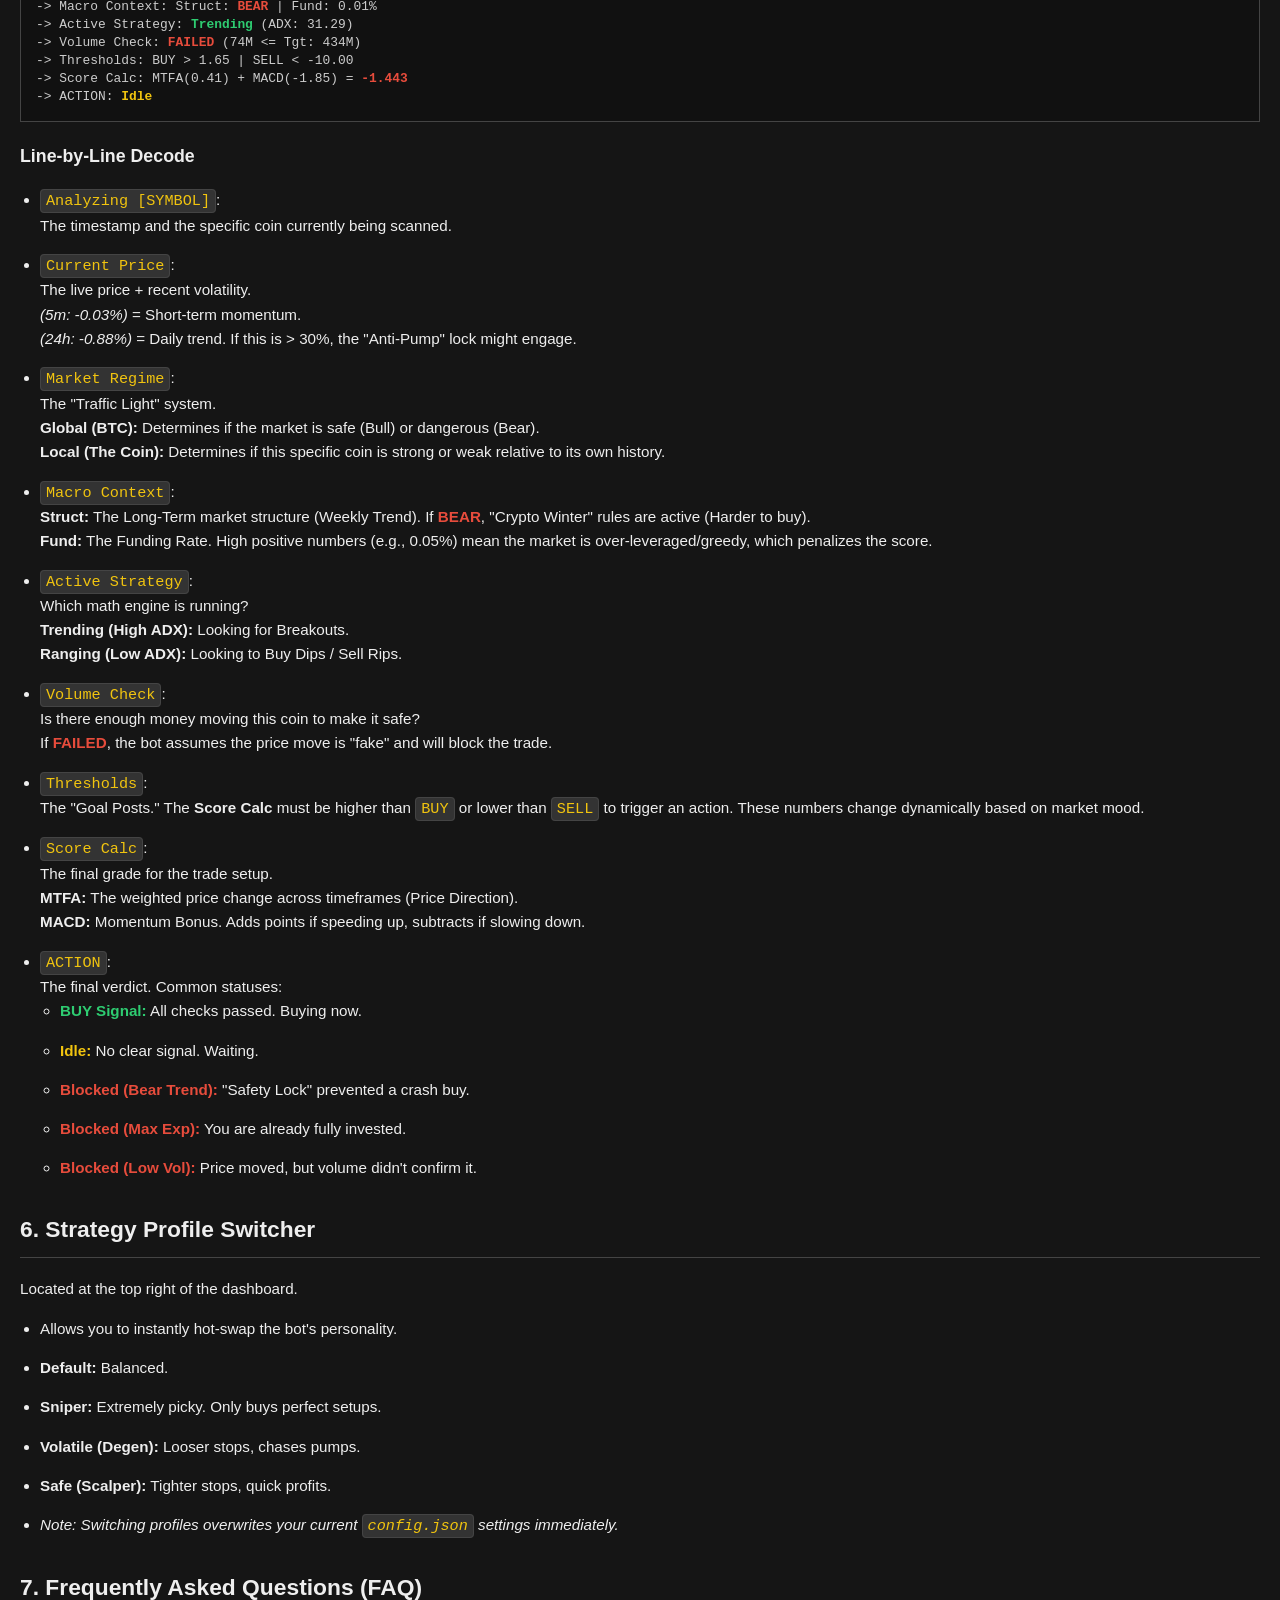
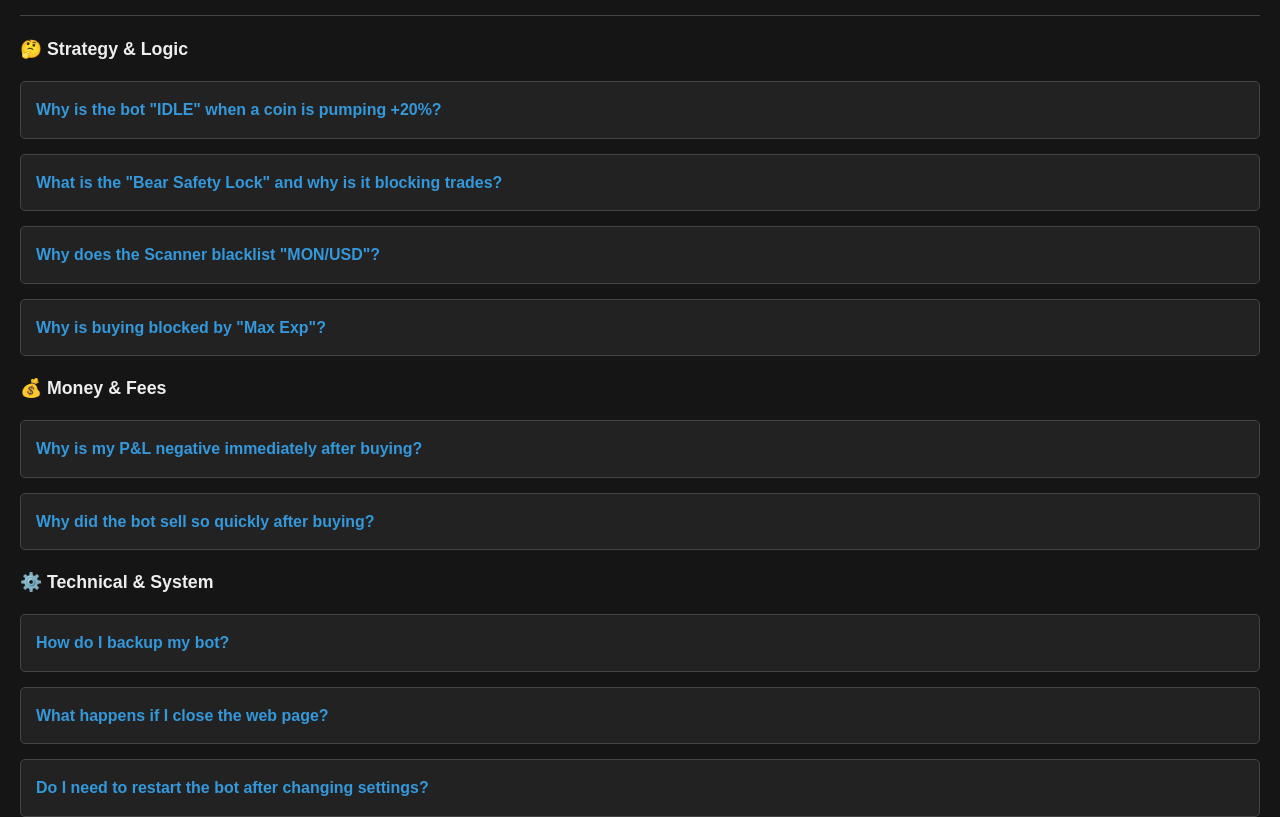
<file: templates/help.html>
<!DOCTYPE html>
<html lang="en">
<head>
    <meta charset="UTF-8">
    <meta name="viewport" content="width=device-width, initial-scale=1.0">
    <title>Bot Help & Glossary</title>
    <link rel="stylesheet" href="../static/style.css">
    <style>
        /* Only apply these rules on screens smaller than 768px (Tablets & Phones) */
        @media (max-width: 768px) {
            
            /* 1. Boost Base Text Size */
            body.aux-body, p, li, div {
                font-size: 18px !important; /* Standard is usually 14-16px */
                line-height: 1.6 !important; /* More breathing room between lines */
            }

            /* 2. Make Headings Stand Out */
            h1 { font-size: 28px !important; margin-bottom: 20px !important; }
            h2 { font-size: 24px !important; margin-top: 30px !important; }
            h3 { font-size: 20px !important; color: var(--accent-primary); }

            /* 3. Fix Code Blocks (Prevent tiny text) */
            code, .highlight-box {
                font-size: 14px !important; /* Readable but distinct from body text */
            }

            /* 4. Make "Details" Toggles Easier to Tap */
            summary {
                font-size: 19px !important;
                padding: 15px 0 !important; /* Bigger tap target for fingers */
            }

            /* 5. Add side padding so text doesn't hit the screen edge */
            body.aux-body {
                padding: 20px !important;
                max-width: 100% !important;
            }
        }
    </style>
    <script>
    const saved = localStorage.getItem('app_theme');
    if (saved && saved !== 'default') {
        document.documentElement.setAttribute('data-theme', saved);
    }
    </script>
</head>
<body class="aux-body">
    <h1>📘 Bot Strategy & Operations Manual</h1>

    <h2>1. Operations Guide</h2>
    
    <h3>🚀 How to Run the Bot</h3>
    <ul>
        <li><strong>Start:</strong> Open your SSH terminal and run <code>./start.sh</code>. This launches the bot in a background <code>tmux</code> session and starts the web server.</li>
        <li><strong>Stop:</strong> Click the <code class="negative">Stop Bot</code> button in the dashboard. This gracefully ends the trading loop.</li>
        <li><strong>Kill (Force Stop):</strong> If the dashboard is unresponsive, use SSH: <code>pkill -f run_bot.py</code>.</li>
        <li><strong>Test Mode:</strong> Ensure the <code>Enable Live Trading</code> checkbox is <strong>unchecked</strong>. The bot will simulate trades with fake money in <code>GHOST MODE</code> sometimes called Paper Trading.</li>
        <li><strong>Go Live:</strong> Stop the bot. Check <code>Enable Live Trading</code>. Save Config. Click <strong>Start Bot</strong>.</li>
    </ul>

    <h3>🖥️ The Terminal Drawer</h3>
    <p>The new slide-out drawer displays the raw <code>tmux</code> console output.</p>
    <ul>
        <li><strong>Read-Only:</strong> Keyboard input is disabled to prevent accidental commands (like Ctrl+C) from killing the bot via the browser.</li>
        <li><strong>Copying Text:</strong> Because mouse-scrolling is enabled, standard text selection is intercepted. Hold <code>Shift</code> + <code>Click & Drag</code> to highlight text for copying.</li>
    </ul>

    <h2>2. Core Strategy (The "Brain")</h2>
    <p>The bot's "brain" utilizes a <strong>Hybrid Market Analysis</strong> engine. It evaluates the <strong>Global Market Mood</strong> (Bitcoin) to set dynamic risk thresholds, while simultaneously identifying the specific <strong>Local Character</strong> of each coin (<span class="positive">Trending</span> or <span class="neutral">Ranging</span>) to apply the correct strategy.</p>
    <ul>
        <li>
            <strong>1. Global vs. Local Logic (The Hybrid Brain)</strong>
            <br>The bot uses a two-tiered decision engine:
            <ul>
                <li><strong>Global Regime (BTC):</strong> Acts as the <span class="neutral">Traffic Light</span>. It sets the <strong>Buy/Sell Thresholds</strong>. If BTC is <span class="positive">BULLISH</span>, thresholds are lower (aggressive). If <span class="negative">BEARISH</span>, thresholds are higher (conservative).</li>
                <li><strong>Local Character (The Coin):</strong> Acts as the <span class="positive">Driver</span>. The bot checks the specific coin's <strong>ADX</strong> and <strong>50-Day SMA</strong> to decide <em>which</em> strategy to use.</li>
            </ul>
        </li>

        <li>
            <strong>2. If Coin is TRENDING</strong> (Local ADX is High):
            <br>The bot normally uses a <span class="positive">Momentum</span> strategy (Buying Breakouts).
            <br><em>However, it checks the Local Trend (Coin vs. 50-Day SMA) for safety:</em>
            <ul>
                <li><strong>Bull Trend (Price > SMA):</strong> Standard Momentum. <strong class="positive">BUY</strong> when <code>Score ≥ Buy Threshold</code>.</li>
                
                <li><strong>Bear Trend (Price < SMA):</strong> <strong class="negative">SAFETY LOCK ACTIVE</strong>.
                    <br>The bot detects a "Crash" and <strong class="negative">BLOCKS</strong> all standard buy signals to prevent catching a falling knife.
                    <br><strong>The Only Exception (Bear Bounce):</strong> It will take a high-risk, fixed-size trade <em>only</em> if:
                    <ul>
                        <li>1. RSI is Deeply Oversold (<code>RSI &lt; 25</code>).</li>
                        <li>2. RSI is Hooking Up (<code>Current > Previous</code>).</li>
                    </ul>
                </li>
            </ul>
        </li>

        <li>
            <strong>3. If Coin is RANGING</strong> (Local ADX is Low):
            <br>The bot uses a <span class="neutral">Mean Reversion</span> strategy (Buying Dips, Selling Rips).
            <ul>
                <li><strong>Bull/Neutral Regime:</strong> <strong class="positive">BUY THE DIP</strong> when <code>Score ≤ Sell Threshold</code>. Requires Volume confirmation.</li>
                <li><strong>Bear Regime:</strong> <strong class="negative">SELL THE RIP</strong> when <code>Score ≥ Buy Threshold</code>. Ignores Volume check (to exit weak rallies).</li>
                <li><strong class="negative">HARD RULE:</strong> The bot will <em>never</em> buy a dip in a Bear + Ranging market.</li>
            </ul>
        </li>
    </ul>

    <h2>3. Safety Protocols & Overrides</h2>

    <div class="safety-logic-container">
        <div class="logic-step">
            <h4>1. Bear Safety Lock (The "Anti-Crash" Shield)</h4>
            <p><strong>Scenario:</strong> Market is Bearish + Coin is Trending (High ADX).</p>
            <ul>
                <li><strong>Result:</strong> <span class="badge stop">⛔ HARD BLOCK</span></li>
                <li><strong>Reason:</strong> High ADX in a bear market usually means a violent crash. We do not catch falling knives.</li>
            </ul>
        </div>

        <div class="logic-step">
            <h4>2. Oversold Override (The V-Shape Catch)</h4>
            <p><strong>Scenario:</strong> RSI drops below <code>25</code> (Extreme Panic).</p>
            <ul>
                <li><strong>Result:</strong> <span class="badge warn">⚠️ BYPASS SAFETY</span></li>
                <li><strong>Reason:</strong> Even in a crash, an RSI this low usually guarantees a "Dead Cat Bounce." The bot ignores the Bear Safety Lock to scalp the quick rebound.</li>
            </ul>
        </div>

        <div class="logic-step">
            <h4>3. Max Exposure Cap</h4>
            <p><strong>Check:</strong> Is <code>(Crypto Value / Total Balance)</code> > <code>Max Invested %</code>?</p>
            <ul>
                <li><strong>YES:</strong> <span class="badge stop">⛔ BLOCK BUY</span></li>
                <li><strong>Reason:</strong> Risk management. Prevents the bot from going "All In" at the top. It forces you to keep a cash reserve (dry powder).</li>
            </ul>
        </div>

        <div class="logic-step">
            <h4>4. Accumulator Mode (User Enabled)</h4>
            <br><em>Activated by checking <code>Accumulator Mode</code> in the Config Panel. It is also recommended to enable <code>Allow Scalling In</code> to allow true Dollar Cost Averaging by accumulation.</em>
            <br>This mode shifts the bot's goal from <strong>Swing Trading</strong> (Catching moves) to <strong>Position Building</strong> (Farming).
            <ul>
                <li><strong>Logic Shift:</strong> If you already hold the coin and price drops below your average entry, the bot <strong>ignores</strong> standard momentum requirements.</li>
                <li><strong>The Trigger:</strong> It looks for "Dip Buy" opportunities based on your <code>Dip Buy ATR x</code> setting.</li>
                <li><strong>Goal:</strong> Aggressively lowers your Cost Basis (DCA) to turn a losing position into a winning one faster.</li>
                <li><strong class="negative">RISK WARNING:</strong> This increases exposure in a downtrend. Only enable this for high-conviction assets that you are willing to hold long-term.</li>
            </ul>
            <h4>🌡️ The Heat Gauge</h4>
            <p>The dashboard symbol cards features a dynamic temperature badge that provides instant momentum feedback.</p>
            <ul>
                <li>
                    <strong>Momentum Scale:</strong> 
                    The text color shifts based on the asset's RSI and Trend Strength:
                    <br>
                    <strong style="background-image: linear-gradient(to right, #4a9eff, #d500f9, #ff3d00); -webkit-background-clip: text; color: transparent;">
                        Blue (Cold/Buy) → Purple (Warm) → Red (Hot/Sell)
                    </strong>
                </li>
                <li><strong>How to read it:</strong>
                    <ul>
                        <li><strong>Blue:</strong> Market is cooling off or oversold. (Potential Entry)</li>
                        <li><strong>Purple:</strong> Market is neutral or trending normally.</li>
                        <li><strong>Red:</strong> Market is overheated or overbought. (Potential Exit)</li>
                    </ul>
                </li>
            </ul>

        </div>

    </div>

    <h2>4. Config Panel Dictionary</h2>
    <p>A complete breakdown of every setting available in the dashboard.</p>

    <h3>1. Bot Operation</h3>
    <ul>
        <li><code>Enable Warm-Up</code>: If checked, the bot waits for X cycles before making <strong>new</strong> buys. Indicators need time to fill their buffers (e.g., ADX needs 14 candles).</li>
        <li><code>Warm-Up Cycles</code>: The number of cycles to wait (e.g., 25).</li>
        <li><code>Trending Interval</code>: Seconds to sleep between scans when the market is Moving (High ADX). Standard: 60s.</li>
        <li><code>Ranging Interval</code>: Seconds to sleep when the market is Choppy (Low ADX). Standard: 300s (5m) to save API calls.</li>
    </ul>

    <h3>2. Strategy Toggles & Extras</h3>
    <ul>
        <li><code>Scarcity Mode</code>: <strong>Bull Market Only.</strong> If enabled, the bot ignores "Overbought" sell signals (RSI > 70) as long as momentum is high. Prevents selling too early in a parabolic run.</li>
        <li><code>Allow Scaling In</code>: If enabled, the bot can buy more of a coin you already own (Dollar Cost Averaging). If disabled, it only buys new coins.</li>
        <li><code>Funding Monitor</code>: Monitors exchange Funding Rates. Penalizes the score if the crowd is too greedy (High positive funding).</li>
        <li><code>Vol Scoring</code>: Adjusts the trade score based on Volume/Price divergence. Adds a "Pump Boost" or "Dump Penalty".</li>
        <li><code>Regime Index</code>: The symbol used to judge the "Global" market mood (Default: <code>BTC/USD</code>).</li>
    </ul>

    <h3>3. Market Analysis</h3>
    <ul>
        <li><code>Scan Top Movers</code>: If enabled, ignores your manual symbol list and dynamically scans the top X coins by volume/gain.</li>
        <li><code>Scanner Mode</code>: 
            <ul>
                <li><strong>GAINERS:</strong> Chases coins with the highest 24h % change (High Risk).</li>
                <li><strong>VOLATILITY:</strong> Hunts for coins waking up from sleep (Smart Volatility).</li>
            </ul>
        </li>
        <li><code>Top N Symbols</code>: How many coins to scan (e.g., 10 or 20).</li>
        <li><code>ADX Period</code>: Lookback window for trend strength (Std: 14).</li>
        <li><code>ADX Threshold</code>: The ADX value that separates a "Trending" market from a "Ranging" one (Std: 25).</li>
        <li><code>Blacklist</code>: Comma-separated list of coins to <strong>never</strong> trade (e.g., stablecoins or broken pairs).</li>
    </ul>

    <h3>4. Core Strategy & Thresholds</h3>
    <ul>
        <li><code>Neutral Buy</code>: The base Score required to buy in a sideways market (e.g., 1.5).</li>
        <li><code>Neutral Sell</code>: The base Score required to sell in a sideways market (e.g., -10.0).</li>
        <li><code>Bull/Bear Mod</code>: A modifier applied to the thresholds based on the Global Regime.
            <ul>
                <li>In <strong>Bull</strong> markets, this is <em>subtracted</em> from the Buy threshold (Making it easier to buy).</li>
                <li>In <strong>Bear</strong> markets, this is <em>added</em> (Making it harder to buy).</li>
            </ul>
        </li>
        <li><code>MACD Weight</code>: How much influence the MACD momentum has on the final score (0.1 to 1.0).</li>
    </ul>

    <h3>5. RSI Settings</h3>
    <ul>
        <li><code>Overbought</code>: RSI level (e.g., 70-85) that blocks new buys.</li>
        <li><code>Oversold</code>: RSI level (e.g., 30) that blocks selling (anticipating a bounce).</li>
        <li><code>Period</code>: Lookback length for RSI calculation (Std: 14).</li>
    </ul>

    <h3>6. MA Trend Filter</h3>
    <ul>
        <li><code>Enable Filter</code>: If checked, the bot will <strong>Hard Block</strong> any buy if the price is below the Moving Average (MA).</li>
        <li><code>Period</code>: The length of the MA (e.g., 20 or 50). Keeps you on the right side of the trend.</li>
    </ul>

    <h3>7. Volume Confirmation</h3>
    <ul>
        <li><code>Use Volume Check</code>: If checked, a buy signal is ignored unless recent volume is higher than the average.</li>
        <li><code>Volume Timeframe</code>: The candle size used for this check (e.g., 1h).</li>
        <li><code>Volume Period</code>: How many past candles to average for the "baseline" (e.g., 24).</li>
        <li><code>Volume Multiplier</code>: How much higher the current volume must be (e.g., 1.5x average).</li>
    </ul>

    <h3>8. Risk & Portfolio</h3>
    <ul>
        <li><code>Max Positions</code>: Hard limit on how many different coins to hold at once.</li>
        <li><code>Low Funds ($)</code>: Stop trading if cash drops below this amount (Reserve for gas/fees).</li>
        <li><code>Max Invested %</code>: <strong>CRITICAL.</strong> The % of your total account allowed in crypto. (e.g., 0.8 = 80% invested, 20% cash).</li>
        <li><code>Dip Buy ATR x</code>: How far price must drop below your last sell price to trigger a "Re-Buy" or Dip Buy.</li>
        <li><code>Dip Buy Alloc %</code>: Fixed % of cash to use when "Buying the Dip" (Overrides standard sizing).</li>
        <li><code>Min Trade ($)</code>: The smallest trade allowed. Prevents "dust" trades.</li>
        <li><code>Bear Safety Lock</code>: <strong>The Anti-Crash Shield.</strong> If enabled, blocks buys when Market is Bearish + Trending.</li>
        <li><code>Max 24h Pump</code>: Blocks buying any coin that is already up > X% today (Anti-FOMO).</li>
    </ul>

    <h3>9. Profit Management</h3>
    <ul>
        <li><code>Use Volatility Target</code>: If checked, calculates Take-Profit based on ATR (Dynamic).</li>
        <li><code>Volatility Multiplier</code>: <code>Entry + (ATR * Multiplier)</code>. A higher multiplier targets a larger move.</li>
        <li><code>Fixed Target %</code>: Fallback profit target if Volatility Target is disabled.</li>
        <li><code>Enable Vault</code>: Activates Profit Sweeping.</li>
        <li><code>Sweep Threshold</code>: If Cash > (Start Capital + Threshold), the bot moves the excess profit into <code>USDC</code> to "Lock it away."</li>
    </ul>

    <h3>10. ATR Stop-Loss</h3>
    <ul>
        <li><code>Period</code>: Lookback for Volatility calculation (Std: 14).</li>
        <li><code>Timeframe</code>: Candle size for the Stop-Loss (e.g., 1h or 4h).</li>
        <li><code>Multiplier</code>: <code>High Water Mark - (ATR * Multiplier)</code>. Controls how tight the stop is. 
            <ul>
                <li>Low (1.5) = Tight Stop (Safe, but frequent stops).</li>
                <li>High (3.0) = Loose Stop (More room to breathe).</li>
            </ul>
        </li>
        <li><code>Fallback %</code>: A fixed % stop-loss used only if ATR data is missing/broken.</li>
    </ul>

    <h3>11. Advanced Strategy Config</h3>
    <ul>
        <li><code>MTFA Weights</code>: The "Secret Sauce." These inputs determine how much weight is given to the 1m, 1h, 6h, and 1d timeframes.
            <ul>
                <li><strong>Trending Weights:</strong> Used when ADX is High (Follow the trend).</li>
                <li><strong>Ranging Weights:</strong> Used when ADX is Low (Fade the moves).</li>
            </ul>
        </li>
        <li><code>MACD Config</code>: Advanced tuning for the MACD indicator (Fast/Slow/Signal lengths).</li>
    </ul>

    <h3>12. Edit Raw JSON</h3>
    <ul>
        <li>Opens a modal with the raw text of <code>config.json</code>.</li>
        <li>Useful for copying/pasting entire configs or sharing settings with others.</li>
    </ul>

    <h3>13. Edit Sizing Tiers</h3>
    <ul>
        <li>Controls position sizing based on signal strength.</li>
        <li>Format: <code>[Score, Allocation]</code>.</li>
        <li>Example: <code>[2.0, 0.5]</code> means "If Score >= 2.0, use 50% of available cash."</li>
    </ul>

    <h3>14. Reset Bot Data</h3>
    <ul>
        <li><strong>Soft Reset:</strong> Wipes trade history, P&L, and resets portfolio balance to $10,000 (or your setting). Does NOT delete your config.</li>
        <li>Useful for restarting a "Season" or clearing out bad test data.</li>
    </ul>

    <h3>15. Live Trading</h3>
    <ul>
        <li><strong>Checkbox:</strong> The master safety switch.</li>
        <li><strong>Unchecked:</strong> Ghost Mode (Paper Trading). Real data, fake money.</li>
        <li><strong>Checked:</strong> Live Mode. Real money. Requires <code>coinbase_keys.json</code>.</li>
        <li><em>Note: You must click "Save Config" and then "Start Bot" for the change to take effect.</em></li>
    </ul>

    <h2>5. Reading the Logs (The "Brain Dump")</h2>
    <p>Every time the bot scans a coin, it prints a "Decision Block." Here is how to decode it line-by-line.</p>

    <div class="highlight-box" style="font-family: 'Courier New', monospace; font-size: 0.85em; line-height: 1.4; background: #111; padding: 15px; border: 1px solid #444; color: #ccc; margin-bottom: 20px;">
        [18:06:44] Analyzing DOGE/USD<br>
        -> Current Price:   $0.1393 (5m: -0.03% / 24h: -0.88%)<br>
        -> Market Regime:   <span class="positive">BULL</span> (Global) | <span class="negative">BEAR</span> (Local)<br>
        -> Macro Context:   Struct: <span class="negative">BEAR</span> | Fund: 0.01%<br>
        -> Active Strategy: <span class="positive">Trending</span> (ADX: 31.29)<br>
        -> Volume Check:    <span class="negative">FAILED</span> (74M <= Tgt: 434M)<br>
        -> Thresholds:      BUY > 1.65 | SELL < -10.00<br>
        -> Score Calc:      MTFA(0.41) + MACD(-1.85) = <span class="negative">-1.443</span><br>
        -> ACTION:          <span class="neutral">Idle</span>
    </div>

    <h3>Line-by-Line Decode</h3>
    <ul>
        <li>
            <code>Analyzing [SYMBOL]</code>: 
            <br>The timestamp and the specific coin currently being scanned.
        </li>
        <li>
            <code>Current Price</code>: 
            <br>The live price + recent volatility.
            <br><em>(5m: -0.03%)</em> = Short-term momentum.
            <br><em>(24h: -0.88%)</em> = Daily trend. If this is > 30%, the "Anti-Pump" lock might engage.
        </li>
        <li>
            <code>Market Regime</code>: 
            <br>The "Traffic Light" system.
            <br><strong>Global (BTC):</strong> Determines if the market is safe (Bull) or dangerous (Bear).
            <br><strong>Local (The Coin):</strong> Determines if this specific coin is strong or weak relative to its own history.
        </li>
        <li>
            <code>Macro Context</code>: 
            <br><strong>Struct:</strong> The Long-Term market structure (Weekly Trend). If <span class="negative">BEAR</span>, "Crypto Winter" rules are active (Harder to buy).
            <br><strong>Fund:</strong> The Funding Rate. High positive numbers (e.g., 0.05%) mean the market is over-leveraged/greedy, which penalizes the score.
        </li>
        <li>
            <code>Active Strategy</code>: 
            <br>Which math engine is running?
            <br><strong>Trending (High ADX):</strong> Looking for Breakouts.
            <br><strong>Ranging (Low ADX):</strong> Looking to Buy Dips / Sell Rips.
        </li>
        <li>
            <code>Volume Check</code>: 
            <br>Is there enough money moving this coin to make it safe?
            <br>If <span class="negative">FAILED</span>, the bot assumes the price move is "fake" and will block the trade.
        </li>
        <li>
            <code>Thresholds</code>: 
            <br>The "Goal Posts." The <strong>Score Calc</strong> must be higher than <code>BUY</code> or lower than <code>SELL</code> to trigger an action. These numbers change dynamically based on market mood.
        </li>
        <li>
            <code>Score Calc</code>: 
            <br>The final grade for the trade setup.
            <br><strong>MTFA:</strong> The weighted price change across timeframes (Price Direction).
            <br><strong>MACD:</strong> Momentum Bonus. Adds points if speeding up, subtracts if slowing down.
        </li>
        <li>
            <code>ACTION</code>: 
            <br>The final verdict. Common statuses:
            <ul>
                <li><span class="positive">BUY Signal:</span> All checks passed. Buying now.</li>
                <li><span class="neutral">Idle:</span> No clear signal. Waiting.</li>
                <li><span class="negative">Blocked (Bear Trend):</span> "Safety Lock" prevented a crash buy.</li>
                <li><span class="negative">Blocked (Max Exp):</span> You are already fully invested.</li>
                <li><span class="negative">Blocked (Low Vol):</span> Price moved, but volume didn't confirm it.</li>
            </ul>
        </li>
    </ul>

    <h2>6. Strategy Profile Switcher</h2>
    <p>Located at the top right of the dashboard.</p>
    <ul>
        <li>Allows you to instantly hot-swap the bot's personality.</li>
        <li><strong>Default:</strong> Balanced.</li>
        <li><strong>Sniper:</strong> Extremely picky. Only buys perfect setups.</li>
        <li><strong>Volatile (Degen):</strong> Looser stops, chases pumps.</li>
        <li><strong>Safe (Scalper):</strong> Tighter stops, quick profits.</li>
        <li><em>Note: Switching profiles overwrites your current <code>config.json</code> settings immediately.</em></li>
    </ul>

    <h2>7. Frequently Asked Questions (FAQ)</h2>

    <h3>🤔 Strategy & Logic</h3>
    
    <details>
        <summary><strong>Why is the bot "IDLE" when a coin is pumping +20%?</strong></summary>
        <p>This is usually due to <strong>ADX Lag</strong>. The bot uses a 14-day average to determine if a coin is <span class="positive">Trending</span> or <span class="neutral">Ranging</span>.</p>
        <p>If a coin has been flat for 13 days and explodes today, the mathematical average might still be low (e.g., ADX 18). The bot sees this as a "Ranging Market" and interprets the pump as a "Rip" (Selling opportunity), not a breakout. It will wait for the ADX to cross 20+ before chasing the trend.</p>
    </details>

    <details>
        <summary><strong>What is the "Bear Safety Lock" and why is it blocking trades?</strong></summary>
        <p>This is your primary defense against crashing markets. It engages when:</p>
        <ul>
            <li><strong>Global Regime (BTC):</strong> <span class="negative">BEAR</span> (Price < 50-Day SMA)</li>
            <li><strong>Local Character (Coin):</strong> <span class="positive">TRENDING</span> (High ADX)</li>
        </ul>
        <p>A "Trending Bear" market is a <strong>Crash</strong>. The bot blocks all standard buys to prevent catching a falling knife. It will only buy if the <strong>Bear Bounce</strong> logic (RSI &lt; 25) triggers.</p>
    </details>

    <details>
        <summary><strong>Why does the Scanner blacklist "MON/USD"?</strong></summary>
        <p>Some coins listed in the API are "Zombies"—they exist in the market list but have broken data (e.g., missing High/Low prices). If the scanner tries to calculate volatility for these without data, it can crash the cycle. We blacklist them to keep the bot running smoothly.</p>
    </details>

    <details>
        <summary><strong>Why is buying blocked by "Max Exp"?</strong></summary>
        <p>This is the <strong>Max Invested %</strong> safety setting. If you set it to <code>0.6</code> (60%), and your current crypto holdings equal 60% or more of your total account value, the bot stops buying.</p>
        <p>It forces you to keep a cash reserve ("Dry Powder") to prevent going All-In at a market top. To fix this, either sell some positions or raise the limit in the Config panel.</p>
    </details>

    <h3>💰 Money & Fees</h3>

    <details>
        <summary><strong>Why is my P&L negative immediately after buying?</strong></summary>
        <p>This is the <strong>"Fee Tax."</strong> Coinbase charges a Taker Fee (approx. 0.6%) to buy and another 0.6% to sell.</p>
        <p>The moment you buy, you are mathematically down <strong>-1.2%</strong>. The price must rise by 1.2% just to break even. The bot's P&L display accounts for this reality so you don't have false confidence.</p>
    </details>

    <details>
        <summary><strong>Why did the bot sell so quickly after buying?</strong></summary>
        <p>This is often a <strong>Volatility Squeeze</strong>. If your Stop-Loss is too tight (e.g., 1.5% drop) and your fees are high (1.2%), the asset only needs to drop 0.3% to trigger a "Loss Prevention" exit.</p>
        <p><em>Solution:</em> Increase your <code>atr_stop_loss_config</code> multiplier to give the trade room to breathe.</p>
    </details>

    <h3>⚙️ Technical & System</h3>

    <details>
        <summary><strong>How do I backup my bot?</strong></summary>
        <p>To preserve your full history, settings, and profiles, save these files:</p>
        <ul>
            <li><code>portfolio.json</code> (Current balance and open positions)</li>
            <li><code>trades.db</code> (Complete historical trade log)</li>
            <li><code>pnl_history.csv</code> (Data for the P&L Chart)</li>
            <li><code>config.json</code> (Your currently active settings)</li>
            <li><code>config_*.json</code> (All your Strategy Profiles like safe, sniper, etc.)</li>
        </ul>
    </details>

    <details>
        <summary><strong>What happens if I close the web page?</strong></summary>
        <p><strong>Nothing!</strong> The bot continues running in the background on your Raspberry Pi (via <code>tmux</code>).</p>
        <p>You can close the browser, turn off your laptop, or go on vacation. As long as the Raspberry Pi has power and internet, the bot keeps trading. To actually stop the bot, you must click the <code class="negative">Stop Bot</code> button in the dashboard or use the SSH terminal.</p>
    </details>

    <details>
        <summary><strong>Do I need to restart the bot after changing settings?</strong></summary>
        <p><strong>No.</strong> The bot is designed to "Hot Reload" your settings.</p>
        <p>When you click "Save Config", the new values are written to disk immediately. The bot will pick up these changes automatically at the start of the <strong>next trading cycle</strong>.</p>
        <p><em>Note: You will see a <code>📝 Config Saved</code> confirmation in the logs when this happens.</em></p>
    </details>

</body>
</html>
</file>
<file: static/style.css>
/* =========================================
   0. THEME DEFINITIONS (NEW)
   ========================================= */
:root {
    /* --- DEFAULT THEME (Cyberpunk / Dark) --- */
    --bg-body: #151515;
    --bg-sidebar: #151515;
    --bg-panel: #222;
    --bg-card: #2a2a2a;
    --bg-input: #333;
    --bg-hover: #252525;
    
    --text-main: #eee;
    --text-muted: #aaa;
    --text-highlight: #fff;
    --text-label: #888;
    
    --border-color: #444;
    --border-light: #555;
    --border-focus: #3498DB;
    
    --accent-primary: #3498DB;   /* Blue */
    --accent-success: #2ECC71;   /* Green */
    --accent-danger: #E74C3C;    /* Red */
    --accent-warning: #F1C40F;   /* Yellow */
    --accent-info: #1ABC9C;      /* Teal */
    --accent-purple: #9B59B6;
    --accent-orange: #e67e22;
    --accent-pink: #ff0055;
    
    --shadow-card: 0 4px 6px rgba(0,0,0,0.3);
}

/* --- LIGHT THEME (Darker / Low Glare) --- */
[data-theme="light"] {
    /* Shifted everything ~10-15% darker. 
       No pure white (#ffffff) remains on large surfaces.
    */
    --bg-body: #d9d9d9;      /* Was #e6e6e6 */
    --bg-sidebar: #e6e6e6;   /* Was #ffffff (Major glare source) */
    --bg-panel: #e0e0e0;     /* Was #f0f0f0 */
    --bg-card: #e6e6e6;      /* Was #ffffff (Major glare source) */
    --bg-input: #f0f0f0;     /* Was #f7f7f7 - Kept bright for readability */
    --bg-hover: #d1d4d7;     /* Was #e9ecef */
    
    /* Text needs to be slightly darker to maintain contrast on the darker bg */
    --text-main: #1a1a1a;    /* Was #222222 */
    --text-muted: #5a6268;   /* Was #6c757d */
    --text-highlight: #000000; /* Was #111111 */
    --text-label: #343a40;   /* Was #495057 */
    
    /* Borders darkened to stay visible against the grey backgrounds */
    --border-color: #bfbfbf; /* Was #dee2e6 */
    --border-light: #b0b0b0; /* Was #ced4da */
    --border-focus: #2c82c9; /* Was #3498DB */
    
    /* Accents can mostly stay the same, they pop better on grey */
    --accent-primary: #0069d9; /* Slightly darker blue for contrast */
    --accent-success: #218838;
    --accent-danger: #c82333;
    --accent-warning: #e0a800;
    --accent-info: #138496;
    --accent-purple: #6f42c1;
    --accent-orange: #fd7e14;
    --accent-pink: #e83e8c;
    
    /* Shadow made slightly stronger since the background is darker */
    --shadow-card: 0 2px 5px rgba(0,0,0,0.1);
}

/* --- TERMINAL THEME (Hacker) --- */
[data-theme="terminal"] {
    --bg-body: #000000;
    --bg-sidebar: #000000;
    --bg-panel: #000000;
    --bg-card: #0a0a0a;
    --bg-input: #111;
    --bg-hover: #0f0f0f;
    
    --text-main: #00ff00;
    --text-muted: #008f00;
    --text-highlight: #00ff00;
    --text-label: #00cc00;
    
    --border-color: #004400;
    --border-light: #006600;
    --border-focus: #00ff00;
    
    --accent-primary: #00ff00;
    --accent-success: #00ff00;
    --accent-danger: #ff0000;
    --accent-warning: #ffff00;
    --accent-info: #00ffff;
    --accent-purple: #ff00ff;
    --accent-orange: #ff8800;
    --accent-pink: #ff0088;
    
    --shadow-card: none;
}

/* --- GAMER ANIMATIONS --- */
@keyframes rgb-border-pulse {
    0%   { border-color: #ff0000; box-shadow: 0 0 8px rgba(255, 0, 0, 0.4); }
    16%  { border-color: #ffff00; box-shadow: 0 0 8px rgba(255, 255, 0, 0.4); }
    33%  { border-color: #00ff00; box-shadow: 0 0 8px rgba(0, 255, 0, 0.4); }
    50%  { border-color: #00ffff; box-shadow: 0 0 8px rgba(0, 255, 255, 0.4); }
    66%  { border-color: #0000ff; box-shadow: 0 0 8px rgba(0, 0, 255, 0.4); }
    83%  { border-color: #ff00ff; box-shadow: 0 0 8px rgba(255, 0, 255, 0.4); }
    100% { border-color: #ff0000; box-shadow: 0 0 8px rgba(255, 0, 0, 0.4); }
}

/* 1. ANIMATED ELEMENTS (Static Containers Only) */
/* We REMOVED .symbol-card from here to stop the flashing */
[data-theme="gamer"] .sidebar,
[data-theme="gamer"] .modal-content,
[data-theme="gamer"] .panel,       /* Your main content panels */
[data-theme="gamer"] #global-status { /* <--- FIXED: Targets your top bar */
    animation: rgb-border-pulse 6s linear infinite;
    border-width: 2px;
    background: #0f0f0f;
}

/* 2. STATIC NEON FOR SYMBOL CARDS */
/* Since these refresh every second, we give them a static cool purple glow */
[data-theme="gamer"] .symbol-card {
    border: 1px solid #d600ff; /* Neon Purple */
    box-shadow: 0 0 10px rgba(214, 0, 255, 0.1);
    background: #0f0f0f;
}

/* Special styling for the active logic button in Gamer Mode */
[data-theme="gamer"] .btn-logic {
    border: 1px solid #333;
    color: #fff;
    text-shadow: 0 0 5px #fff;
}

@keyframes hue-rotate {
    from { filter: hue-rotate(0deg); }
    to { filter: hue-rotate(360deg); }
}

/* =========================================
   1. GLOBAL RESET & LAYOUT
   ========================================= */
html, body {
    height: 100%;
    margin: 0;
    padding: 0;
    font-family: -apple-system, BlinkMacSystemFont, "Segoe UI", Roboto, "Helvetica Neue", Arial, sans-serif;
    background: var(--bg-body);
    color: var(--text-main);
    transition: background 0.3s ease, color 0.3s ease;
}

.container {
    display: flex;
    height: 100vh;
    overflow: hidden;
}

/* =========================================
   2. SIDEBAR & DRAWER
   ========================================= */
.sidebar { 
    width: 480px; 
    background: var(--bg-sidebar); 
    border-right: 1px solid var(--border-color); 
    padding: 20px; 
    flex-shrink: 0; 
    display: flex; 
    flex-direction: column;
    height: 100vh; 
    box-sizing: border-box; 
    overflow-x: hidden; 
    overflow-y: auto; 
    transition: background 0.3s ease;
}

/* Define a dynamic variable for the drawer width */
:root {
    --log-width: 480px;
}

/* Sliding Panel Logic (The Container) */
#logSidebar {
    position: fixed; 
    left: calc(var(--log-width) * -1); top: 0; 
    width: var(--log-width); height: 100%; 
    background: var(--bg-sidebar); 
    z-index: 9999; 
    transition: left 0.3s ease, width 0.3s ease; 
    border-right: 1px solid var(--border-color);
    display: flex; 
    flex-direction: column;
    padding: 20px;
    box-sizing: border-box;
}

/* Remove transitions during drag for zero lag */
#logSidebar.is-dragging, #sidebarTrigger.is-dragging {
    transition: none !important;
}

/* Resize Handle (right edge of sidebar) */
#sidebarResizeHandle {
    position: absolute;
    right: 0; top: 0;
    width: 5px; height: 100%;
    cursor: col-resize;
    background: transparent;
    z-index: 10002;
}
#sidebarResizeHandle:hover,
#sidebarResizeHandle.active {
    background: var(--accent-primary);
    opacity: 0.6;
}
/* --- THE CRITICAL MISSING PIECE --- */
/* When active, slide to 0 (Visible) */
#logSidebar.active {
    left: 0 !important;
}

/* Sidebar Trigger Handle (The Bar) */
#sidebarTrigger {
    position: fixed; 
    left: 0; top: 0; 
    height: 100%; width: 15px; 
    background: var(--bg-hover); 
    border-right: 1px solid var(--border-color);
    cursor: pointer;  
    display: flex; align-items: center; justify-content: center;
    transition: left 0.3s ease; 
    z-index: 10001; 
}

/* When active, slide the TRIGGER to dynamic width so it stays on the edge */
#sidebarTrigger.active {
    left: var(--log-width) !important;
}

#sidebarTrigger:hover {
    background: var(--bg-card);
    border-right: 1px solid var(--accent-success); 
}

/* Main Content Wrapper */
#mainContent {
    transition: margin-left 0.3s ease, width 0.3s ease; 
    width: 100%;
    padding-left: 20px; 
    box-sizing: border-box;
    display: flex; flex-direction: column;
    height: 100vh;
}

/* =========================================
   3. DASHBOARD AREA
   ========================================= */
.status-header {
    display: flex;
    align-items: center;
    border-bottom: 1px solid var(--border-color);
    padding-bottom: 10px;
    margin-bottom: 20px;
    flex-wrap: wrap; /* Allow wrapping if needed */
    justify-content: space-between;
}

.status-title-group {
    display: flex;
    align-items: center;
}

.profile-wrapper {
    display: flex;
    align-items: center;
    margin-left: 20px;
}

.dashboard-area { 
    flex-grow: 1; 
    padding: 20px; 
    overflow-y: auto; 
}

#dashboard-grid { 
    display: grid; 
    grid-template-columns: repeat(auto-fill, minmax(320px, 1fr)); 
    gap: 15px; 
}

.symbol-card { 
    background: var(--bg-card); 
    border: 1px solid var(--border-color); 
    border-radius: 5px; 
    padding: 15px;
    display: flex; flex-direction: column;  
    height: 100%; box-sizing: border-box;
    gap: 15px;
    box-shadow: var(--shadow-card);
    transition: background 0.3s ease, border-color 0.3s ease;
}
.symbol-card h3 { 
    margin: 0 0 10px 0; 
    border-bottom: 1px solid var(--border-color); 
    padding-bottom: 10px; 
    display: flex; justify-content: space-between; 
    color: var(--text-highlight);
}
/* --- CONTROL ROW ALIGNMENT FIX --- */
/* Target the flex container inside the card */
.symbol-card .control-row {
    display: flex; 
    gap: 8px; 
    margin-top: auto;
    align-items: stretch; /* Ensures all buttons stretch to same height */
    height: 36px;         /* Force specific height for the row */
}

/* Force buttons in this row to fit the height */
.symbol-card .control-row button,
.symbol-card .control-row .heat-badge {
    height: 100% !important;
    display: flex;
    align-items: center;
    justify-content: center;
    margin: 0 !important;
    padding: 0 12px !important; /* Standardize padding */
    line-height: 1 !important;
}

/* =========================================
   4. STATUS & ANIMATIONS
   ========================================= */
.status-dot {
    display: inline-block;
    width: 12px; height: 12px;
    border-radius: 50%;
    background-color: var(--border-light); 
    margin-left: 10px;
    vertical-align: middle;
    transition: background-color 0.3s ease;
}
.status-dot.active {
    background-color: var(--accent-success); 
    box-shadow: 0 0 0 0 rgba(46, 204, 113, 0.7);
    animation: pulse-green 2s infinite;
}

.live-text {
    font-weight: bold;
    color: var(--border-light); 
    transition: color 0.3s ease;
}
.live-text.active, .status-text-live {
    color: var(--accent-success) !important;
    font-weight: bold;
    animation: text-pulse-green 2s infinite !important;
}

@keyframes pulse-green {
    0% { transform: scale(0.95); box-shadow: 0 0 0 0 rgba(46, 204, 113, 0.7); }
    70% { transform: scale(1); box-shadow: 0 0 0 10px rgba(46, 204, 113, 0); }
    100% { transform: scale(0.95); box-shadow: 0 0 0 0 rgba(46, 204, 113, 0); }
}

@keyframes text-pulse-green {
    0%, 100% { color: var(--accent-success); text-shadow: 0 0 0px rgba(46, 204, 113, 0.5); }
    50% { color: #40ff87; text-shadow: 0 0 10px rgba(46, 204, 113, 0.8), 0 0 20px rgba(46, 204, 113, 0.4); }
}

/* =========================================
   5. ACCUMULATOR MODE ADDITIONS (Blue)
   ========================================= */

/* Overrides for Blue Accumulator Mode */
.status-dot.mode-accumulator {
    background-color: #4a9eff !important;
    box-shadow: 0 0 0 0 rgba(74, 158, 255, 0.7);
    animation: pulse-blue 2s infinite !important; /* Override the green animation */
}

.live-text.mode-accumulator {
    color: #4a9eff !important;
    animation: text-pulse-blue 2s infinite !important; /* Override the green animation */
}

/* Blue Pulse Animation (Dot) */
@keyframes pulse-blue {
    0% { transform: scale(0.95); box-shadow: 0 0 0 0 rgba(74, 158, 255, 0.7); }
    70% { transform: scale(1); box-shadow: 0 0 0 10px rgba(74, 158, 255, 0); }
    100% { transform: scale(0.95); box-shadow: 0 0 0 0 rgba(74, 158, 255, 0); }
}

/* Blue Text Pulse Animation */
@keyframes text-pulse-blue {
    0%, 100% { color: #4a9eff; text-shadow: 0 0 0px rgba(74, 158, 255, 0.5); }
    50% { color: #8ecbff; text-shadow: 0 0 10px rgba(74, 158, 255, 0.8), 0 0 20px rgba(74, 158, 255, 0.4); }
}

h2.live-text {
    /* RESET BOX MODEL */
    margin: 0;
    padding: 0;
    border: none !important;      /* Kills the unwanted underline */
    text-decoration: none !important;
    
    /* LOCK DIMENSIONS (Prevents Jumping) */
    font-size: 1.5rem;            /* Enforce consistent size */
    line-height: 1.5;             /* Tall enough to fit Emojis without expanding */
    display: inline-block;        /* Keeps box tight */
}

/* --- DEFAULT / OFFLINE STATE --- */
/* This styling applies immediately when HTML loads */
h2.live-text.mode-offline {
    color: #888 !important;   /* Dark Grey */
    text-shadow: none !important;
    animation: none !important;
    /* Optional: Ensure font size matches your design preference */
    margin: 0; 
}

/* --- RUNNING STATES (Applied by JS) --- */
h2.live-text.mode-running {
    color: #2ecc71 !important; /* Green */
    text-shadow: 0 0 10px rgba(46, 204, 113, 0.6);
    animation: text-pulse-green 2s infinite;
}

h2.live-text.mode-accumulator {
    color: #4a9eff !important; /* Blue */
    text-shadow: 0 0 10px rgba(74, 158, 255, 0.6);
    animation: text-pulse-blue 2s infinite;
}

/* =========================================
   5. BUTTONS & CONTROLS
   ========================================= */
button, .btn { 
    padding: 10px 15px; 
    border: none; 
    border-radius: 5px; 
    cursor: pointer; 
    font-weight: bold; 
    color: #fff; /* Button text usually stays white */
    transition: filter 0.2s, transform 0.1s;
    font-family: inherit;
}
button:hover, .btn:hover {
    filter: brightness(110%);
    transform: translateY(-1px);
}
button:active { transform: translateY(0); }

/* Color Themes (Mapped to Variables) */
.btn-green   { background: var(--accent-success); }
.btn-red     { background: var(--accent-danger); }
.btn-blue    { background: var(--accent-primary); }
.btn-purple  { background: var(--accent-purple); }
.btn-orange  { background: var(--accent-orange); }
.btn-teal    { background: var(--accent-info); }
.btn-pink    { background: var(--accent-pink); }
.btn-magenta { background: #ad4485; } /* No variable for this one, keeping hardcoded */
.btn-grey    { background: #7f8c8d; }
.btn-logic {
    background: var(--bg-hover);           /* Neutral background (Grey/Silver) */
    color: var(--text-main) !important;    /* CRITICAL: Overrides global white text */
    border: 1px solid var(--border-color); /* Adds definition (since bg is neutral) */
    margin-top: auto;                      /* Pushes to bottom if in flex container */
    width: 100%;                           /* Full width in card context */
    padding: 8px;                          /* Slightly tighter than global 10px */
}

.btn-logic:hover {
    background: var(--border-color);       /* Darkens slightly on hover */
    border-color: var(--text-muted);
}

/* Control Grid */
.control-grid {
    display: grid;
    grid-template-columns: 1fr 1fr 1fr;
    gap: 8px;
    margin-bottom: 20px;
    margin-top: 15px;
}
.control-grid button {
    width: 100%;
    margin: 0;
    padding: 8px 5px;
    font-size: 0.85rem;
    white-space: nowrap;
}
.span-full { grid-column: 1 / -1; }

/* =========================================
   6. FORMS, LOGS & CONFIG (CONSOLIDATED)
   ========================================= */
#config-form {
    max-height: 600px; 
    overflow-y: auto; 
    flex-shrink: 1; 
    margin-bottom: 10px;
    display: flex; flex-direction: column; gap: 10px; 
}

/* Content Container with Scrollbar Fix */
.form-content { 
    /* Top, Right (Extra padding for scrollbar), Bottom, Left */
    padding: 10px 25px 15px 15px; 
}

/* Main 2-Column Grid Layout */
.form-grid {
    display: grid;
    grid-template-columns: 1fr 1fr; 
    gap: 10px 20px; 
    align-items: center;
    width: 100%;
    box-sizing: border-box;
}

/* Individual Row (Label Left / Input Right) */
.form-row {
    display: flex;
    justify-content: space-between;
    align-items: center;
    width: 100%;
    margin-top: 8px;
    font-size: 0.9rem;
}
.form-row label { color: var(--text-muted); }

/* Safety for inputs in grid */
.form-row input, .form-row select { max-width: 100%; }

/* Specialized Grids */
.form-grid-4col { 
    display: grid; grid-template-columns: auto 1fr; 
    gap: 5px 15px; align-items: center; 
}
.form-grid-weights { 
    display: grid; grid-template-columns: auto 1fr auto 1fr; 
    gap: 5px 10px; align-items: center; 
}

/* Inputs */
fieldset { border: none; padding: 0; margin: 0; }
input[type="checkbox"] { width: 18px; height: 18px; cursor: pointer; }
fieldset input[type="text"], fieldset input[type="number"], 
details input[type="text"], details input[type="number"], details select {
    background: var(--bg-input); color: var(--text-highlight); border: 1px solid var(--border-light); 
    border-radius: 3px; padding: 5px; width: 60px; box-sizing: border-box;
}
input:focus, select:focus {
    border-color: var(--accent-primary);
    outline: none;
}

/* Blacklist Section Styling */
.blacklist-container {
    grid-column: 1 / -1; /* Spans full width if inside a grid */
    margin-top: 10px;
    border-top: 1px dashed var(--border-color);
    padding-top: 10px;
}

.blacklist-label {
    display: block;
    color: var(--text-label);
    margin-bottom: 5px;
    font-weight: bold;
}

.blacklist-textarea {
    width: 100%;
    background: var(--bg-input);
    color: var(--text-highlight); /* Adapts to Black/White based on theme */
    border: 1px solid var(--border-color);
    border-radius: 3px;
    padding: 8px;
    box-sizing: border-box;
    font-family: 'Courier New', monospace;
    font-size: 0.9em;
}

.helper-text {
    font-size: 0.8em;
    color: var(--text-muted);
    margin-top: 3px;
}

/* --- Analysis Log / Terminal Window --- */
.analysis-log-container {
    background: var(--bg-input);       /* Dark in Dark Mode, Light Grey in Light Mode */
    color: var(--text-main);           /* White in Dark Mode, Black in Light Mode */
    border: 1px solid var(--border-color);
    padding: 15px;
    border-radius: 4px;
    font-family: 'Courier New', monospace; /* Keeps the hacker/terminal vibe */
    height: 400px;
    overflow-y: auto;
    font-size: 13px;
    white-space: pre-wrap; /* Preserves your \n formatting */
    line-height: 1.4;
}

/* --- Dynamic Log Colors --- */
.log-green  { color: var(--accent-success); font-weight: bold; }
.log-red    { color: var(--accent-danger);  font-weight: bold; }
.log-yellow { color: var(--accent-warning); font-weight: bold; }
.log-blue   { color: var(--accent-primary); font-weight: bold; }

/* The "Default" color needs to flip based on theme */
.log-default { 
    color: var(--text-muted); /* Grey in Dark Mode, Dark Grey in Light Mode */
    font-weight: bold; 
}

/* Event Log */
#event-log-container {
    flex-grow: 1; overflow-y: auto; margin-top: 20px; 
    border: 1px solid var(--border-color); border-radius: 5px; padding: 10px; 
    background: var(--bg-panel); font-family: "Courier New", Courier, monospace; 
    font-size: 0.85em; min-height: 200px;
    color: var(--text-main);
}
#event-log-content .event-buy { color: var(--accent-success); margin-bottom: 5px; border-bottom: 1px dashed var(--border-color); }
#event-log-content .event-sell { color: var(--accent-danger); margin-bottom: 5px; border-bottom: 1px dashed var(--border-color); }
#event-log-content .disclaimer { color: var(--accent-warning); font-style: normal; line-height: 1.5; border-bottom: 1px solid var(--border-color); padding-bottom: 10px; }

/* =========================================
   7. MODALS
   ========================================= */
.modal {
    display: none; position: fixed; z-index: 999; left: 0; top: 0;
    width: 100%; height: 100%;
    background-color: rgba(0,0,0,0.6);
    justify-content: center; align-items: center;
}
.modal-content {
    background: var(--bg-card); border: 1px solid var(--border-light); border-radius: 5px;
    padding: 20px; width: 600px; max-width: 95%; 
    height: auto; max-height: 85vh; 
    display: flex; flex-direction: column;
    color: var(--text-main);
}
.modal-header { display: flex; justify-content: space-between; align-items: center; margin-bottom: 10px; }
.modal-header h2 { color: var(--accent-warning); border: none; margin: 0; }
.modal-body { margin: 10px 0; overflow-y: auto; flex-grow: 1; }
.modal-footer { display: flex; justify-content: flex-end; gap: 10px; margin-top: 10px; }

.modal-body textarea {
    background: var(--bg-input); color: var(--text-main); border: 1px solid var(--border-light);
    font-family: "Courier New", Courier, monospace; font-size: 14px;
    padding: 10px; height: 100%; width: 100%; resize: none;
}
.close-btn { color: var(--text-muted); font-size: 28px; font-weight: bold; cursor: pointer; }
.close-btn:hover { color: var(--text-highlight); }

/* Audit Specifics */
#audit-loading { color: var(--accent-warning); font-size: 1.1em; display: none; margin-bottom: 10px; }
#audit-content {
    background: var(--bg-input); padding: 15px; border-radius: 4px;
    white-space: pre-wrap; font-family: 'Courier New', monospace; font-size: 0.9rem;
    line-height: 1.4; max-height: 60vh; overflow-y: auto; border: 1px solid var(--border-color);
}

/* =========================================
   8. DASHBOARD SPECIFICS
   ========================================= */
/* Global Status Row */
#global-status { 
    background: var(--bg-card); padding: 15px; border-radius: 5px; 
    margin-bottom: 20px; display: grid; 
    grid-template-columns: 1fr 1fr 1fr; gap: 10px;
}
.status-item { font-size: 1.1em; display: flex; flex-direction: column; }
.status-label { color: var(--text-muted); font-size: 0.85em; margin-bottom: 4px; }
.status-value { font-weight: bold; font-size: 1.2rem; color: var(--text-highlight); }

/* Symbol Cards */
.card-grid { display: grid; grid-template-columns: 1fr 1fr; gap: 10px; margin-top: 10px; }
.card-item { 
    display: flex; 
    flex-direction: column; 
    padding: 5px 0; 
    border-bottom: 1px solid var(--border-color); 
}

/* Remove border from the last two items */
.card-item:nth-last-child(-n+2) {
    border-bottom: none;
}
.card-label { color: var(--text-label); font-size: 0.75em; margin-bottom: 2px; }
.card-value { font-weight: bold; font-size: 1rem; color: var(--text-main); }
.symbol-link { color: #77a0e6; text-decoration: none; font-size: 0.9rem; }
.symbol-link:hover { text-decoration: underline; }

/* Helpers */
.positive { color: var(--accent-success) !important; }
.negative { color: var(--accent-danger) !important; }
.neutral { color: var(--accent-warning) !important; }

/* =========================================
   9. UTILITIES (SPINNERS & EXTRAS)
   ========================================= */
/* Remove Up/Down Arrows from Number Inputs */
input[type=number]::-webkit-outer-spin-button, 
input[type=number]::-webkit-inner-spin-button { 
    -webkit-appearance: none; margin: 0; 
}
input[type=number] { -moz-appearance: textfield; }

/* =========================================
   10. FINAL POLISH FIXES
   ========================================= */

/* 1. Live Trading Warning Colors */
.live-trading-row {
    background: rgba(231, 76, 60, 0.15);
    border: 1px solid var(--accent-danger);
    border-radius: 5px;
    padding: 10px;
    margin-bottom: 15px;
    grid-column: 1 / -1; 
}
.live-trading-label {
    color: var(--accent-danger) !important; 
    font-weight: bold;
    font-size: 1.1em;
}
.live-warning-text {
    display: block; 
    margin-top: 5px; 
    font-size: 0.85em;
    color: var(--accent-warning); 
    font-style: italic;
    text-align: center;
}

/* 2. Sizing Tiers Layout & Red 'X' Button */
.tier-row {
    display: grid;
    grid-template-columns: 1fr 1fr auto; 
    gap: 10px;
    margin-bottom: 8px;
    align-items: stretch; 
}

/* Target the specific delete button inside the row */
.tier-row button {
    background-color: var(--accent-danger); 
    color: white;
    padding: 0 15px; 
    font-weight: bold;
    border-radius: 3px;
    height: 100%; 
    transition: background 0.2s;
}
.tier-row button:hover {
    background-color: #c0392b; 
}

/* 3. JSON Modal (Full Height) */
#json-modal .modal-content {
    width: 90%; 
    max-width: 1400px; 
    height: 90vh; 
    display: flex;
    flex-direction: column;
}

/* Target the textarea specifically to force expansion */
#json-editor {
    flex-grow: 1;      
    height: 100%;      
    min-height: 600px; 
    font-family: 'Courier New', monospace;
    line-height: 1.5;
    background: var(--bg-input);
    color: var(--text-main);
}

/* =========================================
   HEADER UTILITIES (New Classes)
   ========================================= */
.panel-header {
    display: flex;
    justify-content: space-between; 
    align-items: center;            
    margin-bottom: 15px;
    flex-wrap: wrap; /* Allow wrapping if really needed */
}

.panel-header h2 {
    margin: 0;
    font-size: 1.5rem;
    color: var(--text-highlight);
}

/* Container for Theme + Buttons */
.header-controls {
    display: flex;
    align-items: center;
    gap: 15px;
}

.theme-wrapper {
    display: flex; 
    align-items: center;
}

.header-buttons {
    display: flex;
    gap: 5px;
}

/* Styling for the Divider Line below the profile selector */
.section-divider {
    margin-bottom: 15px; 
    border-top: 1px solid var(--border-color); 
    padding-top: 15px;
}

/* Small Button Helper */
.btn-sm {
    padding: 5px 10px;
    margin-left: 5px;
    font-size: 0.8rem;
}

/* Shared style for all dropdowns */
.select-input {
    background: var(--bg-input);       /* Replaces #151515 */
    color: var(--text-highlight);      /* Replaces #fff */
    border: 1px solid var(--border-color); /* Replaces #444 */
    padding: 5px;
    border-radius: 4px;
    width: auto;
    cursor: pointer;
}

/* Optional: Label style to clean up that inline CSS too */
.input-label {
    color: #888; /* Or var(--text-dim) if you have one */
    font-size: 0.9em;
    margin-right: 5px;
}
/* =========================================
   12. AUXILIARY PAGES (Help, Portfolio, Changelog)
   ========================================= */

/* --- Common Layouts --- */
.aux-body {
    background: var(--bg-body);
    color: var(--text-main);
    font-family: -apple-system, BlinkMacSystemFont, "Segoe UI", Roboto, Arial, sans-serif;
    padding: 20px;
    font-size: 0.95rem;
    line-height: 1.6;
}

.aux-header-1 { color: var(--accent-primary); border-bottom: 1px solid var(--border-color); padding-bottom: 10px; }
.aux-header-2 { color: var(--text-main); margin-top: 30px; border-bottom: 1px solid var(--border-color); padding-bottom: 10px; }
.aux-text     { color: var(--text-muted); }

/* --- Portfolio Page --- */
.summary-grid {
    display: grid;
    grid-template-columns: repeat(auto-fit, minmax(200px, 1fr));
    gap: 15px;
    margin-bottom: 20px;
}
.summary-box {
    background: var(--bg-panel); /* Adapts to theme */
    padding: 15px;
    border-radius: 5px;
    border: 1px solid var(--border-color);
}
.summary-box .label {
    font-size: 0.85em;
    color: var(--text-muted);
    text-transform: uppercase;
    letter-spacing: 0.5px;
    margin-bottom: 5px;
}
.summary-box .value { font-size: 1.4em; font-weight: bold; color: var(--text-highlight); }

/* Tables */
.benchmark-table td { padding: 5px 0; border-bottom: 1px solid var(--border-color); }
.data-table { width: 100%; text-align: left; border-collapse: collapse; color: var(--text-muted); }
.data-table th { padding: 10px; border-bottom: 1px solid var(--border-color); color: var(--text-highlight); }
.data-table td { padding: 8px 10px; border-bottom: 1px solid var(--border-light); }

/* --- Help & Logic Page --- */
.logic-step {
    background: var(--bg-panel);
    border-left: 5px solid var(--text-muted);
    padding: 15px;
    border-radius: 4px;
    color: var(--text-main);
    margin-bottom: 15px;
}
.badge { padding: 3px 8px; border-radius: 4px; font-size: 0.85em; font-weight: bold; color: white; }
.badge.stop { background-color: var(--accent-danger); }
.badge.proceed { background-color: var(--accent-success); }
.badge.warn { background-color: var(--accent-warning); color: #333; }

/* --- Changelog Page --- */
.version-tag.v2 {
    background: linear-gradient(135deg, #FFD700, #FFA500); /* Gold -> Orange */
    color: #000;
    font-weight: 800;
    font-size: 0.9rem;
    padding: 6px 16px;
    border-radius: 50px; /* Pill shape */
    box-shadow: 0 0 15px rgba(255, 215, 0, 0.4); /* Gold Glow */
    border: 1px solid #B8860B;
    margin-right: 15px;
    text-transform: uppercase;
    letter-spacing: 1px;
}
.major-update {
    /* The "Yellow Bar" on the left */
    border-left: 6px solid #FFD700 !important; 
    
    /* Padding: Top/Bottom 25px, Left/Right 35px */
    /* This 35px LEFT padding pushes content off the yellow bar */
    padding: 25px 35px; 
    
    /* Background: Subtle Gold Gradient Fade */
    background: linear-gradient(90deg, rgba(255, 215, 0, 0.05) 0%, transparent 100%);
    
    border-radius: 0 12px 12px 0; /* Rounded right corners only */
    margin-bottom: 40px;
    position: relative;
    box-shadow: 0 10px 30px rgba(0,0,0,0.2); /* Deep shadow lift */
}
.version-header {
    display: flex;
    align-items: center;
    margin-bottom: 15px;
}
.release-date {
    color: var(--text-muted);
    font-family: monospace;
    font-size: 0.95em;
    opacity: 0.8;
}
.update-title {
    color: #FFD700; /* Gold Text */
    font-size: 2rem;
    margin: 10px 0;
    font-weight: 700;
    text-shadow: 0 2px 4px rgba(0,0,0,0.3); /* Text pop */
}
.update-summary {
    font-size: 1.1rem;
    line-height: 1.6;
    color: var(--text-main);
    font-style: italic;
    margin-bottom: 30px;
    border-bottom: 1px solid rgba(255, 215, 0, 0.2); /* Faint gold line */
    padding-bottom: 20px;
}
.major-update h4 {
    color: var(--text-highlight);
    font-size: 1.1rem;
    text-transform: uppercase;
    letter-spacing: 0.5px;
    margin-top: 25px;
    margin-bottom: 15px;
    border-left: 3px solid var(--accent-primary); /* Small blue accent */
    padding-left: 10px;
}
.ascii-art {
    font-family: 'Courier New', monospace;
    white-space: pre;
    color: var(--accent-pink);
    font-weight: bold;
    font-size: 11px;
    line-height: 11px;
    margin: 15px 0 15px 20px;
}
/* =========================================
   MISSING UTILITIES (Changelog & Lists)
   ========================================= */

/* List Spacing */
ul { padding-left: 20px; }
li { margin-bottom: 15px; }

/* Code Snippets (Theme Adaptive) */
code { 
    background: var(--bg-input);       /* Dark in Dark Mode / Light in Light Mode */
    color: var(--accent-warning);      /* Gold/Yellow text */
    border: 1px solid var(--border-color);
    border-radius: 4px; 
    padding: 2px 5px; 
    font-family: "Courier New", Courier, monospace; 
}

/* Status Colors (Mapped to your Theme Variables) */
.positive { color: var(--accent-success); font-weight: bold; } /* Green */
.negative { color: var(--accent-danger);  font-weight: bold; } /* Red */
.neutral  { color: var(--accent-warning); font-weight: bold; } /* Yellow/Gold */

/* Gunmetal Badge (Rare/Special Status) */
.gunmetal { 
    background: var(--bg-hover);      /* Subtle Grey background */
    color: var(--text-muted);         /* Muted text color */
    font-weight: bold;
    padding: 2px 6px;
    border-radius: 4px;
}

/* Headers (Specific to Changelog structure) */
h1, h2 { 
    border-bottom: 1px solid var(--border-color); 
    padding-bottom: 10px; 
}
h1 { color: var(--accent-primary); } /* Blue */
h2 { color: var(--text-main); margin-top: 30px; }

/* =========================================
   COLLAPSIBLE SECTIONS (<details> / <summary>)
   ========================================= */

details {
    margin-bottom: 15px;
    padding: 10px;
    background: var(--bg-panel);       /* Adapts to Dark/Light theme */
    border: 1px solid var(--border-color);
    border-radius: 5px;
    transition: background 0.2s;
}

details[open] {
    background: var(--bg-card);        /* Slightly lighter/different when open */
}

summary {
    cursor: pointer;
    font-weight: bold;
    font-size: 1.05em;
    color: var(--accent-primary);      /* RESTORES THE BLUE (#3498db) */
    padding: 5px;
    outline: none;
    list-style: none;                  /* Hides default triangle in some browsers */
}

/* Optional: Add a custom marker if you want */
summary::-webkit-details-marker {
    color: var(--accent-primary);
}

summary:hover {
    filter: brightness(1.2);           /* Makes the blue pop when hovered */
}

/* The content inside */
details > p, 
details > div {
    margin-top: 10px;
    padding-left: 15px;
    border-left: 2px solid var(--border-color); /* Visual guide line */
    color: var(--text-muted);
}
/* =========================================
   CHANGELOG CARDS
   ========================================= */

/* The Container Box */
.version-card {
    background: var(--bg-card);        /* Dark Mode: ~#191c22 (Gunmetal) / Light Mode: White/Light Grey */
    border: 1px solid var(--border-color);
    border-radius: 8px;
    padding: 25px;
    margin-bottom: 30px;               /* Spacing between cards */
    box-shadow: 0 4px 6px rgba(0,0,0,0.1); /* Subtle depth */
}

/* The Header inside the card */
.version-card h2 {
    margin-top: 0;
    border-bottom: 1px solid var(--border-light);
    padding-bottom: 15px;
    margin-bottom: 20px;
    color: var(--accent-primary);      /* Your Blue #3498db */
    font-size: 1.4rem;
}

/* The List Text - Fixing the "Too Bright" issue */
.version-card ul {
    color: var(--text-muted);          /* Uses #ccc or #aaa instead of #fff */
    line-height: 1.8;                  /* Adds 80% more breathing room between lines */
    padding-left: 20px;
}

/* Bullets spacing */
.version-card li {
    margin-bottom: 12px;
}

/* Strong text (Titles like "Logic Patch") - kept brighter for contrast */
.version-card strong {
    color: var(--text-main);           /* #eee or #fff */
}

/* =========================================
   MOBILE & TABLET OVERRIDES (< 1024px)
   ========================================= */
@media screen and (max-width: 1024px) {

    /* 1. BREAK THE SCROLL LOCK */
    html, body {
        height: auto !important;
        overflow-y: auto !important; 
        overflow-x: hidden !important;
        position: static !important;
    }

    /* 2. MAIN CONTAINER */
    .container {
        display: flex !important;
        flex-direction: column !important;
        height: auto !important;     
        min-height: 100vh;
        overflow: visible !important; 
        max-width: 100vw !important; /* Safety Cap */
    }

    /* 3. LAYOUT SECTIONS (Fixing the Clipping) */
    .sidebar, .dashboard-area {
        width: 100% !important;
        max-width: 100vw !important;  /* Ensure it fits viewport */
        box-sizing: border-box !important; /* CRITICAL: Includes padding in width calculation */
        
        height: auto !important;      
        flex: none !important;        
        
        display: flex !important;
        flex-direction: column !important;
        align-items: stretch !important;
        
        padding: 15px !important;
        overflow: visible !important; 
        
        border-right: none !important;
        border-bottom: 5px solid var(--bg-body);
    }

    /* 4. CONFIG FORM */
    #config-form {
        max-height: 350px !important; 
        overflow-y: auto; 
        border: 1px solid var(--border-color);
        background: var(--bg-input);
        padding: 10px;
        margin: 15px 0;
        border-radius: 4px;
    }

    /* 5. EVENT LOG */
    #event-log-container {
        height: auto !important;
        max-height: 400px; 
        overflow-y: auto;
        flex: none !important;
    }

    /* 6. HEADER ALIGNMENT */
    .panel-header, .status-header {
        flex-direction: column !important;
        align-items: flex-start !important;
        gap: 15px;
    }
    
    .header-controls {
        width: 100%;
        display: flex;
        justify-content: space-between;
        flex-wrap: wrap;
        gap: 10px;
    }

    /* 7. PROFILE SELECTOR */
    .profile-wrapper {
        width: 100%;
        display: flex;
        justify-content: flex-start !important;
        align-items: center;
        gap: 10px;
        margin-left: 0 !important;
    }

    .profile-wrapper select {
        flex-grow: 0 !important;
        width: auto !important;
        max-width: 65%;
    }

    /* 8. GLOBAL STATUS (3 Columns) */
    #global-status {
        grid-template-columns: repeat(3, 1fr) !important; 
        gap: 5px !important;
        padding: 10px !important;
        box-sizing: border-box !important; /* Safety Check */
    }
    .status-item { font-size: 0.75rem !important; }
    .status-value { font-size: 0.9rem !important; }

    /* 9. DASHBOARD GRID */
    #dashboard-grid {
        grid-template-columns: 1fr !important;
        gap: 20px;
        box-sizing: border-box !important; /* Safety Check */
    }

    /* 10. LOG SIDEBAR (95% Overlay) */
    #logSidebar {
        width: 95% !important; 
        left: -95% !important;
        box-shadow: 10px 0 30px rgba(0,0,0,0.8);
    }
    #logSidebar.active { left: 0 !important; }

    /* 11. TRIGGER */
    #sidebarTrigger {
        position: fixed !important;
        left: 0 !important;
        top: 0 !important;
        height: 100vh !important;
        width: 15px !important;
        z-index: 10001;
        transform: none !important;
        border-radius: 0 !important;
        background: var(--bg-hover);
        border: 1px solid var(--border-color);
        border-left: none;
    }
    #sidebarTrigger.active { left: 95% !important; }
}

/* --- ACCUMULATOR MODE THEME --- */
/* When body has this class, everything gets a safe "Blue" tint */
body.accumulator-active {
    --accent-primary: #4a9eff; /* Safety Blue */
    background-color: #0d1117;
}

body.accumulator-active .dashboard-container {
    border-top: 3px solid #4a9eff; /* Visual Indicator at top of screen */
}
body.accumulator-active .symbol-card {
    border-color: #4a9eff !important;
    box-shadow: 0 4px 6px rgba(74, 158, 255, 0.1);
}

body.accumulator-active .btn-logic {
    border-color: rgba(74, 158, 255, 0.5);
    color: #aed9ff !important;
}

/* --- HEAT BADGE COMPONENT --- */
.heat-badge-container {
    display: flex;
    align-items: center;
    justify-content: center;
    margin-top: 8px;
    margin-bottom: 8px;
}


.heat-badge {
    padding: 4px 12px;
    border-radius: 12px;
    color: #fff; /* White text */
    font-weight: bold;
    font-size: 0.9em;
    text-shadow: 0 1px 2px rgba(0,0,0,0.5);
    border: 1px solid rgba(255,255,255,0.2);
    transition: background-color 0.5s ease; /* Smooth color shifting */
}

/* HEAT BADGE INTERACTION */
.heat-badge {
    cursor: pointer !important; /* Shows hand icon */
    transition: transform 0.2s, box-shadow 0.2s;
}
.heat-badge:hover {
    transform: scale(1.05);
    filter: brightness(1.2);
}

/* --- ADVISOR GAUGE STYLES --- */

.gauge-box {
    background: rgba(255,255,255,0.05);
    border-radius: 8px;
    padding: 25px;
    margin-bottom: 10px;
    border: 2px solid transparent; /* Placeholder for heat color */
    transition: all 0.3s ease;
}

.gauge-value {
    font-size: 3.5rem;
    font-weight: bold;
    line-height: 1;
    margin-bottom: 5px;
}

.gauge-label {
    font-size: 1.1rem;
    font-weight: bold;
    text-transform: uppercase;
    letter-spacing: 1px;
}

/* Heat States (Applied via JS classes) */
.gauge-box.state-cold {
    border-color: #4a9eff; /* Blue */
    box-shadow: inset 0 0 20px rgba(74, 158, 255, 0.15);
}
.gauge-box.state-cold .gauge-value, 
.gauge-box.state-cold .gauge-label { color: #4a9eff; }

.gauge-box.state-warm {
    border-color: #d500f9; /* Purple */
    box-shadow: inset 0 0 20px rgba(213, 0, 249, 0.15);
}
.gauge-box.state-warm .gauge-value, 
.gauge-box.state-warm .gauge-label { color: #d500f9; }

.gauge-box.state-hot {
    border-color: #ff3d00; /* Red */
    box-shadow: inset 0 0 20px rgba(255, 61, 0, 0.15);
}
.gauge-box.state-hot .gauge-value, 
.gauge-box.state-hot .gauge-label { color: #ff3d00; }
</file>
